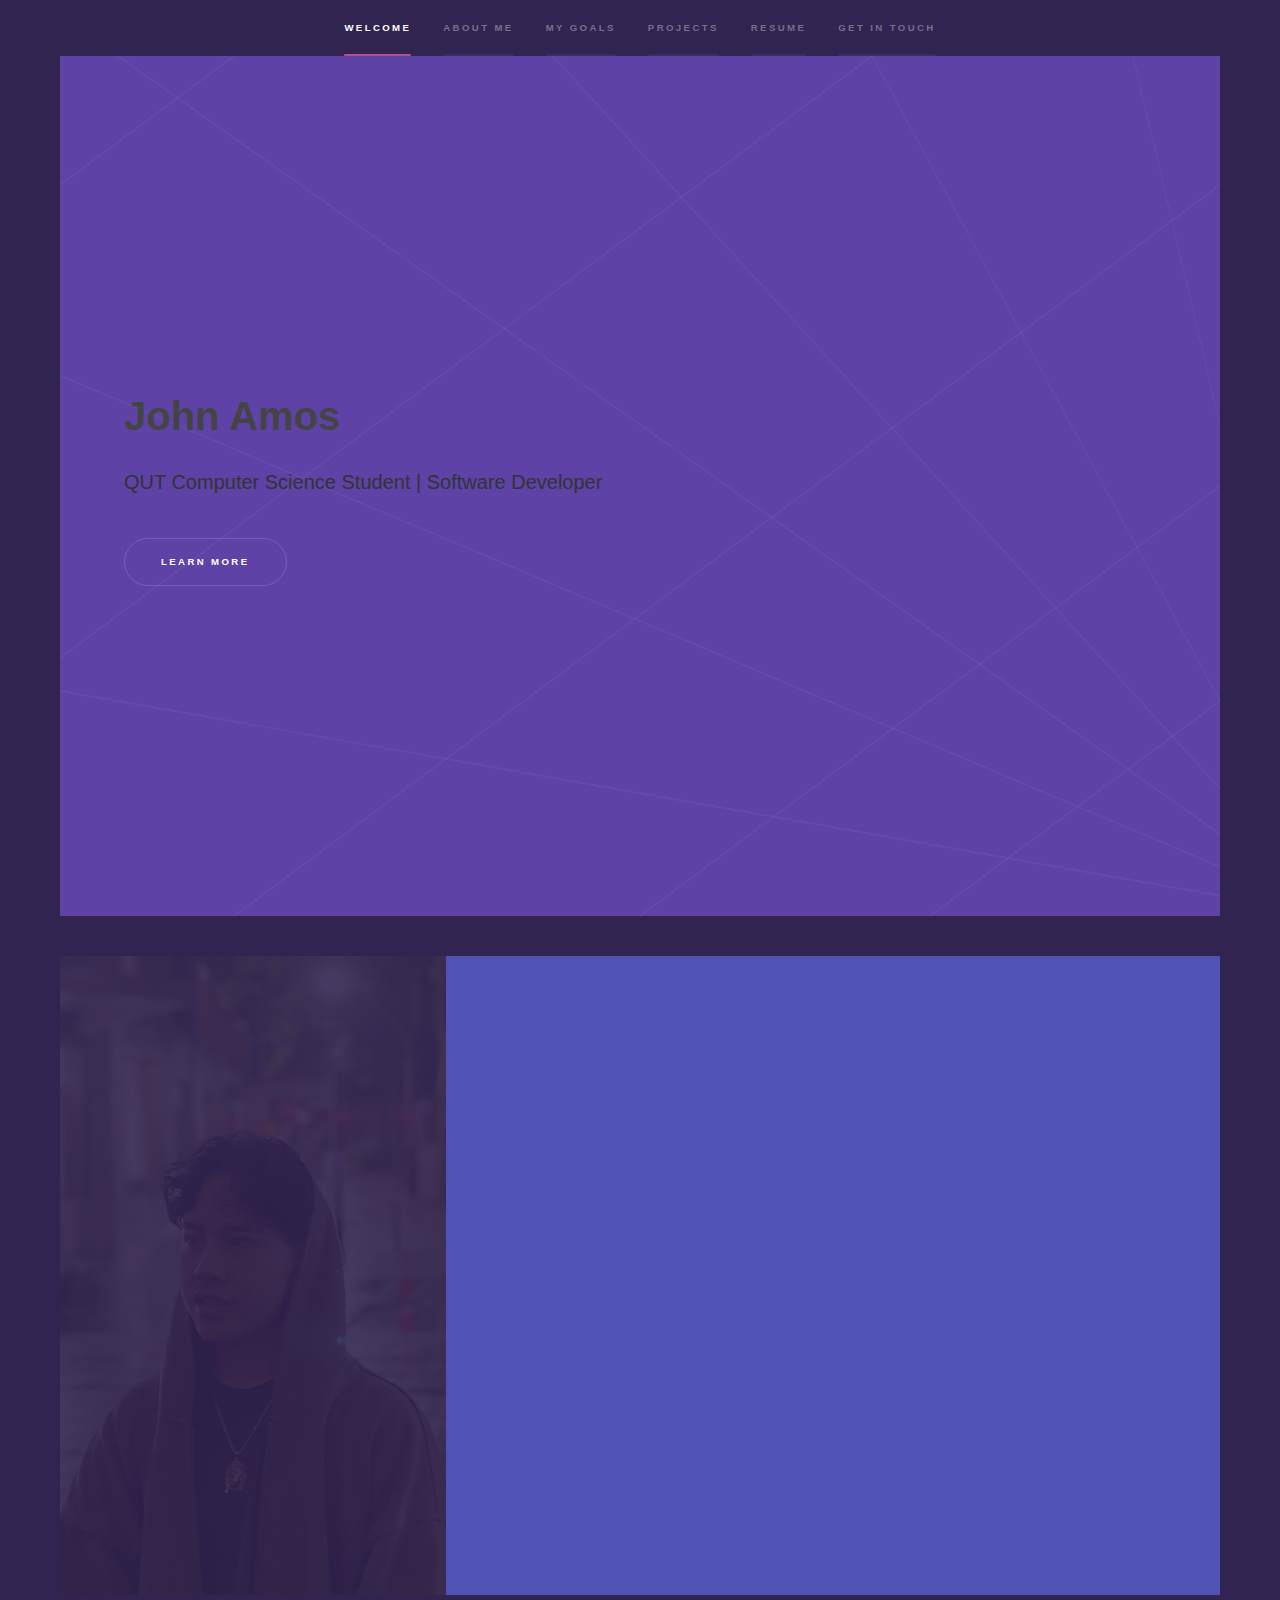
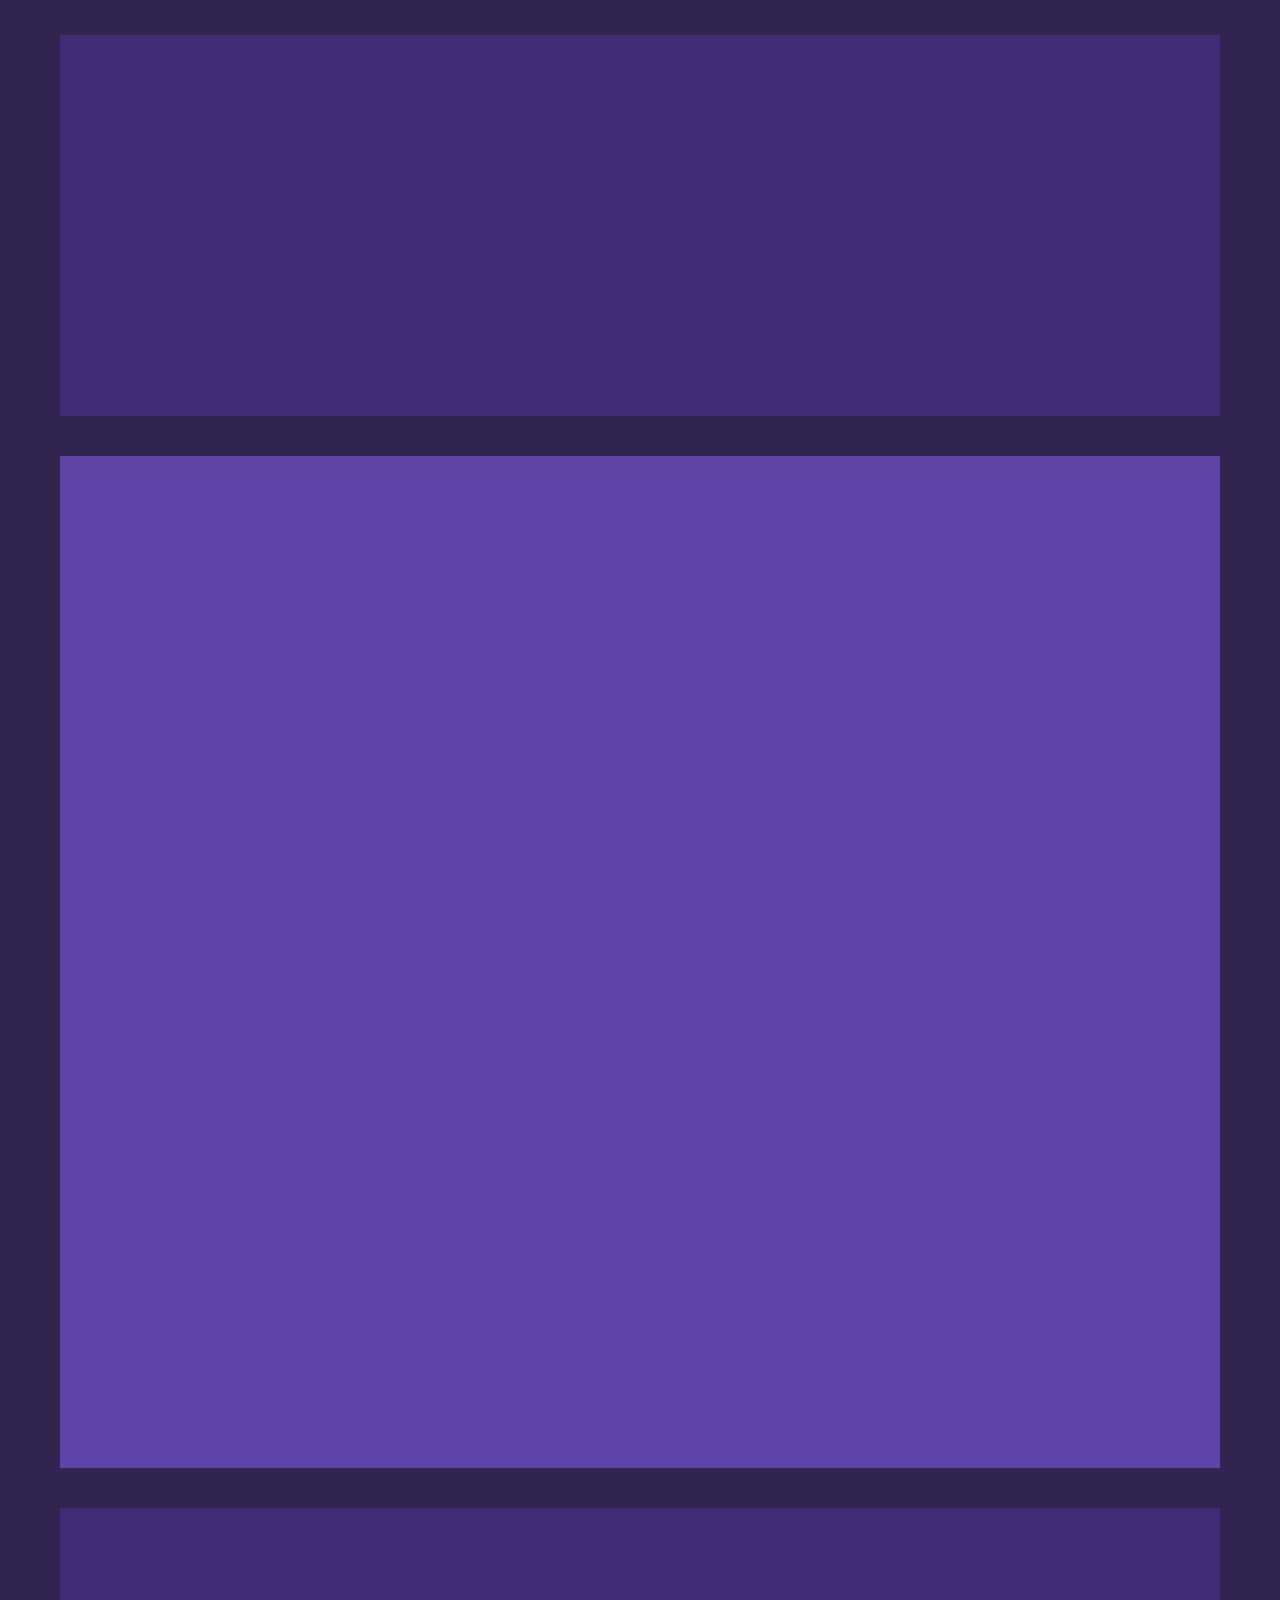
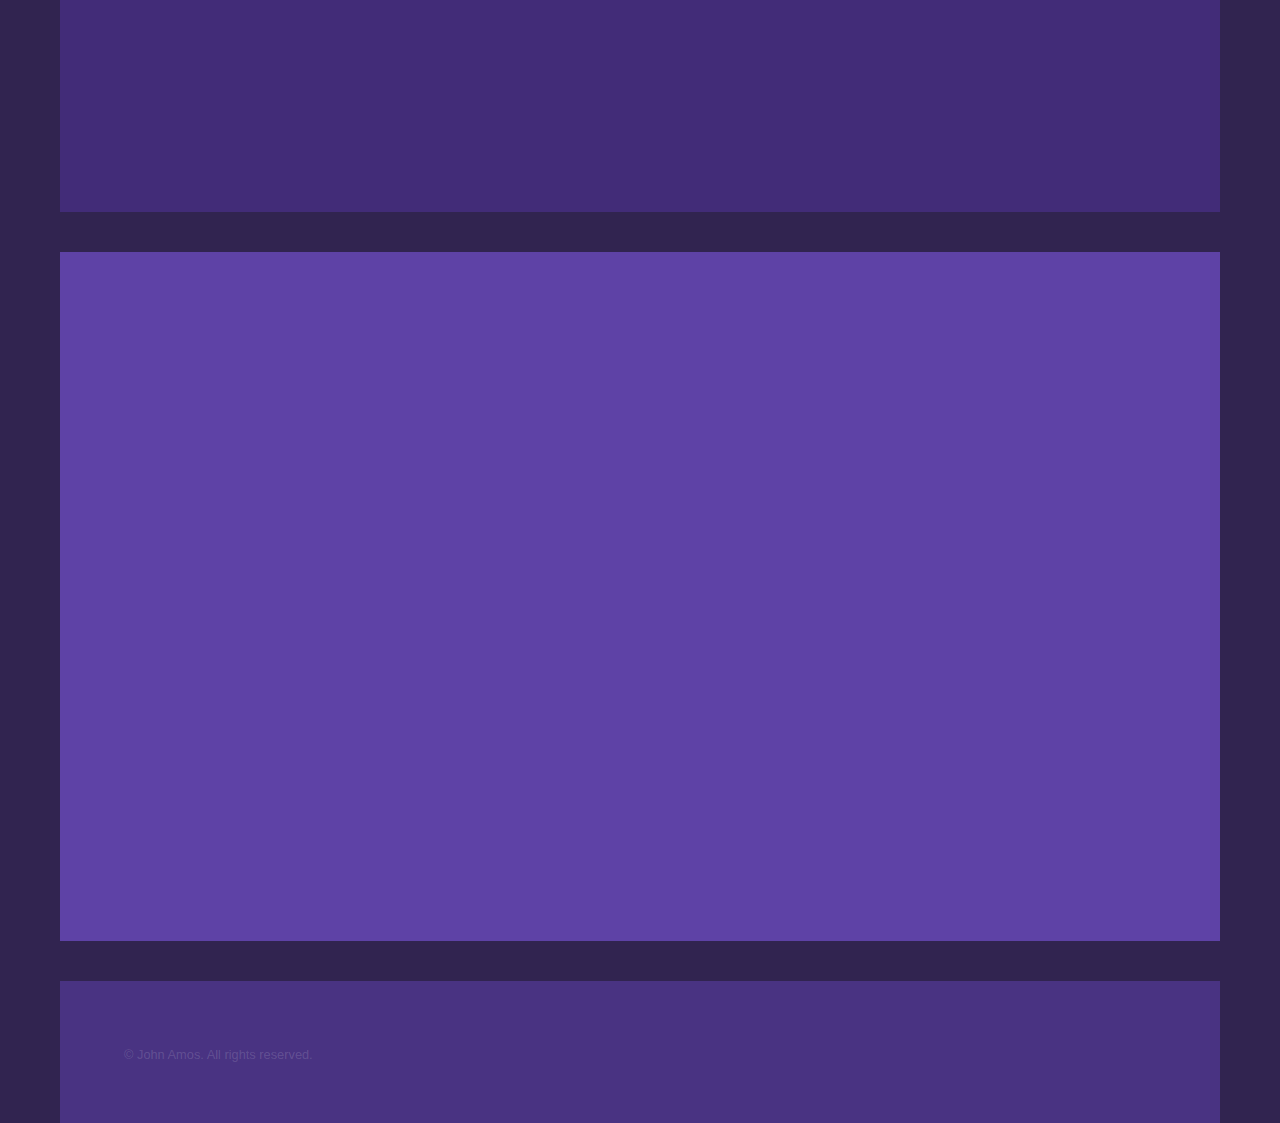
<file: index.html>
<!DOCTYPE HTML>
<html>

<head>
    <title>JA Portfolio</title>
    <meta charset="utf-8" />
    <meta name="viewport" content="width=device-width, initial-scale=1, user-scalable=no" />
    <link rel="stylesheet" href="assets/css/main.css" />
    <noscript>
        <link rel="stylesheet" href="assets/css/noscript.css" />
    </noscript>
    <link rel="stylesheet" href="css/styles.css">
    <link rel="icon" href="https://s3-symbol-logo.tradingview.com/wockhardt--600.png">
</head>

<body class="is-preload">

    <!-- Sidebar -->
    <section id="sidebar">
        <div class="inner">
            <nav>
                <ul>
                    <li><a href="#intro">Welcome</a></li>
                    <li><a href="#about-me">About Me</a></li>
                    <li><a href="#goals">My Goals</a></li>
                    <li><a href="#projects">Projects</a></li>
                    <li><a href="#resume">Resume</a></li>
                    <li><a href="#three">Get in Touch</a></li>
                </ul>
            </nav>
        </div>
    </section>

    <!-- Wrapper -->
    <div id="wrapper">

        <!-- Intro -->
        <section id="intro" class="wrapper style1 fullscreen fade-up">
            <div class="inner">
                <h1>John Amos</h1>
                <p>QUT Computer Science Student | Software Developer</p>
                <ul class="actions">
                    <li><a href="personal.html" class="button">Learn more</a></li>
                </ul>
            </div>
        </section>

        <!-- About Me -->
        <section id="about-me" class="wrapper style2 spotlights">
            <section>
                <a href="#" class="image"><img src="images/profile.png" alt="" data-position="center center" /></a>
                <div class="content">
                    <div class="inner">
                        <h2>About Me</h2>
                        <p>Proficient in Python programming language. Knowledgeable in SQL for database management and
                            querying. Experienced in C# programming for building Windows applications. Skilled in web
                            development using MVC frameworks, CSS-Bootstrap, Python-Flask, and jQuery.</p>
                        <h3>Interests</h3>
                        <ul>
                            <li>MMA</li>
                            <li>Reading (Philosophy and Sociology)</li>
                            <li>Basketball</li>
                            <li>Health and Fitness</li>
                            <li>Traveling</li>
                        </ul>
                        <ul class="actions">
                            <li><a href="personal.html" class="button">Learn more</a></li>
                        </ul>
                    </div>
                </div>
            </section>
        </section>

        <!-- Goals -->
        <section id="goals" class="wrapper style3 fade-up">
            <div class="inner">
                <h2>My Goals</h2>
                <p>As a student who is dedicated to learning and developing my skills in Computer Science, I have had
                    the opportunity to work both independently and collaboratively on group projects. I have performed
                    well in both scenarios, and I understand the importance of contributing to the team effort. My goal
                    is to become a software developer, and I believe that my skills and knowledge will enable me to
                    achieve this. My desire is to utilise my programming skills to create software that can make a
                    difference in people's lives.</p>
                <ul class="actions">
                    <li><a href="personal.html" class="button">Learn more</a></li>
                </ul>
            </div>
        </section>

        <!-- Projects -->
        <section id="projects" class="wrapper style1 fade-up">
            <div class="inner">
                <h2>Projects</h2>
                <p>Here are some of the projects I've worked on. Click on the titles to learn more about each project.
                </p>
                <div class="features">
                    <section>
                        <span class="icon solid major fa-lock"></span>
                        <h3><a href="tripPlanner.html">Trip Planner</a></h3>
                        <p>Our team of five developed a personalised map routing application, focusing on providing an
                            efficient, integrated planning solution for commuters. The application offers optimal
                            multi-modal commute routes, considering amenities like bike racks and parking spaces,
                            facilitating informed commuting and relocation decisions.</p>
                    </section>
                    <section>
                        <span class="icon solid major fa-desktop"></span>
                        <h3><a href="prjMngnt.html">Project Managment System</a></h3>
                        <p>I have developed an advanced task management system that helps individuals and teams
                            organise, track, and manage their tasks. The task management system allows users to input
                            tasks, set dependencies between them, and assign a time estimate for each task.</p>
                    </section>
                    <section>
                        <span class="icon solid major fa-code"></span>
                        <h3><a href="evntMngr.html">Event Manager Website</a></h3>
                        <p>An intuitive event management system developed using Python Flask, HTML, CSS, and Bootstrap.
                            This web application allows users to discover, review, and create events, efficiently manage
                            ticket bookings, and engage in a user-friendly environment. Deployed on Heroku, it
                            exemplifies scalable and dynamic web development.</p>
                    </section>
                    <section>
                        <span class="icon solid major fa-cog"></span>
                        <h3><a href="movie.html">Analysis of a BST based Movie Collection</a></h3>
                        <p>Through meticulous experimentation and detailed analysis, I deliver practical solutions that
                            maximize performance. Committed to visualising and communicating complex information in an
                            accessible way, enabling better understanding and decision-making.</p>

                    </section>
                </div>
            </div>
        </section>

        <!-- Resume -->
        <section id="resume" class="wrapper style3 fade-up">
            <div class="inner">
                <h2>Resume</h2>
                <p>Click on the button below to download my resume.</p>
                <ul class="actions">
                    <li><a href="resume.pdf" target="_blank" class="button primary fit">Download Resume</a></li>
                </ul>
            </div>
        </section>


        <!-- Get in Touch -->
        <section id="three" class="wrapper style1 fade-up">
            <div class="inner">
                <h2>Get in Touch</h2>
                <p>If you would like to contact me, please use the form below.</p>
                <div class="split style1">
                    <section>
                        <form method="post" action="#">
                            <div class="fields">
                                <div class="field half">
                                    <label for="name">Name</label>
                                    <input type="text" name="name" id="name" />
                                </div>
                                <div class="field half">
                                    <label for="email">Email</label>
                                    <input type="text" name="email" id="email" />
                                </div>
                                <div class="field">
                                    <label for="message">Message</label>
                                    <textarea name="message" id="message" rows="5"></textarea>
                                </div>
                            </div>
                            <ul class="actions">
                                <li><a href="" class="button submit">Send Message</a></li>
                            </ul>
                        </form>
                    </section>
                    <section>
                        <ul class="contact">
                            <li>
                                <h3>Address</h3>
                                <span>Upper Mount Gravatt, 4122<br />
                                    Brisbane, Queensland, Austraila<br />
                            </li>
                            <li>
                                <h3>Email</h3>
                                <span>johnnnamos@gmail.com</span>
                            </li>
                            <li>
                                <h3>Phone</h3>
                                <span>(+61) 434 061 623</span>
                            </li>
                            <li>
                                <h3>Social</h3>
                                <ul class="icons">
                                    <li><a href="https://github.com/traptrap9" class="icon brands fa-github"
                                            target="_blank"><span class="label">GitHub</span></a>
                                    </li>
                                    <li><a href="https://www.linkedin.com/in/john-amos-b5a91b24b/" target="_blank"
                                            class="icon brands fa-linkedin-in"><span class="label">LinkedIn</span></a>
                                    </li>
                                </ul>
                            </li>
                        </ul>
                    </section>
                </div>
            </div>
        </section>

    </div>

    <!-- Footer -->
    <footer id="footer" class="wrapper style1-alt">
        <div class="inner">
            <ul class="menu">
                <li>&copy; John Amos. All rights reserved.</li>
            </ul>
        </div>
    </footer>

    <!-- Scripts -->
    <script src="assets/js/jquery.min.js"></script>
    <script src="assets/js/jquery.scrollex.min.js"></script>
    <script src="assets/js/jquery.scrolly.min.js"></script>
    <script src="assets/js/browser.min.js"></script>
    <script src="assets/js/breakpoints.min.js"></script>
    <script src="assets/js/util.js"></script>
    <script src="assets/js/main.js"></script>

</body>

</html>
</file>
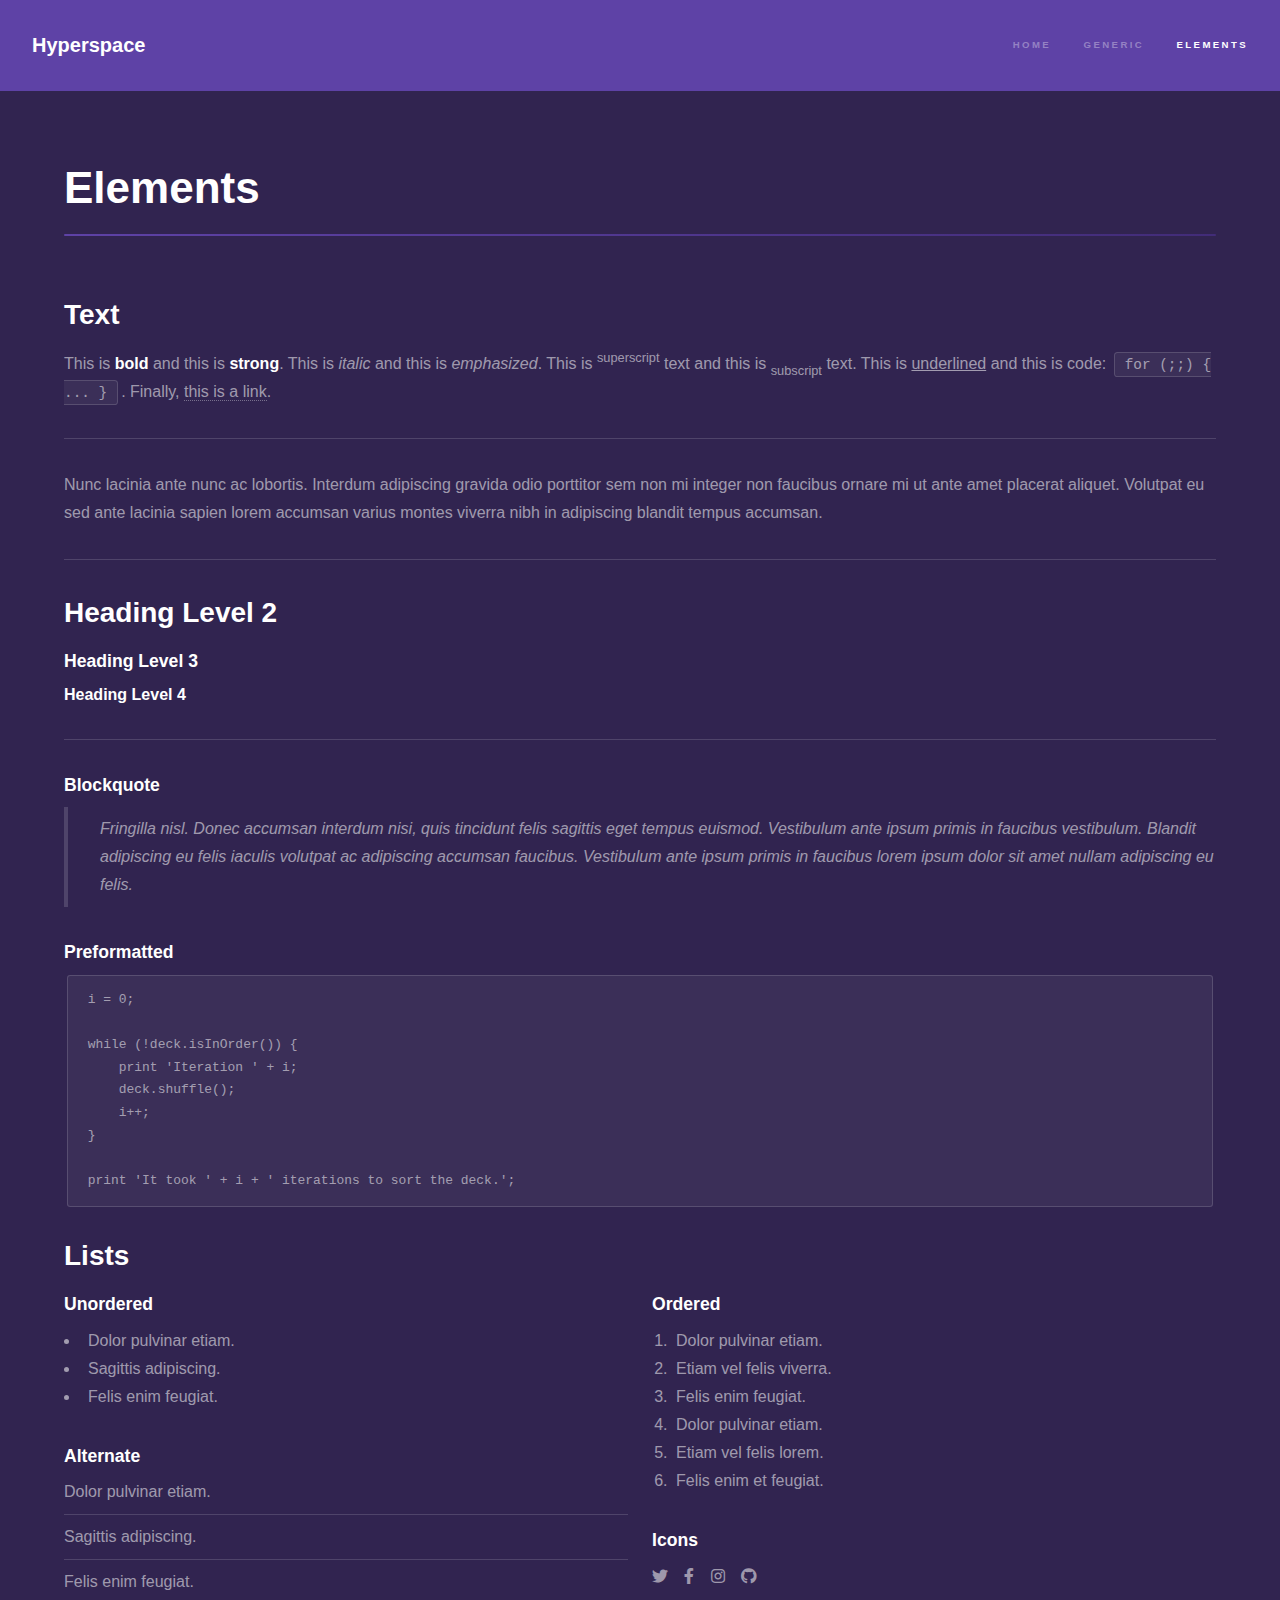
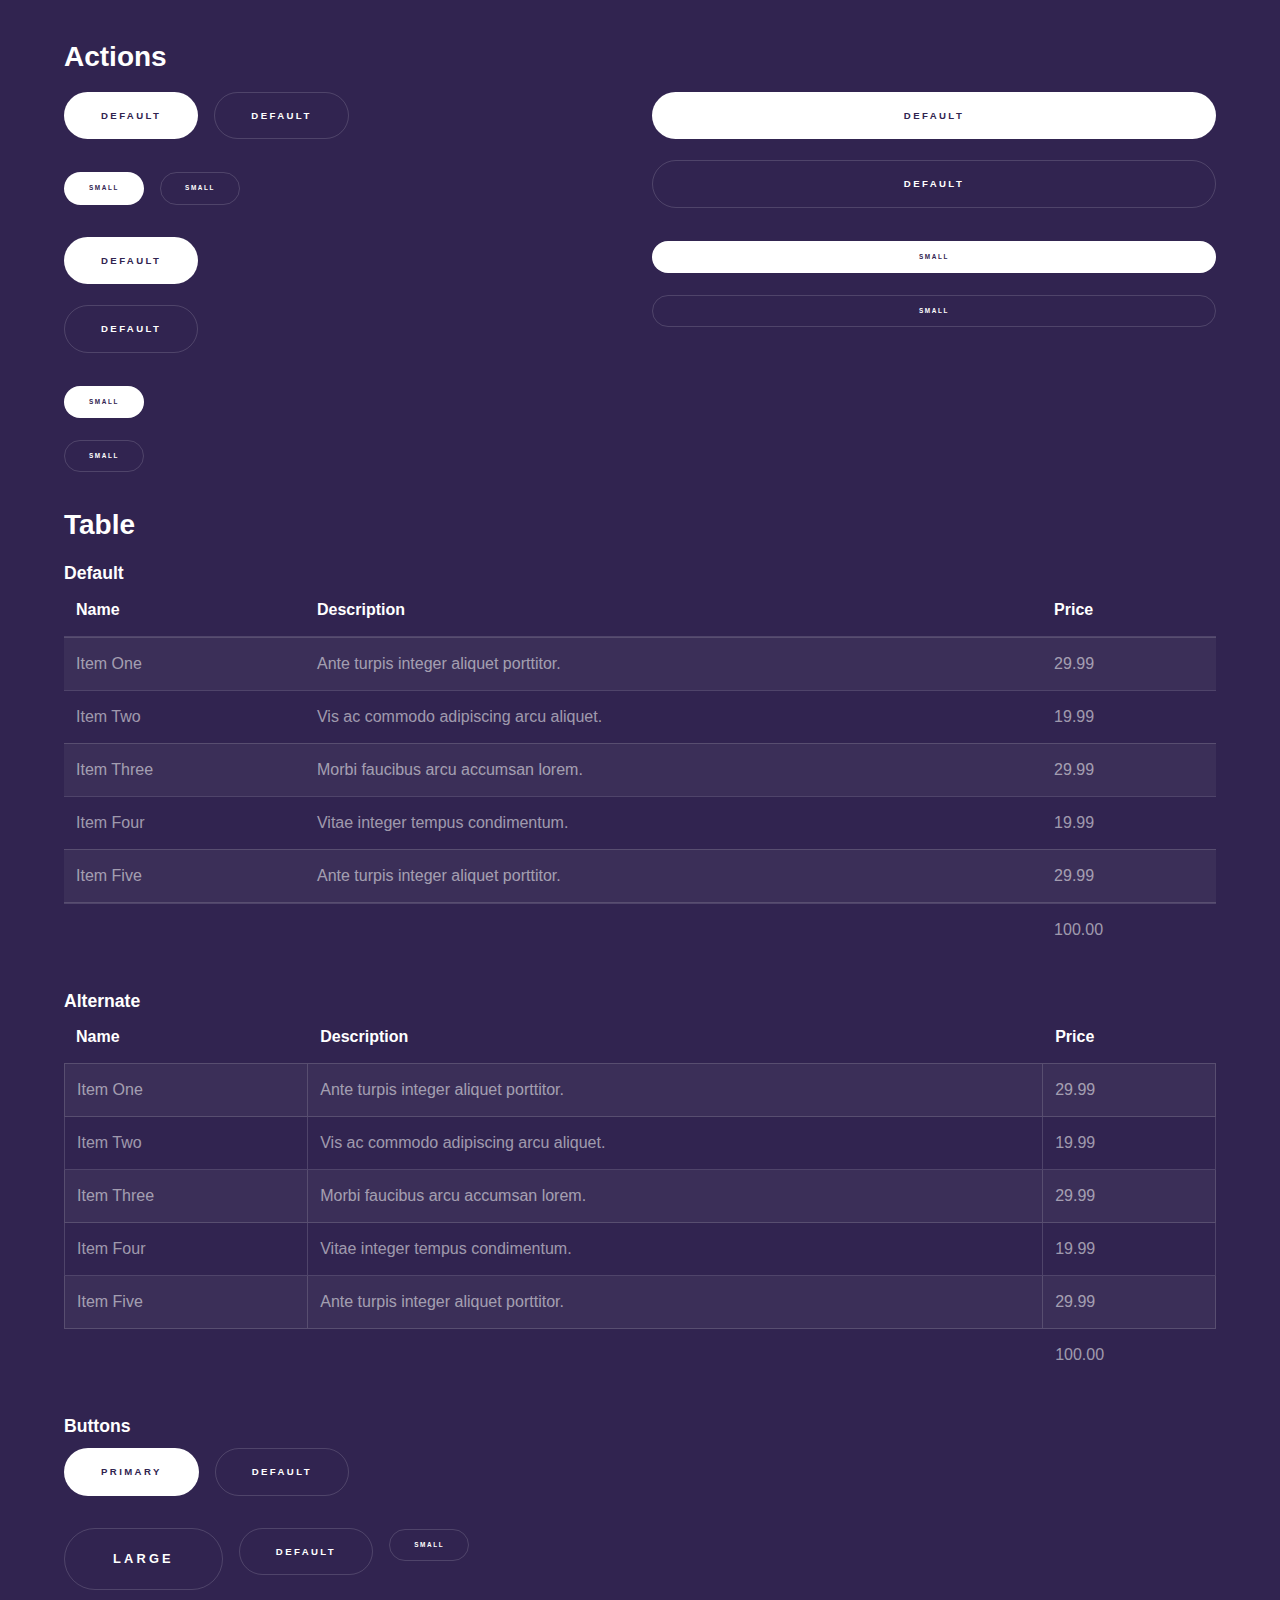
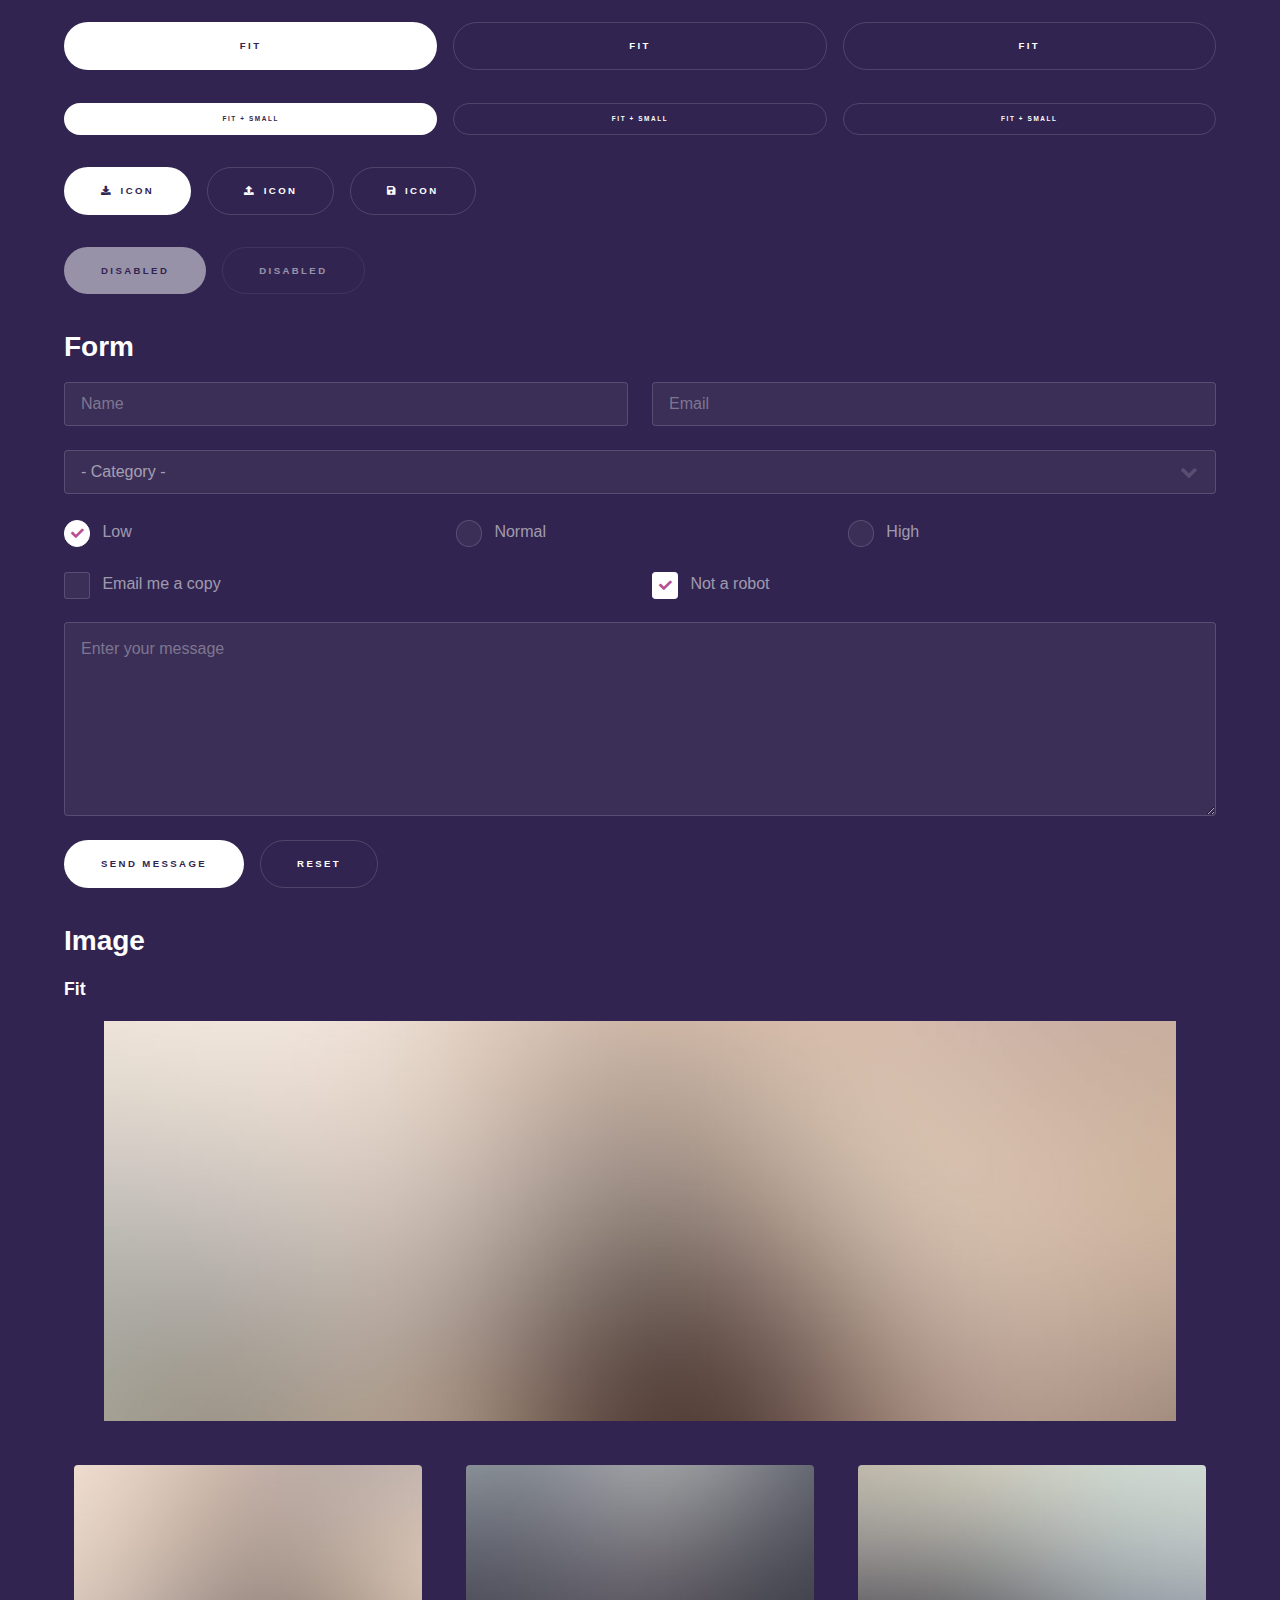
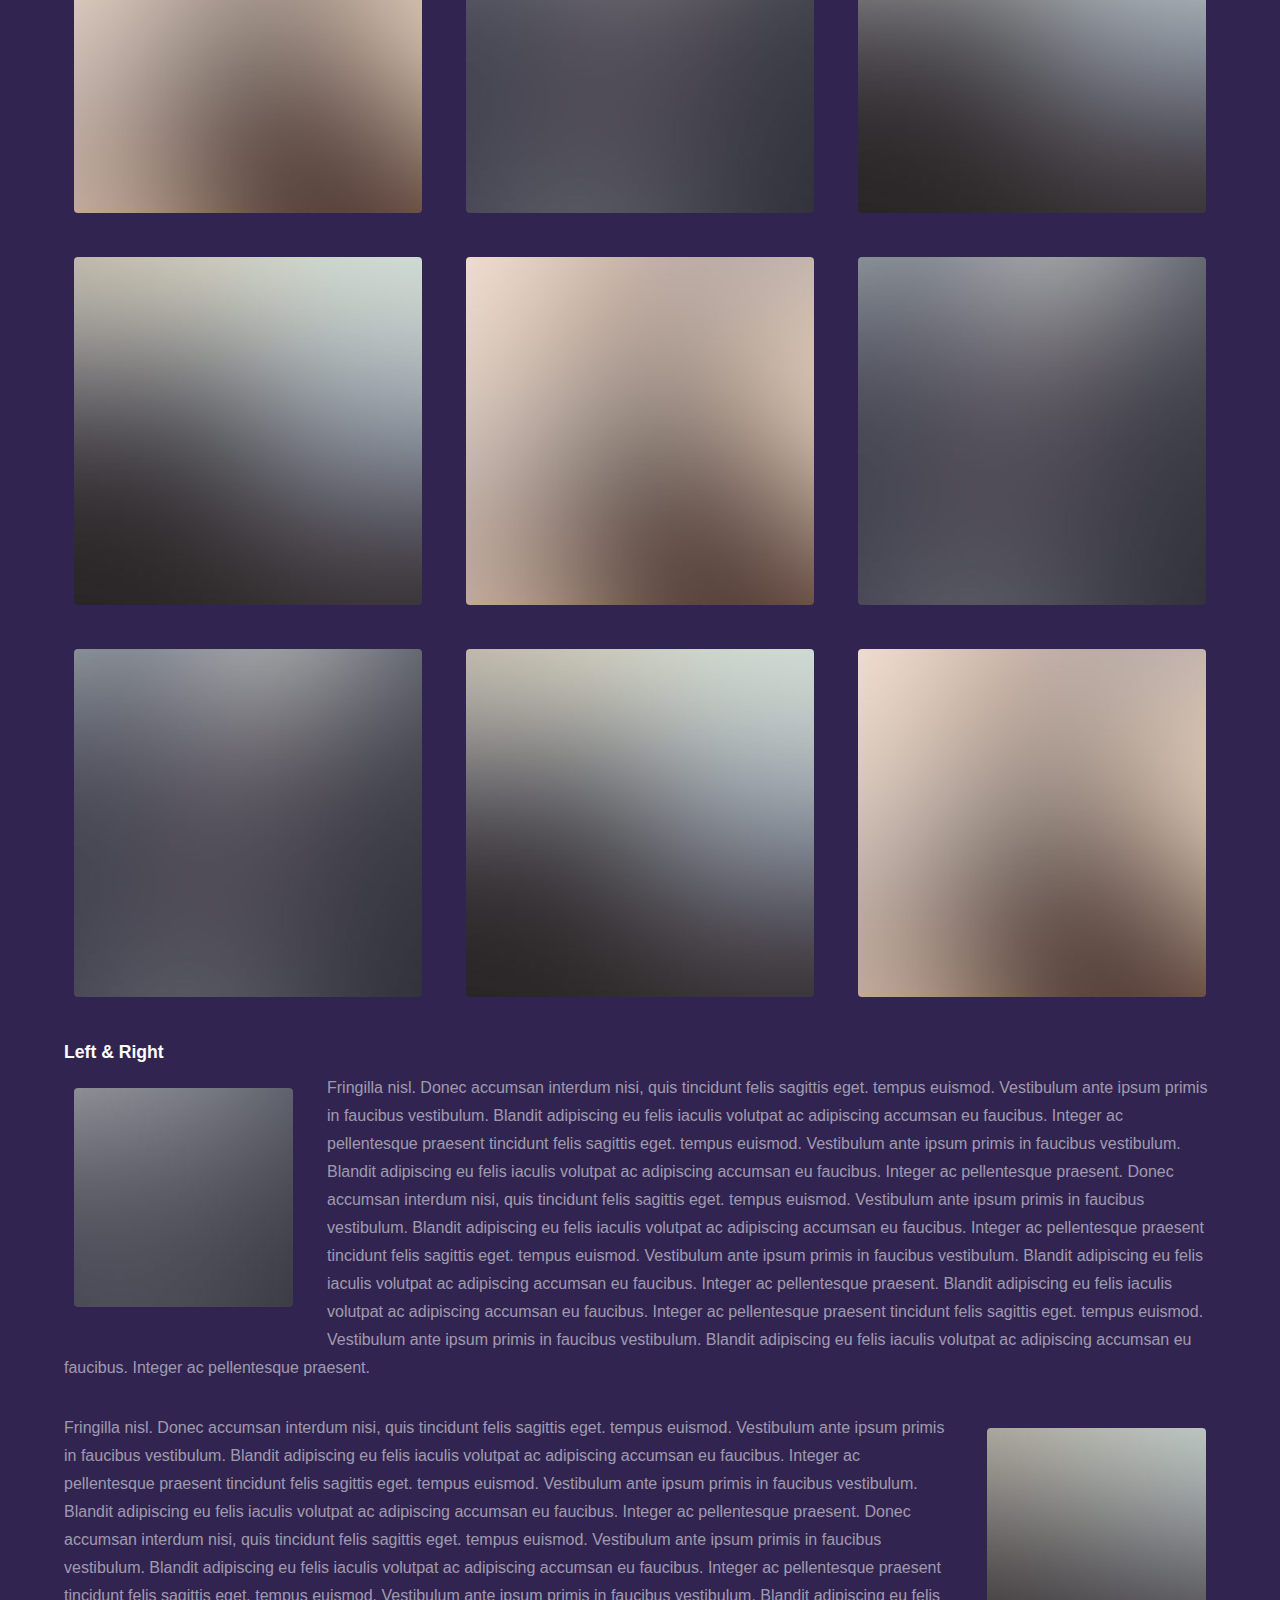
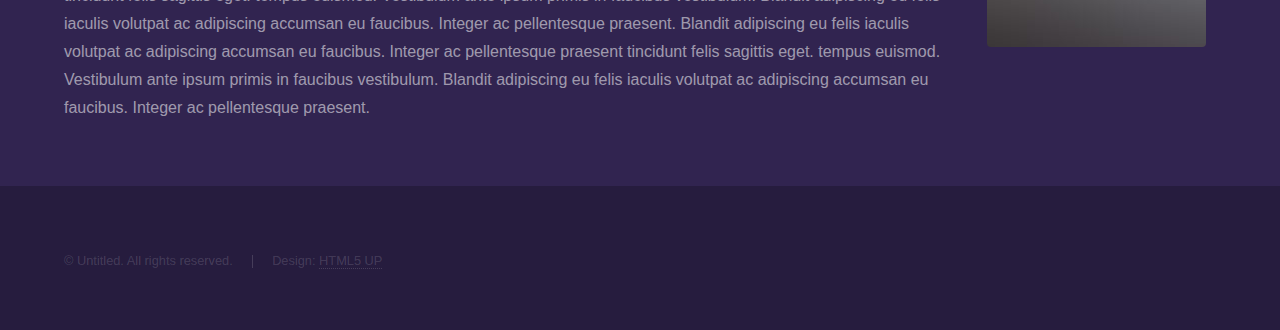
<file: elements.html>
<!DOCTYPE HTML>
<!--
	Hyperspace by HTML5 UP
	html5up.net | @ajlkn
	Free for personal and commercial use under the CCA 3.0 license (html5up.net/license)
-->
<html>
	<head>
		<title>Elements - Hyperspace by HTML5 UP</title>
		<meta charset="utf-8" />
		<meta name="viewport" content="width=device-width, initial-scale=1, user-scalable=no" />
		<link rel="stylesheet" href="assets/css/main.css" />
		<noscript><link rel="stylesheet" href="assets/css/noscript.css" /></noscript>
	</head>
	<body class="is-preload">

		<!-- Header -->
			<header id="header">
				<a href="index.html" class="title">Hyperspace</a>
				<nav>
					<ul>
						<li><a href="index.html">Home</a></li>
						<li><a href="generic.html">Generic</a></li>
						<li><a href="elements.html"  class="active">Elements</a></li>
					</ul>
				</nav>
			</header>

		<!-- Wrapper -->
			<div id="wrapper">

				<!-- Main -->
					<section id="main" class="wrapper">
						<div class="inner">
							<h1 class="major">Elements</h1>

							<!-- Text -->
								<section>
									<h2>Text</h2>
									<p>This is <b>bold</b> and this is <strong>strong</strong>. This is <i>italic</i> and this is <em>emphasized</em>.
									This is <sup>superscript</sup> text and this is <sub>subscript</sub> text.
									This is <u>underlined</u> and this is code: <code>for (;;) { ... }</code>. Finally, <a href="#">this is a link</a>.</p>
									<hr />
									<p>Nunc lacinia ante nunc ac lobortis. Interdum adipiscing gravida odio porttitor sem non mi integer non faucibus ornare mi ut ante amet placerat aliquet. Volutpat eu sed ante lacinia sapien lorem accumsan varius montes viverra nibh in adipiscing blandit tempus accumsan.</p>
									<hr />
									<h2>Heading Level 2</h2>
									<h3>Heading Level 3</h3>
									<h4>Heading Level 4</h4>
									<hr />
									<h3>Blockquote</h3>
									<blockquote>Fringilla nisl. Donec accumsan interdum nisi, quis tincidunt felis sagittis eget tempus euismod. Vestibulum ante ipsum primis in faucibus vestibulum. Blandit adipiscing eu felis iaculis volutpat ac adipiscing accumsan faucibus. Vestibulum ante ipsum primis in faucibus lorem ipsum dolor sit amet nullam adipiscing eu felis.</blockquote>
									<h3>Preformatted</h3>
									<pre><code>i = 0;

while (!deck.isInOrder()) {
    print 'Iteration ' + i;
    deck.shuffle();
    i++;
}

print 'It took ' + i + ' iterations to sort the deck.';</code></pre>
								</section>

							<!-- Lists -->
								<section>
									<h2>Lists</h2>
									<div class="row">
										<div class="col-6 col-12-medium">
											<h3>Unordered</h3>
											<ul>
												<li>Dolor pulvinar etiam.</li>
												<li>Sagittis adipiscing.</li>
												<li>Felis enim feugiat.</li>
											</ul>
											<h3>Alternate</h3>
											<ul class="alt">
												<li>Dolor pulvinar etiam.</li>
												<li>Sagittis adipiscing.</li>
												<li>Felis enim feugiat.</li>
											</ul>
										</div>
										<div class="col-6 col-12-medium">
											<h3>Ordered</h3>
											<ol>
												<li>Dolor pulvinar etiam.</li>
												<li>Etiam vel felis viverra.</li>
												<li>Felis enim feugiat.</li>
												<li>Dolor pulvinar etiam.</li>
												<li>Etiam vel felis lorem.</li>
												<li>Felis enim et feugiat.</li>
											</ol>
											<h3>Icons</h3>
											<ul class="icons">
												<li><a href="#" class="icon brands fa-twitter"><span class="label">Twitter</span></a></li>
												<li><a href="#" class="icon brands fa-facebook-f"><span class="label">Facebook</span></a></li>
												<li><a href="#" class="icon brands fa-instagram"><span class="label">Instagram</span></a></li>
												<li><a href="#" class="icon brands fa-github"><span class="label">Github</span></a></li>
											</ul>
										</div>
									</div>
									<h2>Actions</h2>
									<div class="row">
										<div class="col-6 col-12-medium">
											<ul class="actions">
												<li><a href="#" class="button primary">Default</a></li>
												<li><a href="#" class="button">Default</a></li>
											</ul>
											<ul class="actions small">
												<li><a href="#" class="button primary small">Small</a></li>
												<li><a href="#" class="button small">Small</a></li>
											</ul>
											<ul class="actions stacked">
												<li><a href="#" class="button primary">Default</a></li>
												<li><a href="#" class="button">Default</a></li>
											</ul>
											<ul class="actions stacked">
												<li><a href="#" class="button primary small">Small</a></li>
												<li><a href="#" class="button small">Small</a></li>
											</ul>
										</div>
										<div class="col-6 col-12-medium">
											<ul class="actions stacked">
												<li><a href="#" class="button primary fit">Default</a></li>
												<li><a href="#" class="button fit">Default</a></li>
											</ul>
											<ul class="actions stacked">
												<li><a href="#" class="button primary small fit">Small</a></li>
												<li><a href="#" class="button small fit">Small</a></li>
											</ul>
										</div>
									</div>
								</section>

							<!-- Table -->
								<section>
									<h2>Table</h2>
									<h3>Default</h3>
									<div class="table-wrapper">
										<table>
											<thead>
												<tr>
													<th>Name</th>
													<th>Description</th>
													<th>Price</th>
												</tr>
											</thead>
											<tbody>
												<tr>
													<td>Item One</td>
													<td>Ante turpis integer aliquet porttitor.</td>
													<td>29.99</td>
												</tr>
												<tr>
													<td>Item Two</td>
													<td>Vis ac commodo adipiscing arcu aliquet.</td>
													<td>19.99</td>
												</tr>
												<tr>
													<td>Item Three</td>
													<td> Morbi faucibus arcu accumsan lorem.</td>
													<td>29.99</td>
												</tr>
												<tr>
													<td>Item Four</td>
													<td>Vitae integer tempus condimentum.</td>
													<td>19.99</td>
												</tr>
												<tr>
													<td>Item Five</td>
													<td>Ante turpis integer aliquet porttitor.</td>
													<td>29.99</td>
												</tr>
											</tbody>
											<tfoot>
												<tr>
													<td colspan="2"></td>
													<td>100.00</td>
												</tr>
											</tfoot>
										</table>
									</div>

									<h3>Alternate</h3>
									<div class="table-wrapper">
										<table class="alt">
											<thead>
												<tr>
													<th>Name</th>
													<th>Description</th>
													<th>Price</th>
												</tr>
											</thead>
											<tbody>
												<tr>
													<td>Item One</td>
													<td>Ante turpis integer aliquet porttitor.</td>
													<td>29.99</td>
												</tr>
												<tr>
													<td>Item Two</td>
													<td>Vis ac commodo adipiscing arcu aliquet.</td>
													<td>19.99</td>
												</tr>
												<tr>
													<td>Item Three</td>
													<td> Morbi faucibus arcu accumsan lorem.</td>
													<td>29.99</td>
												</tr>
												<tr>
													<td>Item Four</td>
													<td>Vitae integer tempus condimentum.</td>
													<td>19.99</td>
												</tr>
												<tr>
													<td>Item Five</td>
													<td>Ante turpis integer aliquet porttitor.</td>
													<td>29.99</td>
												</tr>
											</tbody>
											<tfoot>
												<tr>
													<td colspan="2"></td>
													<td>100.00</td>
												</tr>
											</tfoot>
										</table>
									</div>
								</section>

							<!-- Buttons -->
								<section>
									<h3>Buttons</h3>
									<ul class="actions">
										<li><a href="#" class="button primary">Primary</a></li>
										<li><a href="#" class="button">Default</a></li>
									</ul>
									<ul class="actions">
										<li><a href="#" class="button large">Large</a></li>
										<li><a href="#" class="button">Default</a></li>
										<li><a href="#" class="button small">Small</a></li>
									</ul>
									<ul class="actions fit">
										<li><a href="#" class="button primary fit">Fit</a></li>
										<li><a href="#" class="button fit">Fit</a></li>
										<li><a href="#" class="button fit">Fit</a></li>
									</ul>
									<ul class="actions fit small">
										<li><a href="#" class="button primary fit small">Fit + Small</a></li>
										<li><a href="#" class="button fit small">Fit + Small</a></li>
										<li><a href="#" class="button fit small">Fit + Small</a></li>
									</ul>
									<ul class="actions">
										<li><a href="#" class="button primary icon solid fa-download">Icon</a></li>
										<li><a href="#" class="button icon solid fa-upload">Icon</a></li>
										<li><a href="#" class="button icon solid fa-save">Icon</a></li>
									</ul>
									<ul class="actions">
										<li><span class="button primary disabled">Disabled</span></li>
										<li><span class="button disabled">Disabled</span></li>
									</ul>
								</section>

							<!-- Form -->
								<section>
									<h2>Form</h2>
									<form method="post" action="#">
										<div class="row gtr-uniform">
											<div class="col-6 col-12-xsmall">
												<input type="text" name="demo-name" id="demo-name" value="" placeholder="Name" />
											</div>
											<div class="col-6 col-12-xsmall">
												<input type="email" name="demo-email" id="demo-email" value="" placeholder="Email" />
											</div>
											<div class="col-12">
												<select name="demo-category" id="demo-category">
													<option value="">- Category -</option>
													<option value="1">Manufacturing</option>
													<option value="1">Shipping</option>
													<option value="1">Administration</option>
													<option value="1">Human Resources</option>
												</select>
											</div>
											<div class="col-4 col-12-small">
												<input type="radio" id="demo-priority-low" name="demo-priority" checked>
												<label for="demo-priority-low">Low</label>
											</div>
											<div class="col-4 col-12-small">
												<input type="radio" id="demo-priority-normal" name="demo-priority">
												<label for="demo-priority-normal">Normal</label>
											</div>
											<div class="col-4 col-12-small">
												<input type="radio" id="demo-priority-high" name="demo-priority">
												<label for="demo-priority-high">High</label>
											</div>
											<div class="col-6 col-12-small">
												<input type="checkbox" id="demo-copy" name="demo-copy">
												<label for="demo-copy">Email me a copy</label>
											</div>
											<div class="col-6 col-12-small">
												<input type="checkbox" id="demo-human" name="demo-human" checked>
												<label for="demo-human">Not a robot</label>
											</div>
											<div class="col-12">
												<textarea name="demo-message" id="demo-message" placeholder="Enter your message" rows="6"></textarea>
											</div>
											<div class="col-12">
												<ul class="actions">
													<li><input type="submit" value="Send Message" class="primary" /></li>
													<li><input type="reset" value="Reset" /></li>
												</ul>
											</div>
										</div>
									</form>
								</section>

							<!-- Image -->
								<section>
									<h2>Image</h2>
									<h3>Fit</h3>
									<div class="box alt">
										<div class="row gtr-uniform">
											<div class="col-12"><span class="image fit"><img src="images/pic04.jpg" alt="" /></span></div>
											<div class="col-4"><span class="image fit"><img src="images/pic01.jpg" alt="" /></span></div>
											<div class="col-4"><span class="image fit"><img src="images/pic02.jpg" alt="" /></span></div>
											<div class="col-4"><span class="image fit"><img src="images/pic03.jpg" alt="" /></span></div>
											<div class="col-4"><span class="image fit"><img src="images/pic03.jpg" alt="" /></span></div>
											<div class="col-4"><span class="image fit"><img src="images/pic01.jpg" alt="" /></span></div>
											<div class="col-4"><span class="image fit"><img src="images/pic02.jpg" alt="" /></span></div>
											<div class="col-4"><span class="image fit"><img src="images/pic02.jpg" alt="" /></span></div>
											<div class="col-4"><span class="image fit"><img src="images/pic03.jpg" alt="" /></span></div>
											<div class="col-4"><span class="image fit"><img src="images/pic01.jpg" alt="" /></span></div>
										</div>
									</div>
									<h3>Left &amp; Right</h3>
									<p><span class="image left"><img src="images/pic05.jpg" alt="" /></span>Fringilla nisl. Donec accumsan interdum nisi, quis tincidunt felis sagittis eget. tempus euismod. Vestibulum ante ipsum primis in faucibus vestibulum. Blandit adipiscing eu felis iaculis volutpat ac adipiscing accumsan eu faucibus. Integer ac pellentesque praesent tincidunt felis sagittis eget. tempus euismod. Vestibulum ante ipsum primis in faucibus vestibulum. Blandit adipiscing eu felis iaculis volutpat ac adipiscing accumsan eu faucibus. Integer ac pellentesque praesent. Donec accumsan interdum nisi, quis tincidunt felis sagittis eget. tempus euismod. Vestibulum ante ipsum primis in faucibus vestibulum. Blandit adipiscing eu felis iaculis volutpat ac adipiscing accumsan eu faucibus. Integer ac pellentesque praesent tincidunt felis sagittis eget. tempus euismod. Vestibulum ante ipsum primis in faucibus vestibulum. Blandit adipiscing eu felis iaculis volutpat ac adipiscing accumsan eu faucibus. Integer ac pellentesque praesent. Blandit adipiscing eu felis iaculis volutpat ac adipiscing accumsan eu faucibus. Integer ac pellentesque praesent tincidunt felis sagittis eget. tempus euismod. Vestibulum ante ipsum primis in faucibus vestibulum. Blandit adipiscing eu felis iaculis volutpat ac adipiscing accumsan eu faucibus. Integer ac pellentesque praesent.</p>
									<p><span class="image right"><img src="images/pic06.jpg" alt="" /></span>Fringilla nisl. Donec accumsan interdum nisi, quis tincidunt felis sagittis eget. tempus euismod. Vestibulum ante ipsum primis in faucibus vestibulum. Blandit adipiscing eu felis iaculis volutpat ac adipiscing accumsan eu faucibus. Integer ac pellentesque praesent tincidunt felis sagittis eget. tempus euismod. Vestibulum ante ipsum primis in faucibus vestibulum. Blandit adipiscing eu felis iaculis volutpat ac adipiscing accumsan eu faucibus. Integer ac pellentesque praesent. Donec accumsan interdum nisi, quis tincidunt felis sagittis eget. tempus euismod. Vestibulum ante ipsum primis in faucibus vestibulum. Blandit adipiscing eu felis iaculis volutpat ac adipiscing accumsan eu faucibus. Integer ac pellentesque praesent tincidunt felis sagittis eget. tempus euismod. Vestibulum ante ipsum primis in faucibus vestibulum. Blandit adipiscing eu felis iaculis volutpat ac adipiscing accumsan eu faucibus. Integer ac pellentesque praesent. Blandit adipiscing eu felis iaculis volutpat ac adipiscing accumsan eu faucibus. Integer ac pellentesque praesent tincidunt felis sagittis eget. tempus euismod. Vestibulum ante ipsum primis in faucibus vestibulum. Blandit adipiscing eu felis iaculis volutpat ac adipiscing accumsan eu faucibus. Integer ac pellentesque praesent.</p>
								</section>

						</div>
					</section>

			</div>

		<!-- Footer -->
			<footer id="footer" class="wrapper alt">
				<div class="inner">
					<ul class="menu">
						<li>&copy; Untitled. All rights reserved.</li><li>Design: <a href="http://html5up.net">HTML5 UP</a></li>
					</ul>
				</div>
			</footer>

		<!-- Scripts -->
			<script src="assets/js/jquery.min.js"></script>
			<script src="assets/js/jquery.scrollex.min.js"></script>
			<script src="assets/js/jquery.scrolly.min.js"></script>
			<script src="assets/js/browser.min.js"></script>
			<script src="assets/js/breakpoints.min.js"></script>
			<script src="assets/js/util.js"></script>
			<script src="assets/js/main.js"></script>

	</body>
</html>
</file>
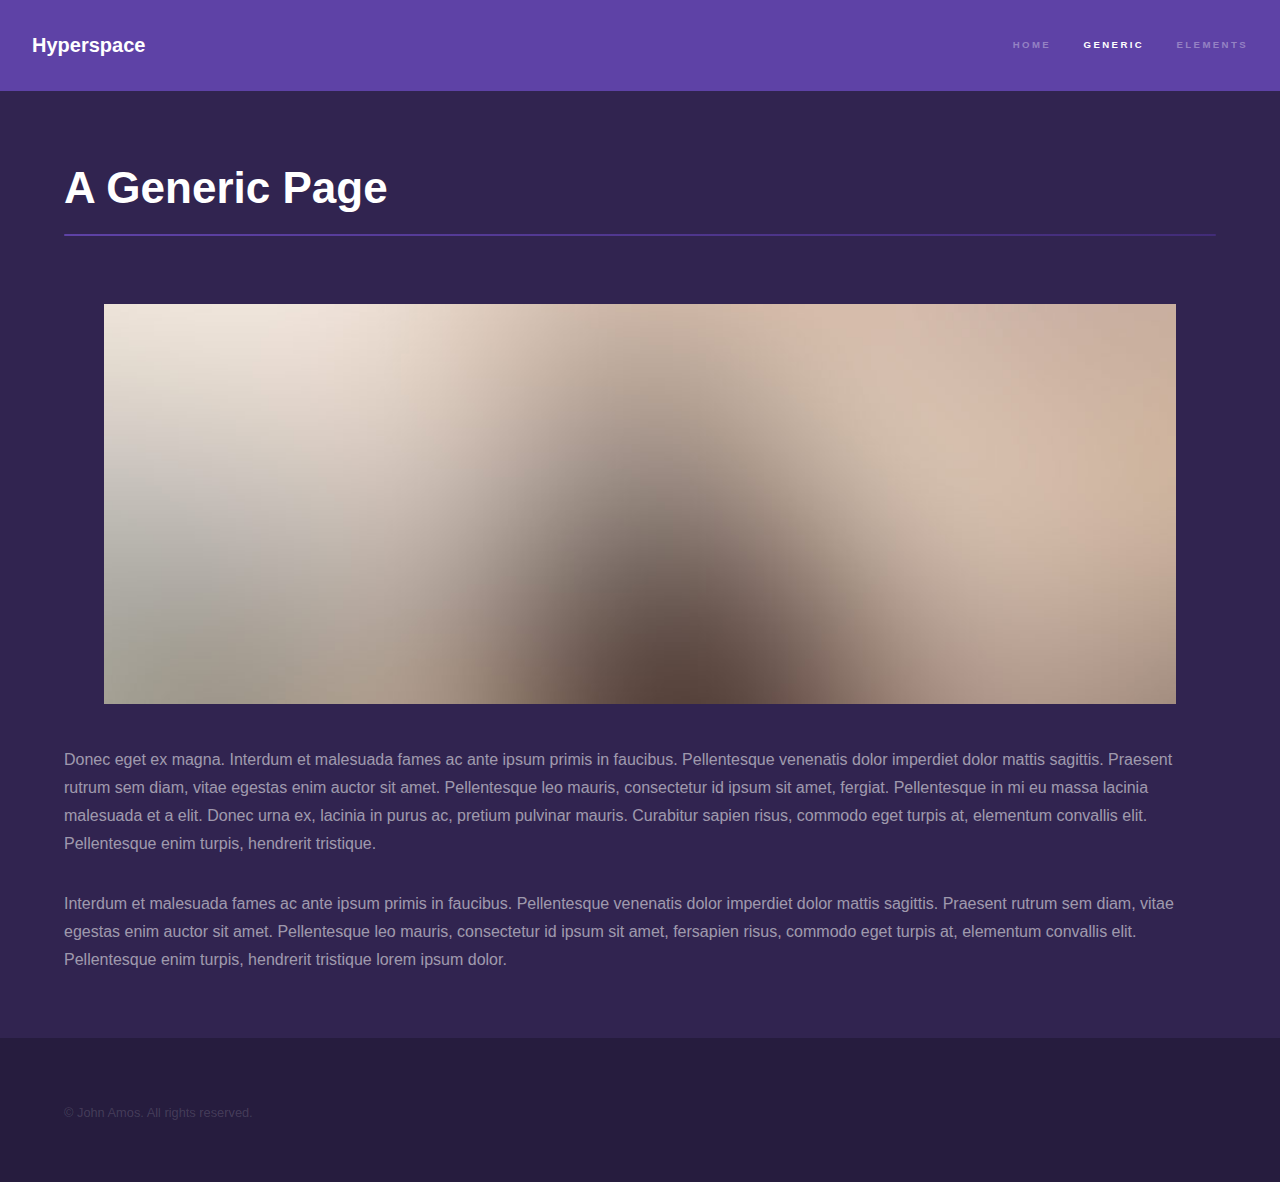
<file: generic.html>
<!DOCTYPE HTML>
<html>

<head>
	<title>Generic - Hyperspace by HTML5 UP</title>
	<meta charset="utf-8" />
	<meta name="viewport" content="width=device-width, initial-scale=1, user-scalable=no" />
	<link rel="stylesheet" href="assets/css/main.css" />
	<noscript>
		<link rel="stylesheet" href="assets/css/noscript.css" />
	</noscript>
	<link rel="icon" href="https://s3-symbol-logo.tradingview.com/wockhardt--600.png">
</head>

<body class="is-preload">

	<!-- Header -->
	<header id="header">
		<a href="index.html" class="title">Hyperspace</a>
		<nav>
			<ul>
				<li><a href="index.html">Home</a></li>
				<li><a href="generic.html" class="active">Generic</a></li>
				<li><a href="elements.html">Elements</a></li>
			</ul>
		</nav>
	</header>

	<!-- Wrapper -->
	<div id="wrapper">

		<!-- Main -->
		<section id="main" class="wrapper">
			<div class="inner">
				<h1 class="major">A Generic Page</h1>
				<span class="image fit"><img src="images/pic04.jpg" alt="" /></span>
				<p>Donec eget ex magna. Interdum et malesuada fames ac ante ipsum primis in faucibus. Pellentesque
					venenatis dolor imperdiet dolor mattis sagittis. Praesent rutrum sem diam, vitae egestas enim auctor
					sit amet. Pellentesque leo mauris, consectetur id ipsum sit amet, fergiat. Pellentesque in mi eu
					massa lacinia malesuada et a elit. Donec urna ex, lacinia in purus ac, pretium pulvinar mauris.
					Curabitur sapien risus, commodo eget turpis at, elementum convallis elit. Pellentesque enim turpis,
					hendrerit tristique.</p>
				<p>Interdum et malesuada fames ac ante ipsum primis in faucibus. Pellentesque venenatis dolor imperdiet
					dolor mattis sagittis. Praesent rutrum sem diam, vitae egestas enim auctor sit amet. Pellentesque
					leo mauris, consectetur id ipsum sit amet, fersapien risus, commodo eget turpis at, elementum
					convallis elit. Pellentesque enim turpis, hendrerit tristique lorem ipsum dolor.</p>
			</div>
		</section>

	</div>

	<!-- Footer -->
	<footer id="footer" class="wrapper alt">
		<div class="inner">
			<ul class="menu">
				<li>&copy; John Amos. All rights reserved.</li>
			</ul>
		</div>
	</footer>

	<!-- Scripts -->
	<script src="assets/js/jquery.min.js"></script>
	<script src="assets/js/jquery.scrollex.min.js"></script>
	<script src="assets/js/jquery.scrolly.min.js"></script>
	<script src="assets/js/browser.min.js"></script>
	<script src="assets/js/breakpoints.min.js"></script>
	<script src="assets/js/util.js"></script>
	<script src="assets/js/main.js"></script>

</body>

</html>
</file>
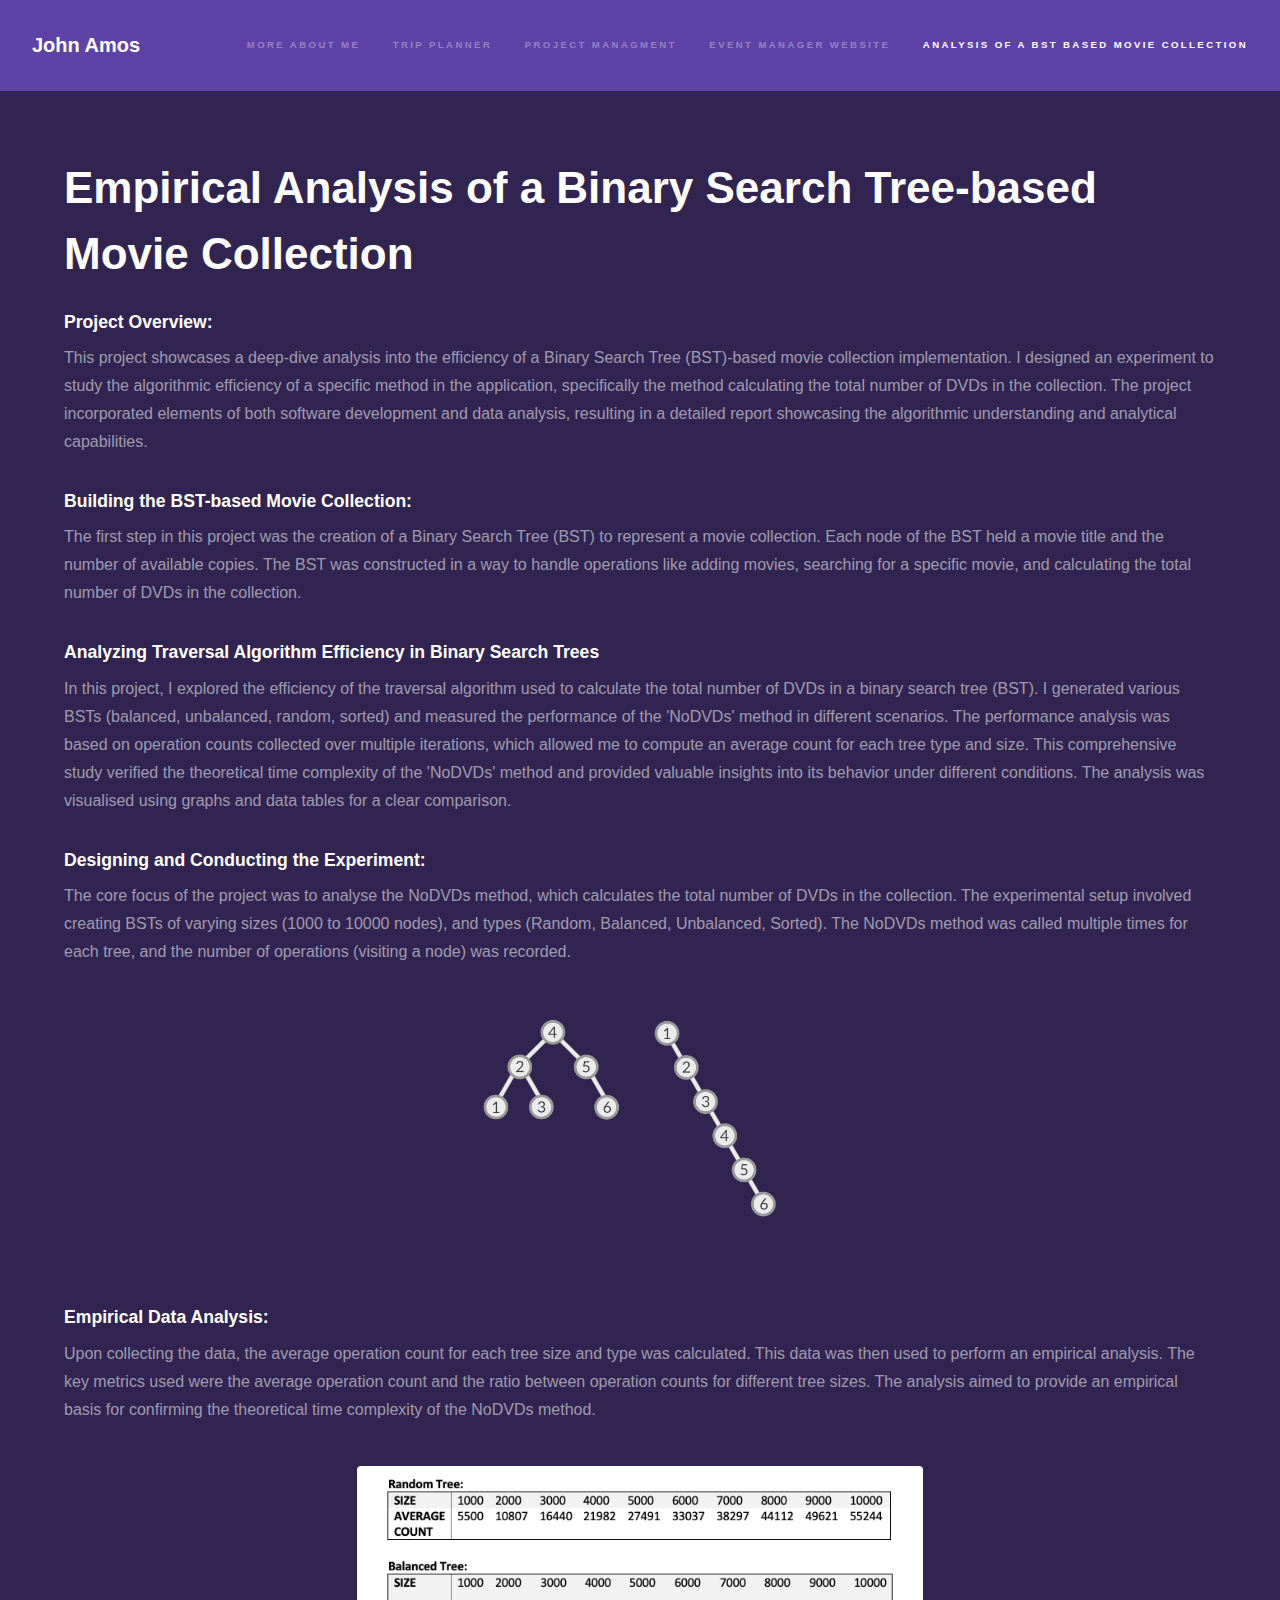
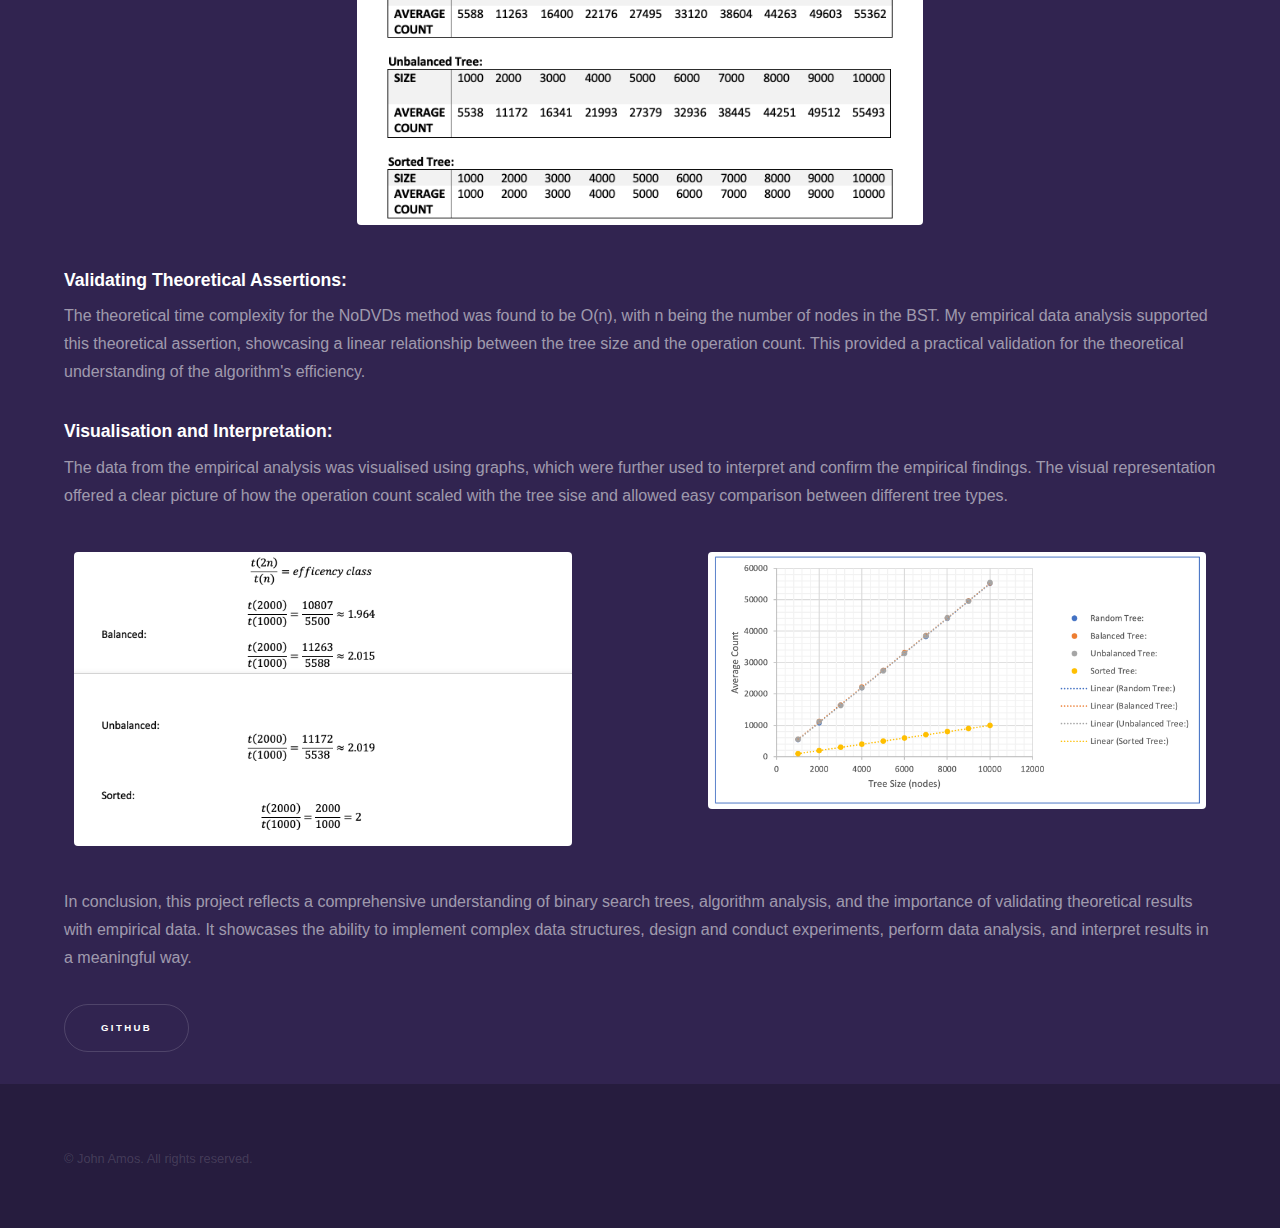
<file: movie.html>
<!DOCTYPE HTML>
<html>

<head>
    <title>Empirical Analysis of a Binary Search Tree-based Movie Collection</title>
    <meta charset="utf-8" />
    <meta name="viewport" content="width=device-width, initial-scale=1, user-scalable=no" />
    <link rel="stylesheet" href="assets/css/main.css" />
    <noscript>
        <link rel="stylesheet" href="assets/css/noscript.css" />
    </noscript>
    <link rel="icon" href="https://s3-symbol-logo.tradingview.com/wockhardt--600.png">
</head>

<body class="is-preload">

    <!-- Header -->
    <header id="header">
        <a href="index.html" class="title">John Amos</a>
        <nav>
            <ul>
                <li><a href="personal.html">More About Me</a></li>
                <li><a href="tripPlanner.html">Trip Planner</a></li>
                <li><a href="prjMngnt.html">Project Managment</a></li>
                <li><a href="evntMngr.html">Event Manager Website</a></li>
                <li><a href="movie.html" class="active">Analysis of a BST based Movie Collection</a></li>
            </ul>
        </nav>
    </header>

    <!-- Wrapper -->
    <div id="wrapper">

        <!-- Main -->
        <section id="main" class="wrapper">
            <div class="inner">
                <h1>Empirical Analysis of a Binary Search Tree-based Movie Collection</h1>


                <h3>Project Overview:</h3>
                <p>This project showcases a deep-dive analysis into the efficiency of a Binary Search Tree (BST)-based
                    movie collection implementation. I designed an experiment to study the algorithmic efficiency of a
                    specific method in the application, specifically the method calculating the total number of DVDs in
                    the collection. The project incorporated elements of both software development and data analysis,
                    resulting in a detailed report showcasing the algorithmic understanding and analytical capabilities.
                </p>

                <h3>Building the BST-based Movie Collection:</h3>
                <p>The first step in this project was the creation of a Binary Search Tree (BST) to represent a movie
                    collection. Each node of the BST held a movie title and the number of available copies. The BST was
                    constructed in a way to handle operations like adding movies, searching for a specific movie, and
                    calculating the total number of DVDs in the collection.</p>

                <h3>Analyzing Traversal Algorithm Efficiency in Binary Search Trees</h3>
                <p>In this project, I explored the efficiency of the traversal algorithm used to calculate the total
                    number of DVDs in a binary search tree (BST). I generated various BSTs (balanced, unbalanced,
                    random, sorted) and measured the performance of the 'NoDVDs' method in different scenarios. The
                    performance analysis was based on operation counts collected over multiple iterations, which
                    allowed me to compute an average count for each tree type and size. This comprehensive study
                    verified the theoretical time complexity of the 'NoDVDs' method and provided valuable insights into
                    its behavior under different conditions. The analysis was visualised using graphs and data tables
                    for a clear comparison.</p>


                <h3>Designing and Conducting the Experiment:</h3>
                <p>The core focus of the project was to analyse the NoDVDs method, which calculates the total number of
                    DVDs in the collection. The experimental setup involved creating BSTs of varying sizes (1000 to
                    10000 nodes), and types (Random, Balanced, Unbalanced, Sorted). The NoDVDs method was called
                    multiple times for each tree, and the number of operations (visiting a node) was recorded.</p>
                <span class="image fit" style="display: flex; justify-content: center;">
                    <img src="images/bst.png" style="width: 30%;" alt="" />
                </span>


                <h3>Empirical Data Analysis:</h3>
                <p>Upon collecting the data, the average operation count for each tree size and type was calculated.
                    This data was then used to perform an empirical analysis. The key metrics used were the average
                    operation count and the ratio between operation counts for different tree sizes. The analysis aimed
                    to provide an empirical basis for confirming the theoretical time complexity of the NoDVDs method.
                </p>
                <span class="image fit" style="display: flex; justify-content: center;">
                    <img src="images/table.png" style="width: 50%;" alt="" />
                </span>


                <h3>Validating Theoretical Assertions:</h3>
                <p>The theoretical time complexity for the NoDVDs method was found to be O(n), with n being the number
                    of nodes in the BST. My empirical data analysis supported this theoretical assertion, showcasing a
                    linear relationship between the tree size and the operation count. This provided a practical
                    validation for the theoretical understanding of the algorithm's efficiency.</p>

                <h3>Visualisation and Interpretation:</h3>
                <p>The data from the empirical analysis was visualised using graphs, which were further used to
                    interpret and confirm the empirical findings. The visual representation offered a clear picture of
                    how the operation count scaled with the tree sise and allowed easy comparison between different tree
                    types.</p>
                <div style="display: flex; justify-content: space-between;">
                    <span class="image fit" style="width: 45%;"><img src="images/math.png" alt="" /></span>
                    <span class="image fit" style="width: 45%;"><img src="images/graph.png" alt="" /></span>
                </div>

                <p>In conclusion, this project reflects a comprehensive understanding of binary search trees, algorithm
                    analysis, and the importance of validating theoretical results with empirical data. It showcases the
                    ability to implement complex data structures, design and conduct experiments, perform data analysis,
                    and interpret results in a meaningful way.</p>

                <div class="button-container">
                    <a href="https://github.com/traptrap9/BST" target="_blank" class="button">
                        GitHub
                    </a>
                </div>
            </div>
        </section>

    </div>

    <!-- Footer -->
    <footer id="footer" class="wrapper alt">
        <div class="inner">
            <ul class="menu">
                <li>&copy; John Amos. All rights reserved.</li>
            </ul>
        </div>
    </footer>

    <!-- Scripts -->
    <script src="assets/js/jquery.min.js"></script>
    <script src="assets/js/jquery.scrollex.min.js"></script>
    <script src="assets/js/jquery.scrolly.min.js"></script>
    <script src="assets/js/browser.min.js"></script>
    <script src="assets/js/breakpoints.min.js"></script>
    <script src="assets/js/util.js"></script>
    <script src="assets/js/main.js"></script>

</body>

</html>
</file>
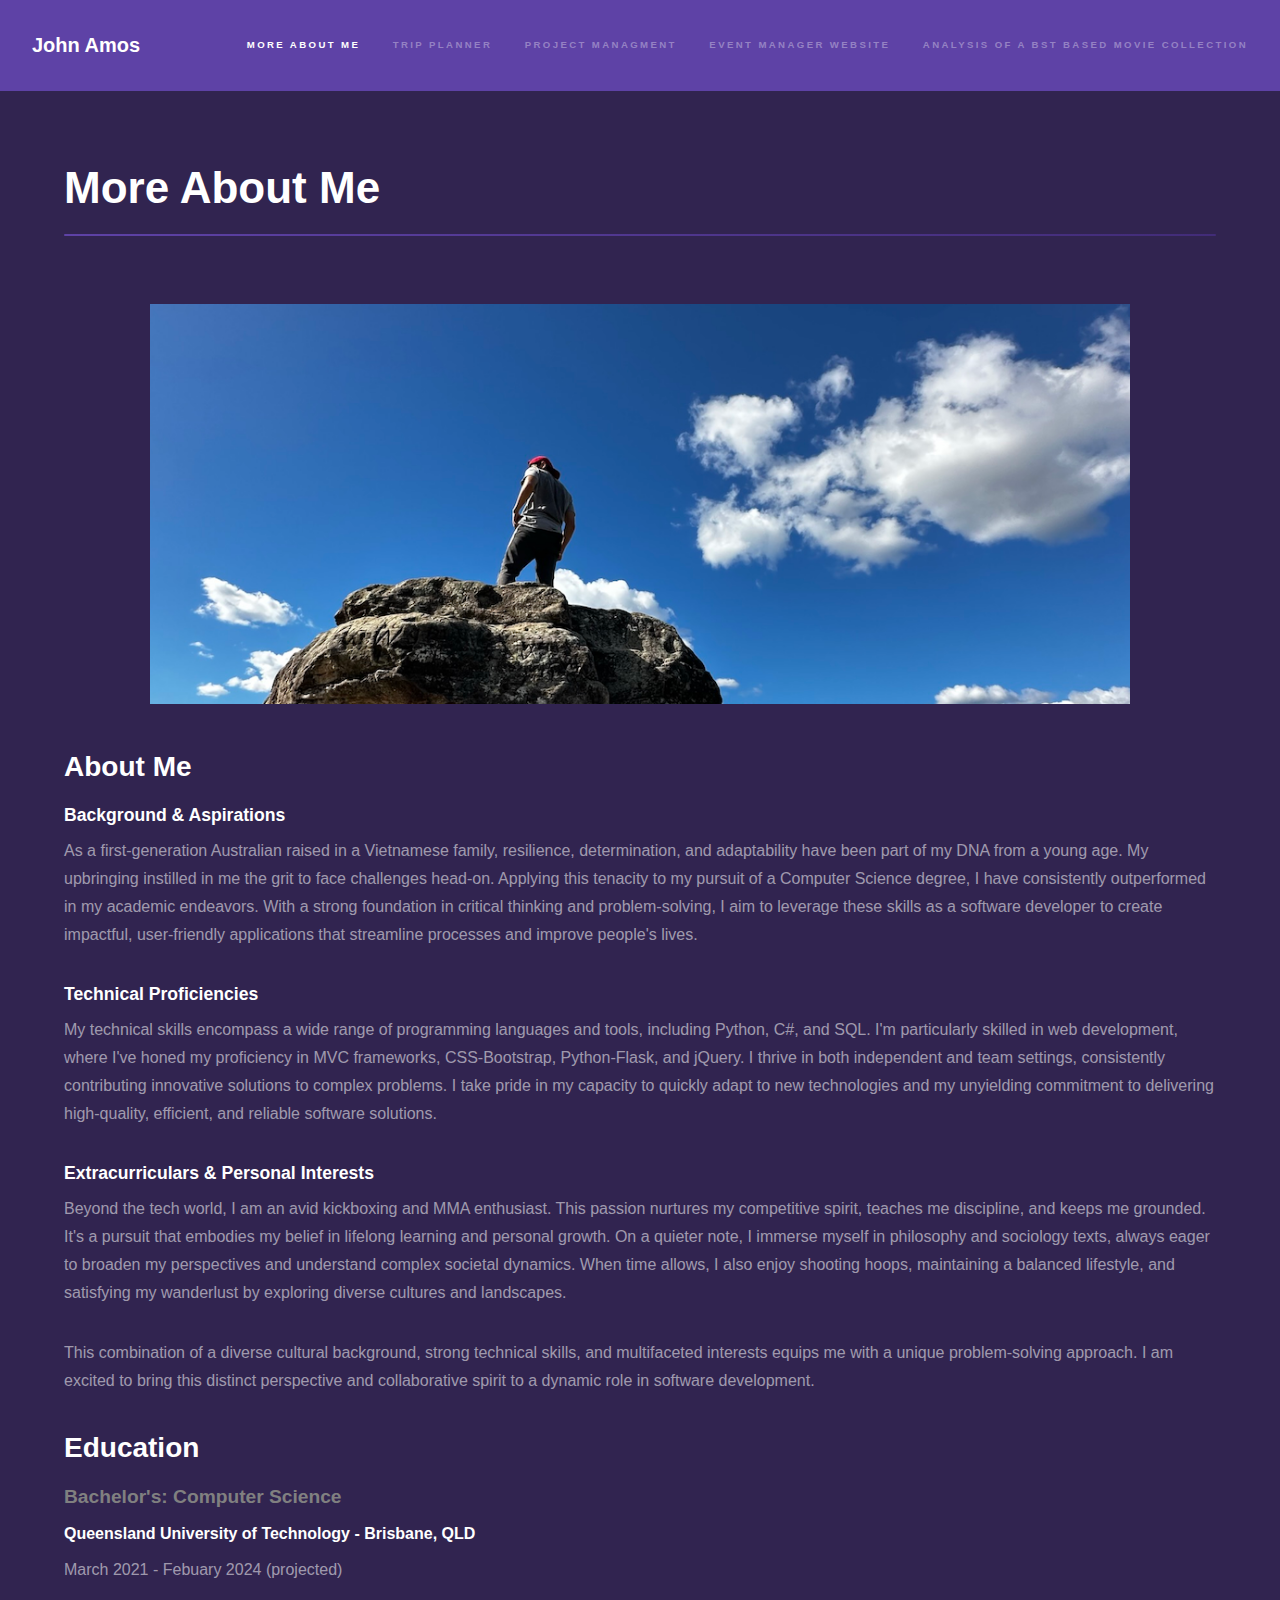
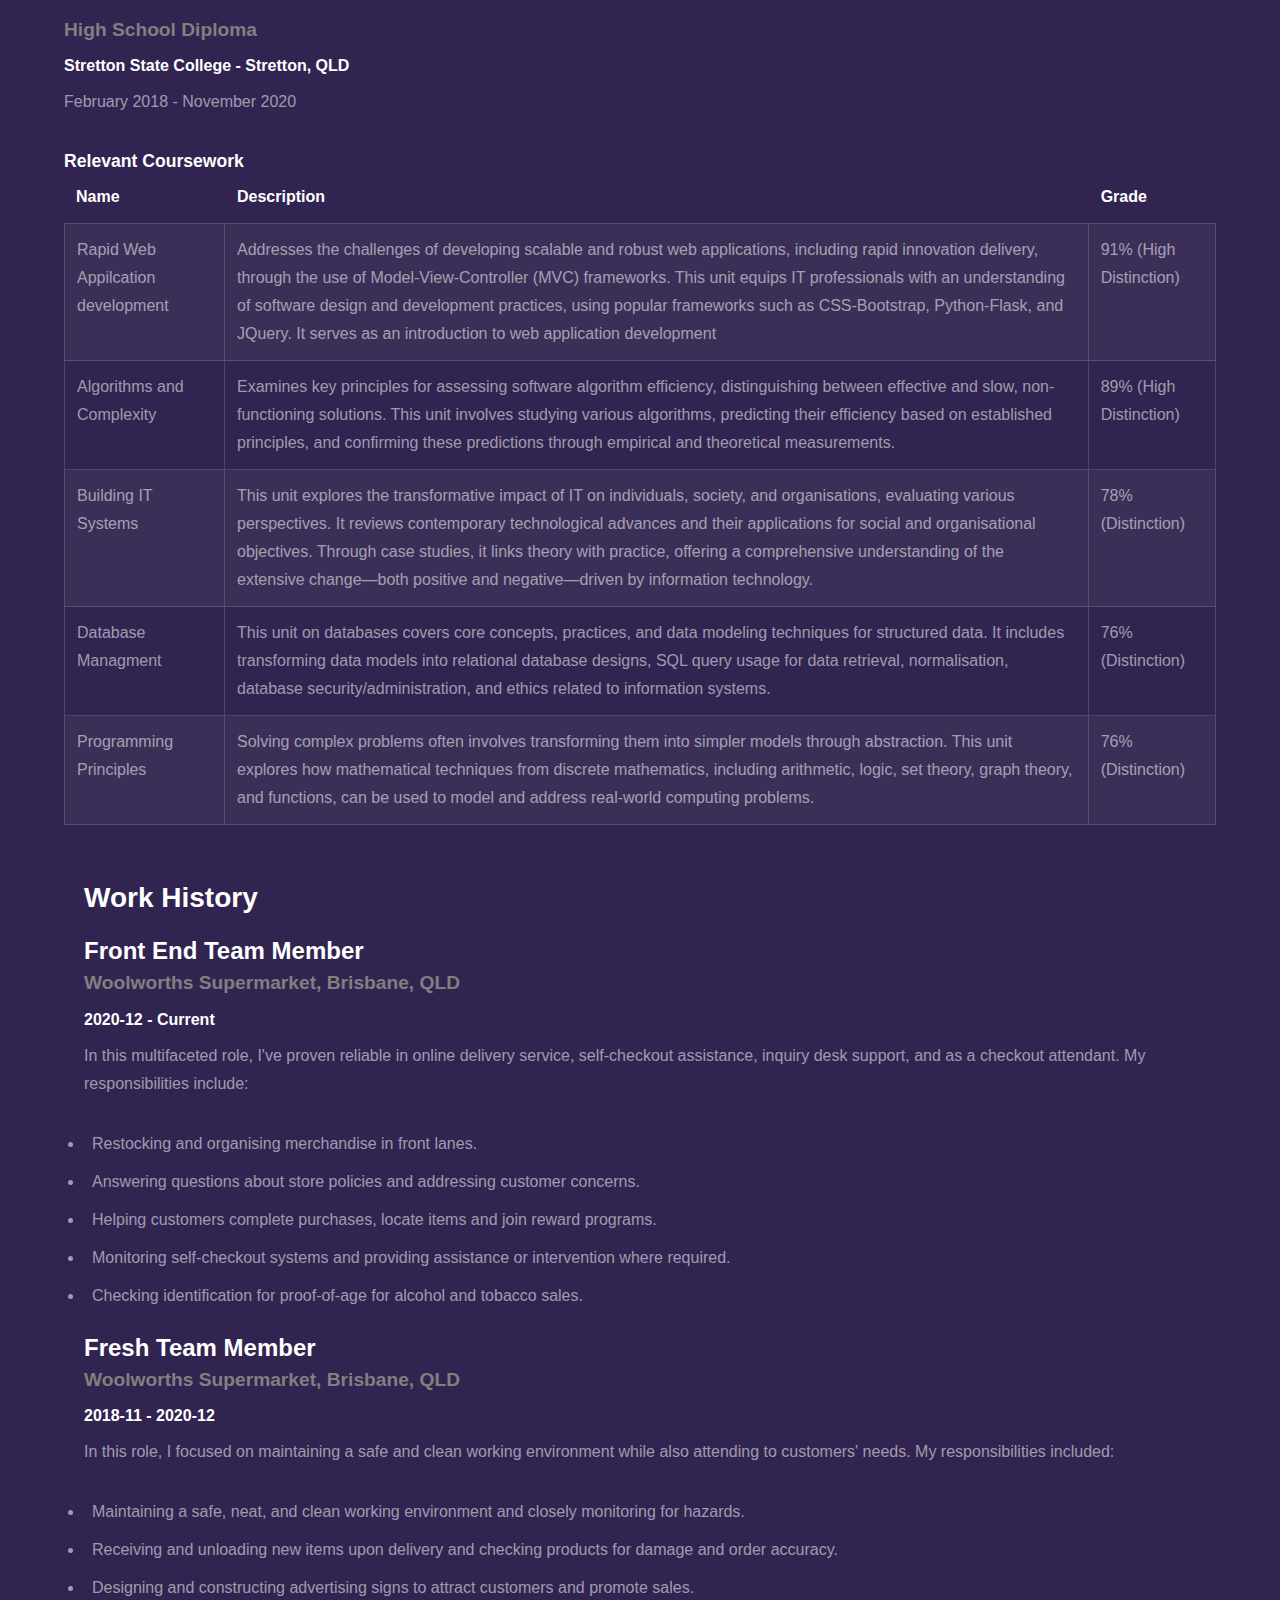
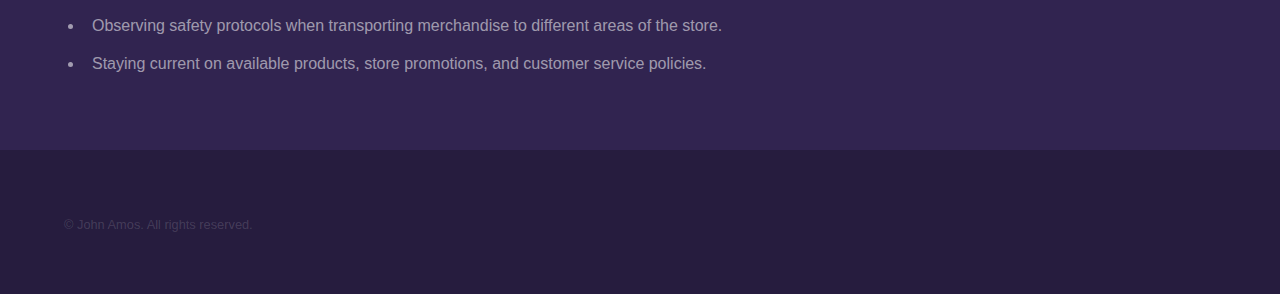
<file: personal.html>
<!DOCTYPE HTML>
<html>

<head>
    <title>About Me</title>
    <meta charset="utf-8" />
    <meta name="viewport" content="width=device-width, initial-scale=1, user-scalable=no" />
    <link rel="stylesheet" href="assets/css/main.css" />
    <noscript>
        <link rel="stylesheet" href="assets/css/noscript.css" />
    </noscript>
    <link rel="icon" href="https://s3-symbol-logo.tradingview.com/wockhardt--600.png">
</head>

<body class="is-preload">

    <!-- Header -->
    <header id="header">
        <a href="index.html" class="title">John Amos</a>
        <nav>
            <ul>
                <li><a href="personal.html" class="active">More About Me</a></li>
                <li><a href="tripPlanner.html">Trip Planner</a></li>
                <li><a href="prjMngnt.html">Project Managment</a></li>
                <li><a href="evntMngr.html">Event Manager Website</a></li>
                <li><a href="movie.html">Analysis of a BST based Movie Collection</a></li>
            </ul>
        </nav>
    </header>

    <!-- Wrapper -->
    <div id="wrapper">

        <!-- Main -->
        <section id="main" class="wrapper">
            <div class="inner">
                <h1 class="major">More About Me</h1>
                <span class="image fit"><img src="images/WR.png" alt="" /></span>
                <section>
                    <h2>About Me</h2>

                    <h3>Background & Aspirations</h3>
                    <p>
                        As a first-generation Australian raised in a Vietnamese family, resilience, determination, and
                        adaptability have been part of my DNA from a young age. My upbringing instilled in me the grit
                        to face challenges head-on. Applying this tenacity to my pursuit of a Computer Science degree, I
                        have consistently outperformed in my academic endeavors. With a strong foundation in critical
                        thinking and problem-solving, I aim to leverage these skills as a software developer to create
                        impactful, user-friendly applications that streamline processes and improve people's lives.
                    </p>

                    <h3>Technical Proficiencies</h3>
                    <p>
                        My technical skills encompass a wide range of programming languages and tools, including Python,
                        C#, and SQL. I'm particularly skilled in web development, where I've honed my proficiency in MVC
                        frameworks, CSS-Bootstrap, Python-Flask, and jQuery. I thrive in both independent and team
                        settings, consistently contributing innovative solutions to complex problems. I take pride in my
                        capacity to quickly adapt to new technologies and my unyielding commitment to delivering
                        high-quality, efficient, and reliable software solutions.
                    </p>

                    <h3>Extracurriculars & Personal Interests</h3>
                    <p>
                        Beyond the tech world, I am an avid kickboxing and MMA enthusiast. This passion nurtures my
                        competitive spirit, teaches me discipline, and keeps me grounded. It's a pursuit that embodies
                        my belief in lifelong learning and personal growth. On a quieter note, I immerse myself in
                        philosophy and sociology texts, always eager to broaden my perspectives and understand complex
                        societal dynamics. When time allows, I also enjoy shooting hoops, maintaining a balanced
                        lifestyle, and satisfying my wanderlust by exploring diverse cultures and landscapes.
                    </p>

                    <p>
                        This combination of a diverse cultural background, strong technical skills, and multifaceted
                        interests equips me with a unique problem-solving approach. I am excited to bring this distinct
                        perspective and collaborative spirit to a dynamic role in software development.
                    </p>
                </section>

                <div id="education-section">
                    <h2>Education</h2>

                    <div class="education-entry">
                        <h3>Bachelor's: Computer Science</h3>
                        <h4>Queensland University of Technology - Brisbane, QLD</h4>
                        <p>March 2021 - Febuary 2024 (projected)</p>
                    </div>

                    <div class="education-entry">
                        <h3>High School Diploma</h3>
                        <h4>Stretton State College - Stretton, QLD</h4>
                        <p>February 2018 - November 2020</p>
                    </div>
                </div>

                <h3>Relevant Coursework</h3>
                <div class="table-wrapper">
                    <table class="alt">
                        <thead>
                            <tr>
                                <th>Name</th>
                                <th>Description</th>
                                <th>Grade</th>
                            </tr>
                        </thead>
                        <tbody>
                            <tr>
                                <td>Rapid Web Appilcation development</td>
                                <td>Addresses the challenges of developing scalable and robust web applications,
                                    including rapid innovation delivery, through the use of Model-View-Controller (MVC)
                                    frameworks. This unit equips IT professionals with an understanding of software
                                    design and development practices, using popular frameworks such as CSS-Bootstrap,
                                    Python-Flask, and JQuery. It serves as an introduction to web application
                                    development</td>
                                <td>91% (High Distinction)</td>
                            </tr>
                            <tr>
                                <td>Algorithms and Complexity</td>
                                <td>Examines key principles for assessing software algorithm efficiency, distinguishing
                                    between effective and slow, non-functioning solutions. This unit involves studying
                                    various algorithms, predicting their efficiency based on established principles, and
                                    confirming these predictions through empirical and theoretical measurements.</td>
                                <td>89% (High Distinction)</td>
                            </tr>
                            <tr>
                                <td>Building IT Systems</td>
                                <td>This unit explores the transformative impact of IT on individuals, society, and
                                    organisations, evaluating various perspectives. It reviews contemporary
                                    technological advances and their applications for social and organisational
                                    objectives. Through case studies, it links theory with practice, offering a
                                    comprehensive understanding of the extensive change—both positive and
                                    negative—driven by information technology.</td>
                                <td>78% (Distinction)</td>
                            </tr>
                            <tr>
                                <td>Database Managment</td>
                                <td>This unit on databases covers core concepts, practices, and data
                                    modeling techniques for structured data. It includes transforming data models into
                                    relational database designs, SQL query usage for data retrieval, normalisation,
                                    database security/administration, and ethics related to information systems.</td>
                                <td>76% (Distinction)</td>
                            </tr>
                            <tr>
                                <td>Programming Principles</td>
                                <td>Solving complex problems often involves transforming them into simpler models
                                    through abstraction. This unit explores how mathematical techniques from discrete
                                    mathematics, including arithmetic, logic, set theory, graph theory, and functions,
                                    can be used to model and address real-world computing problems.</td>
                                <td>76% (Distinction)</td>
                            </tr>
                        </tbody>
                    </table>
                </div>

                <div id="experience">
                    <h2>Work History</h2>
                    <div class="job">
                        <h2>Front End Team Member</h2>
                        <h3>Woolworths Supermarket, Brisbane, QLD</h3>
                        <h4>2020-12 - Current</h4>
                        <p>
                            In this multifaceted role, I've proven reliable in online delivery service, self-checkout
                            assistance, inquiry desk support, and as a checkout attendant. My responsibilities include:
                        </p>
                        <ul>
                            <li>Restocking and organising merchandise in front lanes.</li>
                            <li>Answering questions about store policies and addressing customer concerns.</li>
                            <li>Helping customers complete purchases, locate items and join reward programs.</li>
                            <li>Monitoring self-checkout systems and providing assistance or intervention where
                                required.</li>
                            <li>Checking identification for proof-of-age for alcohol and tobacco sales.</li>
                        </ul>
                    </div>
                    <div class="job">
                        <h2>Fresh Team Member</h2>
                        <h3>Woolworths Supermarket, Brisbane, QLD</h3>
                        <h4>2018-11 - 2020-12</h4>
                        <p>
                            In this role, I focused on maintaining a safe and clean working environment while also
                            attending to customers' needs. My responsibilities included:
                        </p>
                        <ul>
                            <li>Maintaining a safe, neat, and clean working environment and closely monitoring for
                                hazards.</li>
                            <li>Receiving and unloading new items upon delivery and checking products for damage and
                                order accuracy.</li>
                            <li>Designing and constructing advertising signs to attract customers and promote sales.
                            </li>
                            <li>Observing safety protocols when transporting merchandise to different areas of the
                                store.</li>
                            <li>Staying current on available products, store promotions, and customer service policies.
                            </li>
                        </ul>
                    </div>
                </div>


            </div>
        </section>

    </div>

    <!-- Footer -->
    <footer id="footer" class="wrapper alt">
        <div class="inner">
            <ul class="menu">
                <li>&copy; John Amos. All rights reserved.</li>
            </ul>
        </div>
    </footer>

    <!-- Scripts -->
    <script src="assets/js/jquery.min.js"></script>
    <script src="assets/js/jquery.scrollex.min.js"></script>
    <script src="assets/js/jquery.scrolly.min.js"></script>
    <script src="assets/js/browser.min.js"></script>
    <script src="assets/js/breakpoints.min.js"></script>
    <script src="assets/js/util.js"></script>
    <script src="assets/js/main.js"></script>

</body>

</html>
</file>
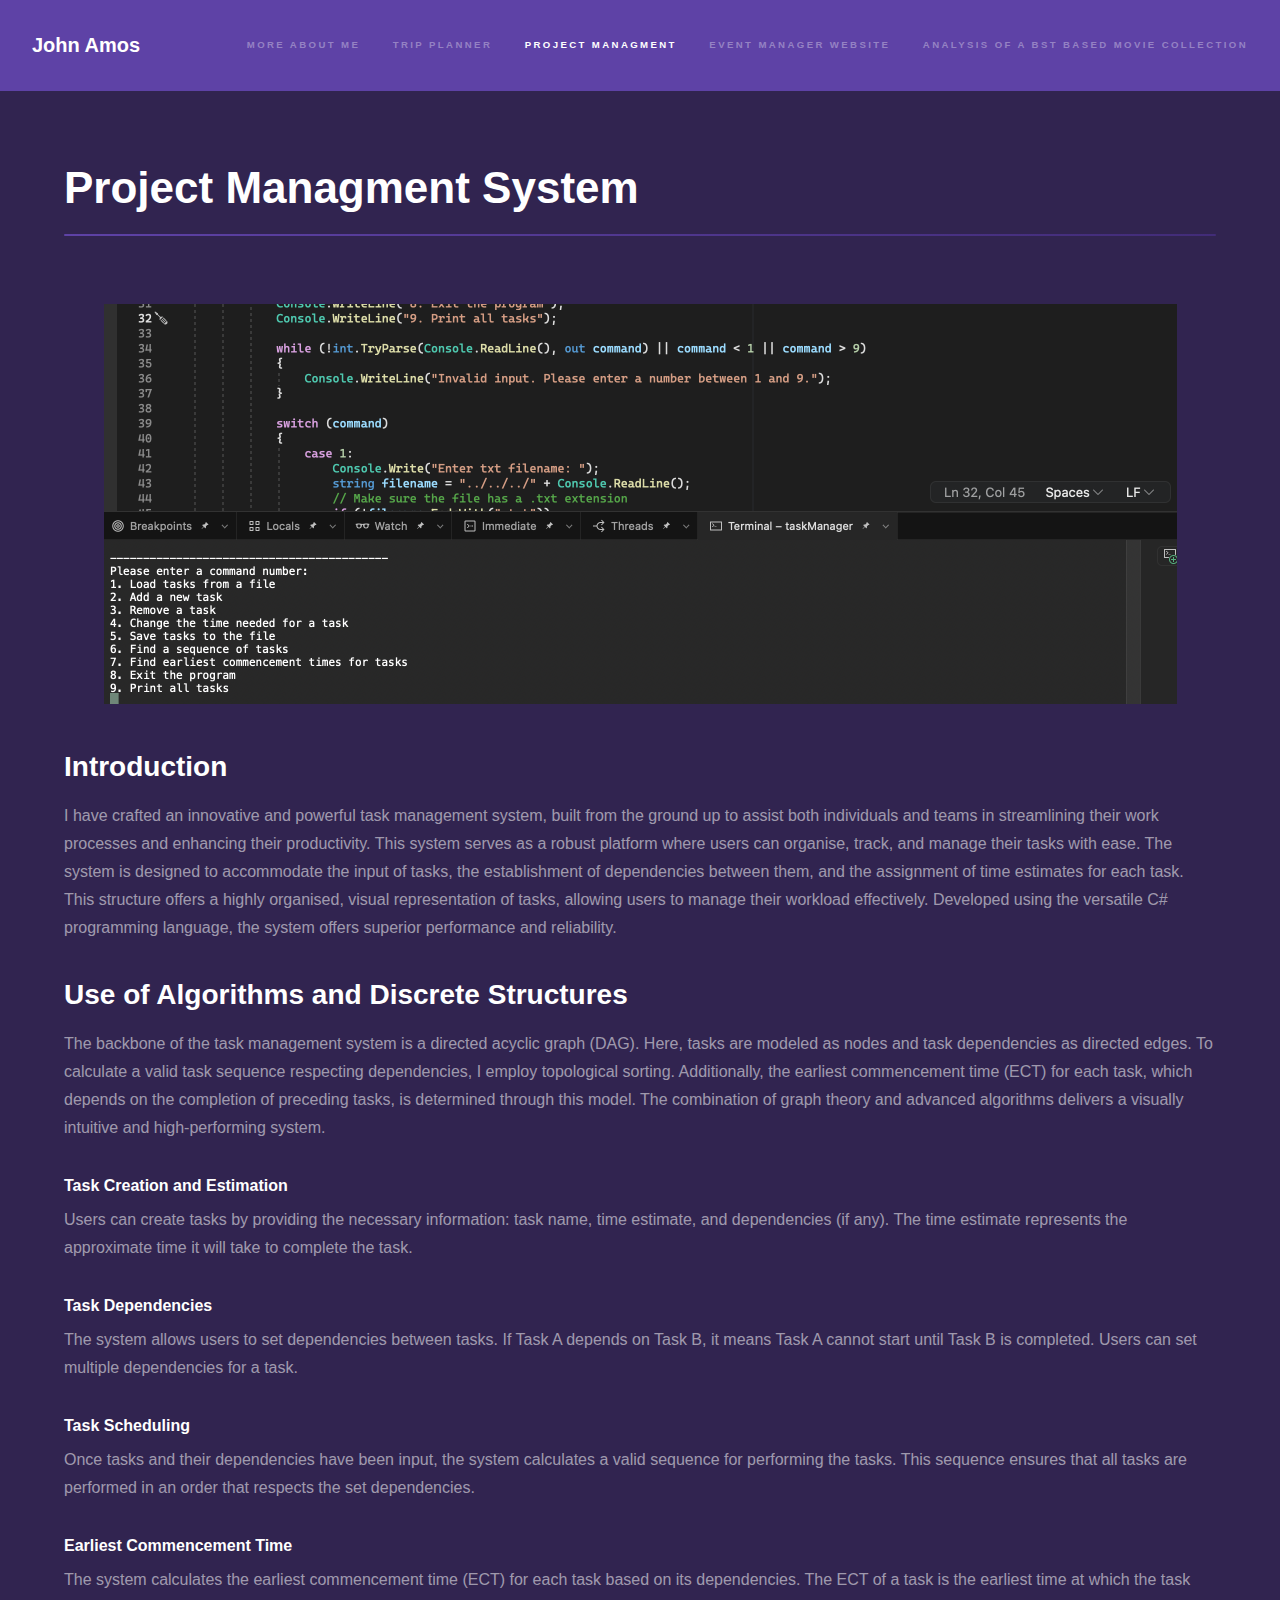
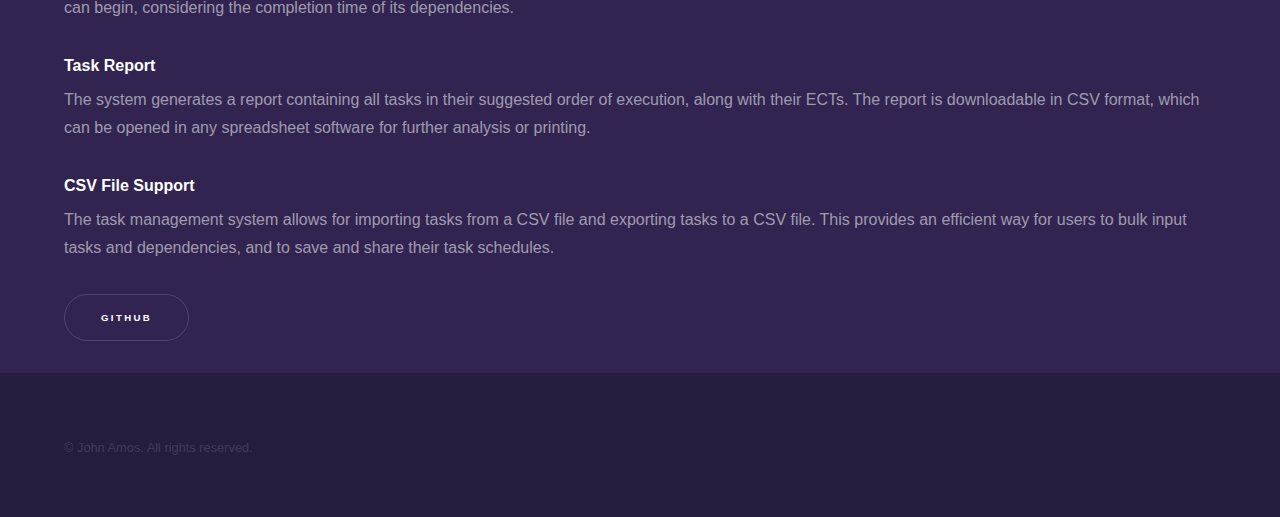
<file: prjMngnt.html>
<!DOCTYPE HTML>
<html>

<head>
    <title>Project Managment System</title>
    <meta charset="utf-8" />
    <meta name="viewport" content="width=device-width, initial-scale=1, user-scalable=no" />
    <link rel="stylesheet" href="assets/css/main.css" />
    <noscript>
        <link rel="stylesheet" href="assets/css/noscript.css" />
    </noscript>
    <link rel="icon" href="https://s3-symbol-logo.tradingview.com/wockhardt--600.png">
</head>

<body class="is-preload">

    <!-- Header -->
    <header id="header">
        <a href="index.html" class="title">John Amos</a>
        <nav>
            <ul>
                <li><a href="personal.html">More About Me</a></li>
                <li><a href="tripPlanner.html">Trip Planner</a></li>
                <li><a href="prjMngnt.html" class="active">Project Managment</a></li>
                <li><a href="evntMngr.html">Event Manager Website</a></li>
                <li><a href="movie.html">Analysis of a BST based Movie Collection</a></li>
            </ul>
        </nav>
    </header>

    <!-- Wrapper -->
    <div id="wrapper">

        <!-- Main -->
        <section id="main" class="wrapper">
            <div class="inner">
                <h1 class="major">Project Managment System</h1>
                <span class="image fit"><img src="images/A3.png" alt="" /></span>
                <h2>Introduction</h2>
                <p>I have crafted an innovative and powerful task management system, built from the ground up to
                    assist both individuals and teams in streamlining their work processes and enhancing their
                    productivity. This system serves as a robust platform where users can organise, track, and manage
                    their tasks with ease. The system is designed to accommodate the input of tasks, the establishment
                    of dependencies between them, and the assignment of time estimates for each task. This structure
                    offers a highly organised, visual representation of tasks, allowing users to manage their workload
                    effectively. Developed using the versatile C# programming language, the system offers superior
                    performance and reliability.</p>

                <h2>Use of Algorithms and Discrete Structures</h2>
                <p>The backbone of the task management system is a directed acyclic graph (DAG). Here, tasks are modeled
                    as nodes and task dependencies as directed edges. To calculate a valid task sequence respecting
                    dependencies, I employ topological sorting. Additionally, the earliest commencement time (ECT) for
                    each task, which depends on the completion of preceding tasks, is determined through this model. The
                    combination of graph theory and advanced algorithms delivers a visually intuitive and
                    high-performing system.</p>

                <div class="grid-container">
                    <div class="grid-item">
                        <h4>Task Creation and Estimation</h4>
                        <p>Users can create tasks by providing the necessary information: task name, time estimate, and
                            dependencies (if any). The time estimate represents the approximate time it will take to
                            complete the task.</p>
                    </div>
                    <div class="grid-item">
                        <h4>Task Dependencies</h4>
                        <p>The system allows users to set dependencies between tasks. If Task A depends on Task B, it
                            means Task A cannot start until Task B is completed. Users can set multiple dependencies for
                            a task.</p>
                    </div>
                    <div class="grid-item">
                        <h4>Task Scheduling</h4>
                        <p>Once tasks and their dependencies have been input, the system calculates a valid sequence for
                            performing the tasks. This sequence ensures that all tasks are performed in an order that
                            respects the set dependencies.</p>
                    </div>
                    <div class="grid-item">
                        <h4>Earliest Commencement Time</h4>
                        <p>The system calculates the earliest commencement time (ECT) for each task based on its
                            dependencies. The ECT of a task is the earliest time at which the task can begin,
                            considering the completion time of its dependencies.</p>
                    </div>
                    <div class="grid-item">
                        <h4>Task Report</h4>
                        <p>The system generates a report containing all tasks in their suggested order of execution,
                            along with their ECTs. The report is downloadable in CSV format, which can be opened in any
                            spreadsheet software for further analysis or printing.</p>
                    </div>
                    <div class="grid-item">
                        <h4>CSV File Support</h4>
                        <p>The task management system allows for importing tasks from a CSV file and exporting tasks to
                            a CSV file. This provides an efficient way for users to bulk input tasks and dependencies,
                            and to save and share their task schedules.</p>
                    </div>
                </div>
                <div class="button-container">
                    <a href="https://github.com/traptrap9/ProjectMangement" target="_blank" class="button">
                        GitHub
                    </a>
                </div>

            </div>
        </section>

    </div>

    <!-- Footer -->
    <footer id="footer" class="wrapper alt">
        <div class="inner">
            <ul class="menu">
                <li>&copy; John Amos. All rights reserved.</li>
            </ul>
        </div>
    </footer>

    <!-- Scripts -->
    <script src="assets/js/jquery.min.js"></script>
    <script src="assets/js/jquery.scrollex.min.js"></script>
    <script src="assets/js/jquery.scrolly.min.js"></script>
    <script src="assets/js/browser.min.js"></script>
    <script src="assets/js/breakpoints.min.js"></script>
    <script src="assets/js/util.js"></script>
    <script src="assets/js/main.js"></script>

</body>

</html>
</file>
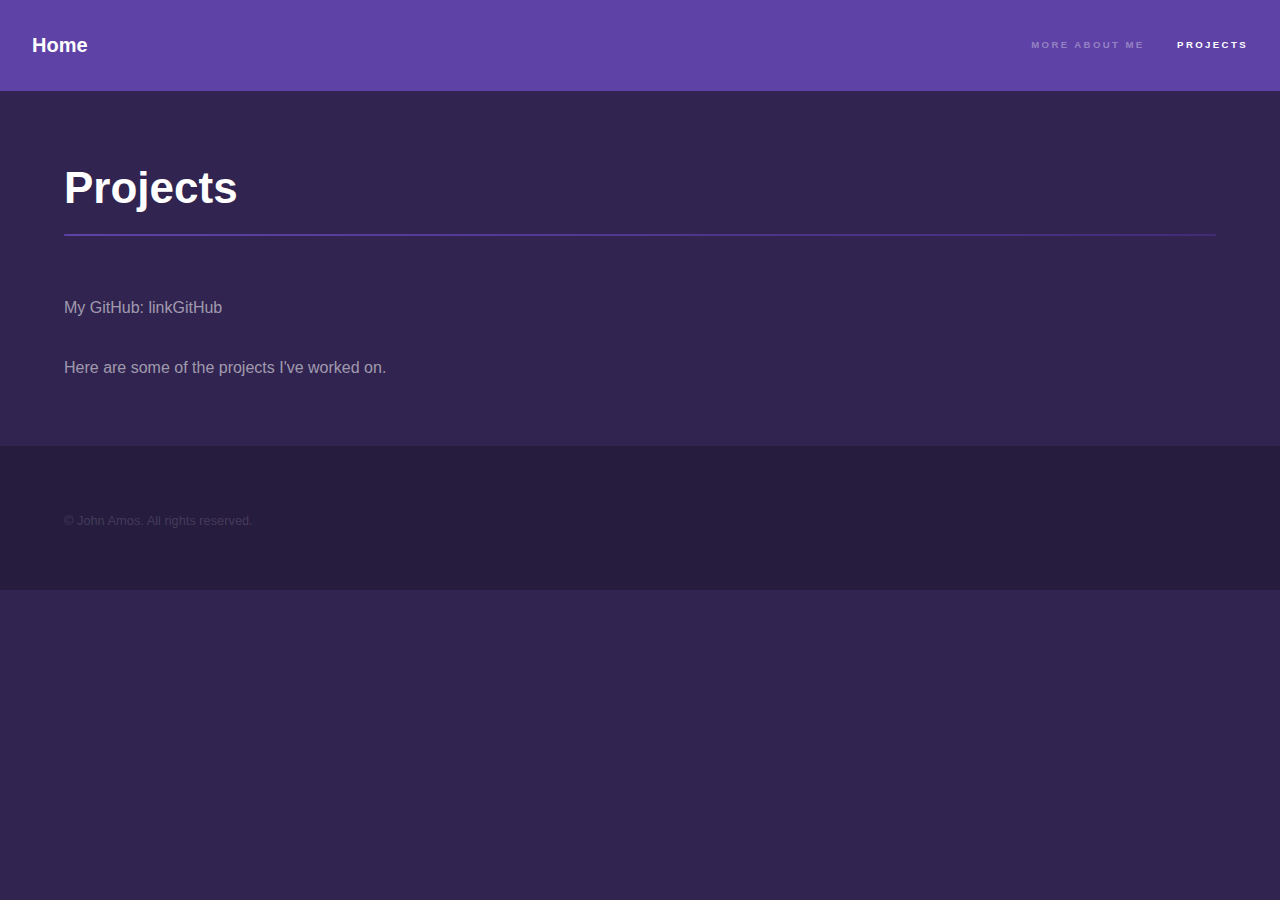
<file: projects.html>
<!DOCTYPE HTML>
<html>

<head>
    <title>About Me</title>
    <meta charset="utf-8" />
    <meta name="viewport" content="width=device-width, initial-scale=1, user-scalable=no" />
    <link rel="stylesheet" href="assets/css/main.css" />
    <noscript>
        <link rel="stylesheet" href="assets/css/noscript.css" />
    </noscript>
    <link rel="icon" href="https://s3-symbol-logo.tradingview.com/wockhardt--600.png">
</head>

<body class="is-preload">

    <!-- Header -->
    <header id="header">
        <a href="index.html" class="title">Home</a>
        <nav>
            <ul>
                <li><a href="personal.html">More About Me</a></li>
                <li><a href="projects.html" class="active">Projects</a></li>
            </ul>
        </nav>
    </header>

    <!-- Wrapper -->
    <div id="wrapper">

        <!-- Main -->
        <section id="main" class="wrapper">
            <div class="inner">
                <h1 class="major">Projects</h1>
                <p>My GitHub: linkGitHub</p>
                <p>Here are some of the projects I've worked on.
                </p>

            </div>
        </section>

    </div>

    <!-- Footer -->
    <footer id="footer" class="wrapper alt">
        <div class="inner">
            <ul class="menu">
                <li>&copy; John Amos. All rights reserved.</li>
            </ul>
        </div>
    </footer>

    <!-- Scripts -->
    <script src="assets/js/jquery.min.js"></script>
    <script src="assets/js/jquery.scrollex.min.js"></script>
    <script src="assets/js/jquery.scrolly.min.js"></script>
    <script src="assets/js/browser.min.js"></script>
    <script src="assets/js/breakpoints.min.js"></script>
    <script src="assets/js/util.js"></script>
    <script src="assets/js/main.js"></script>

</body>

</html>
</file>
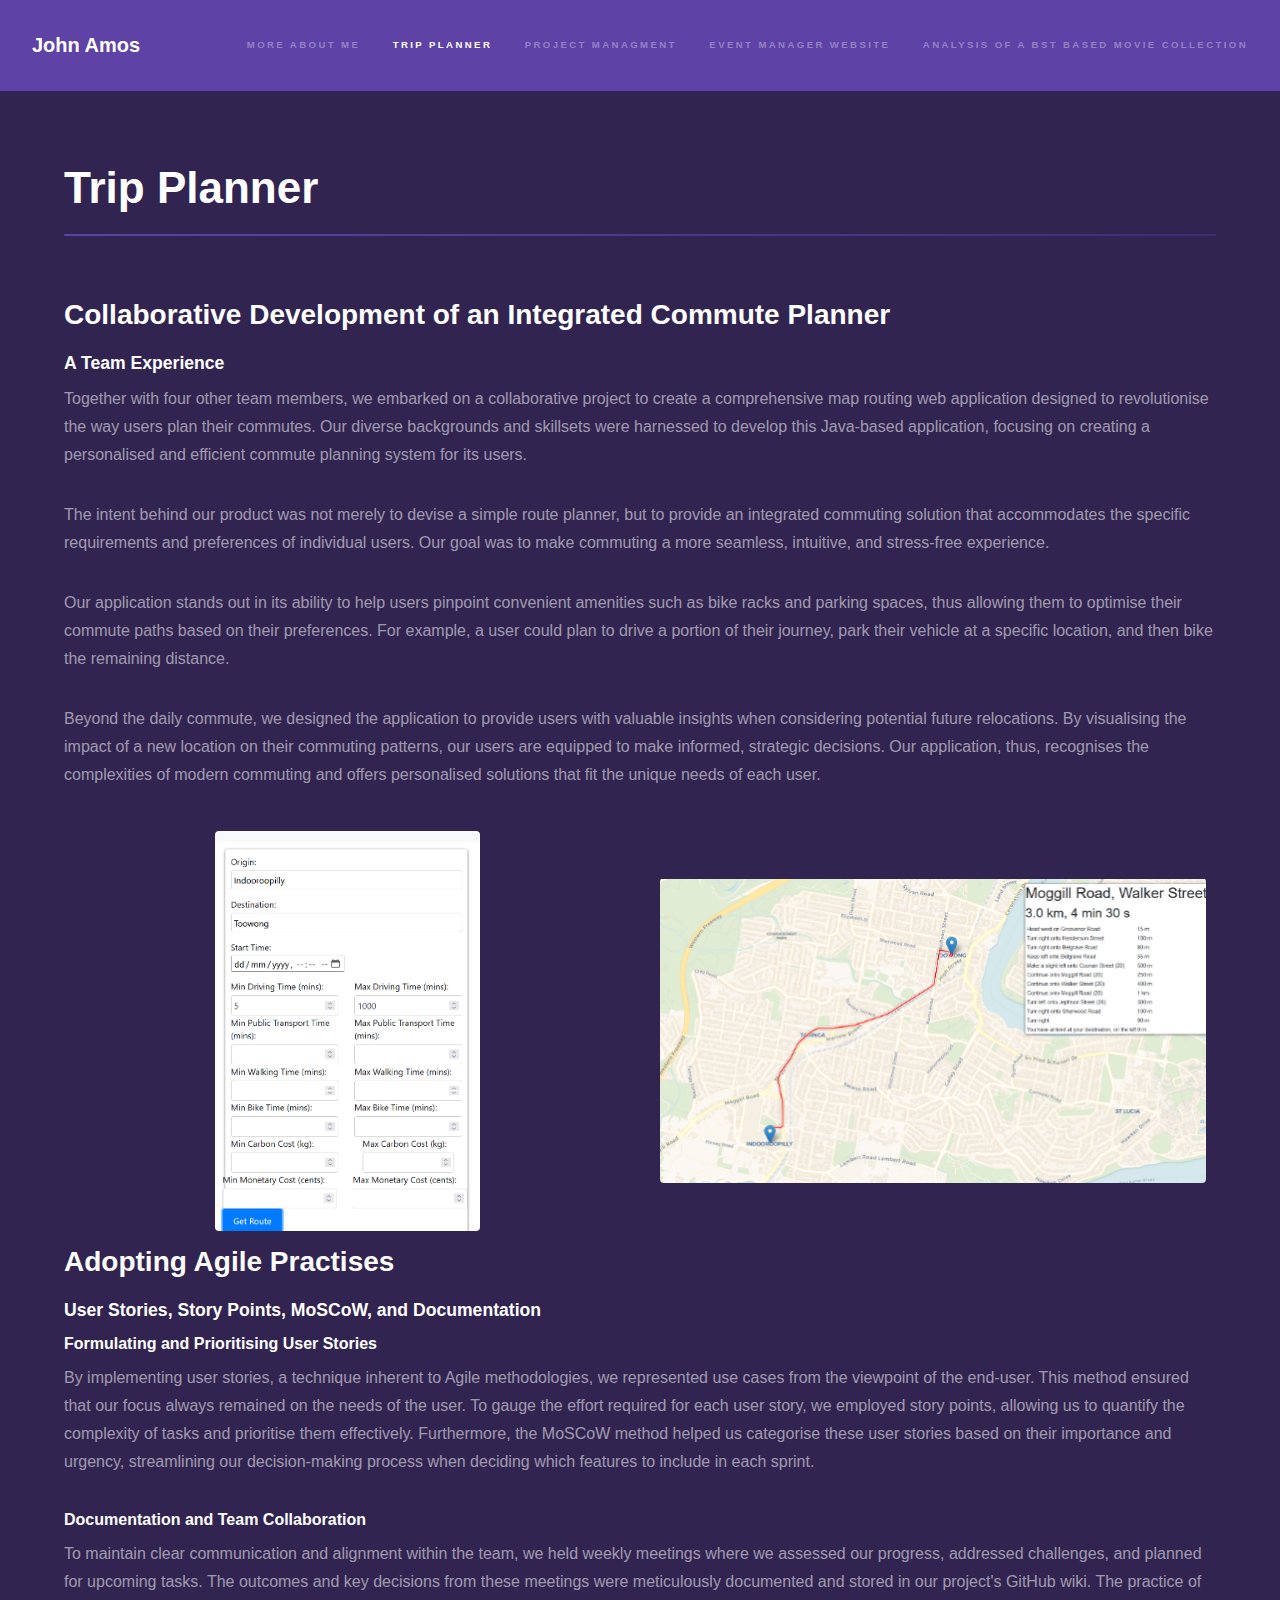
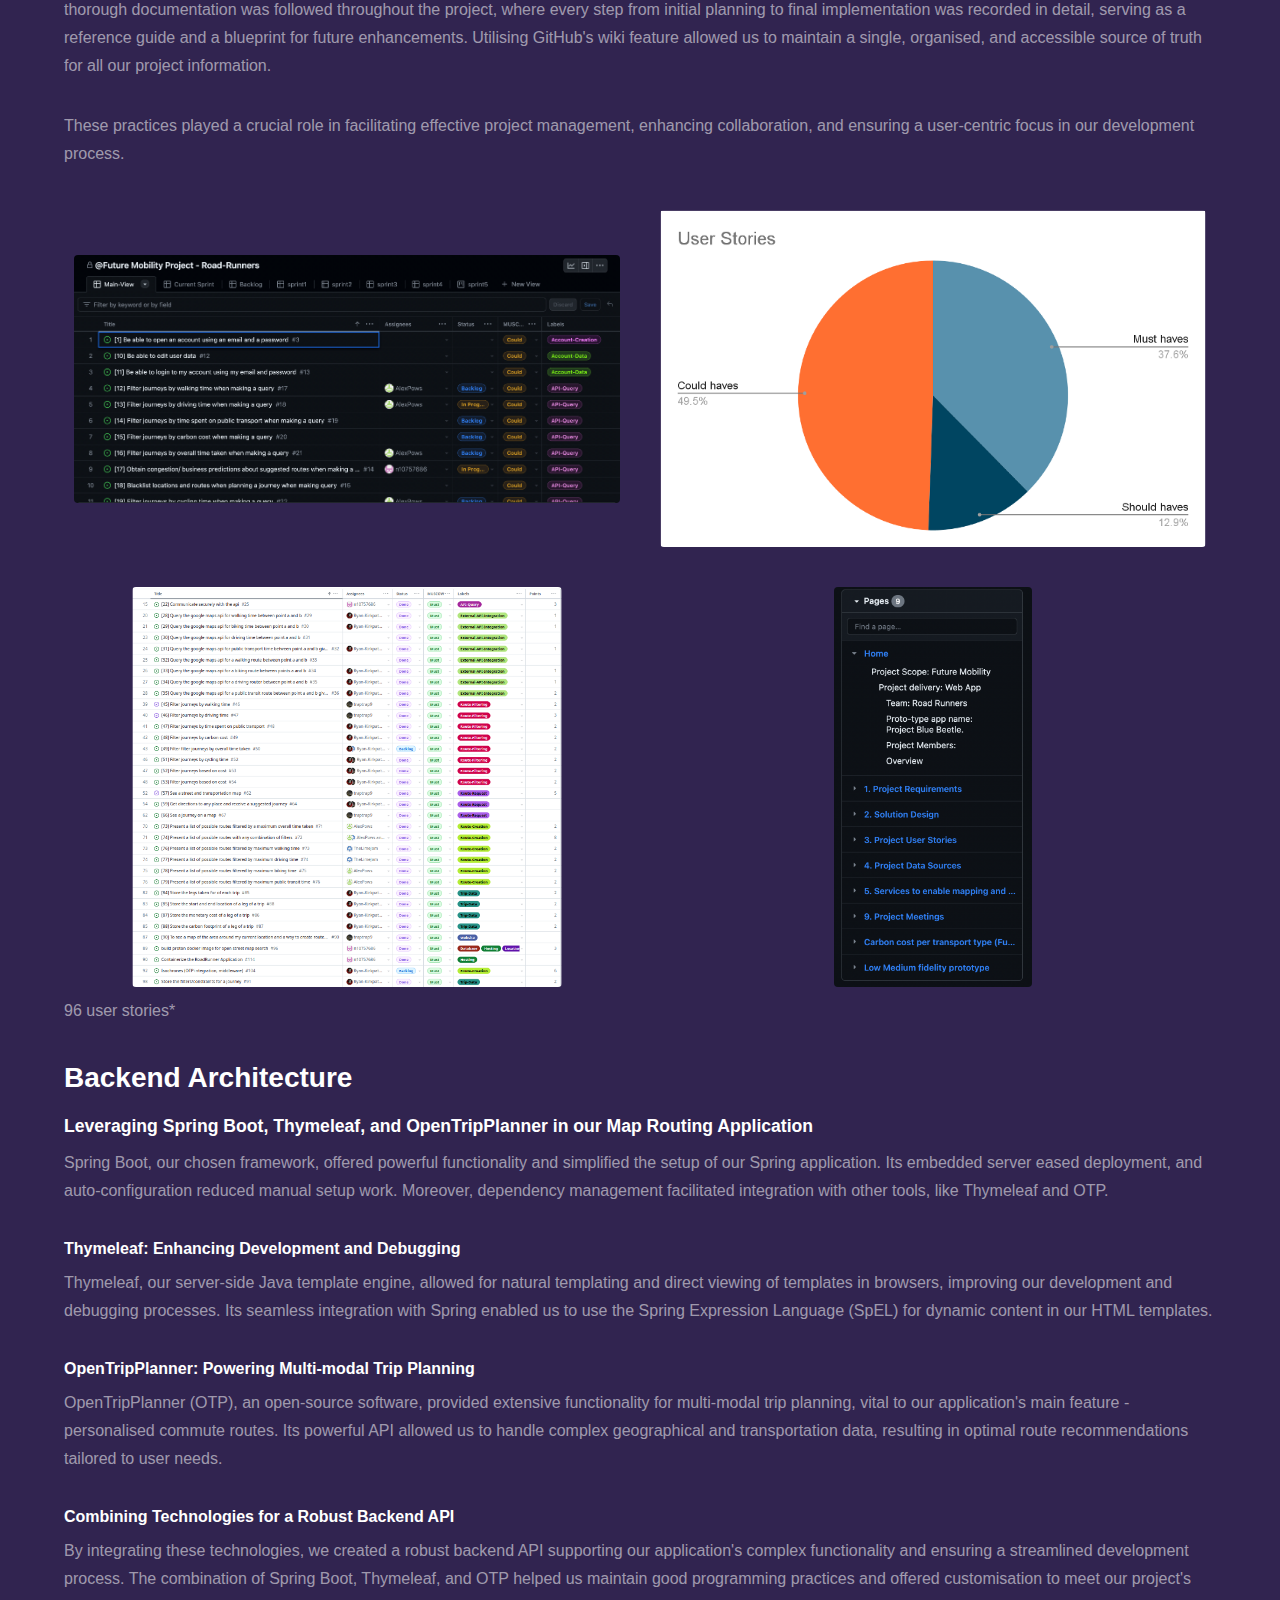
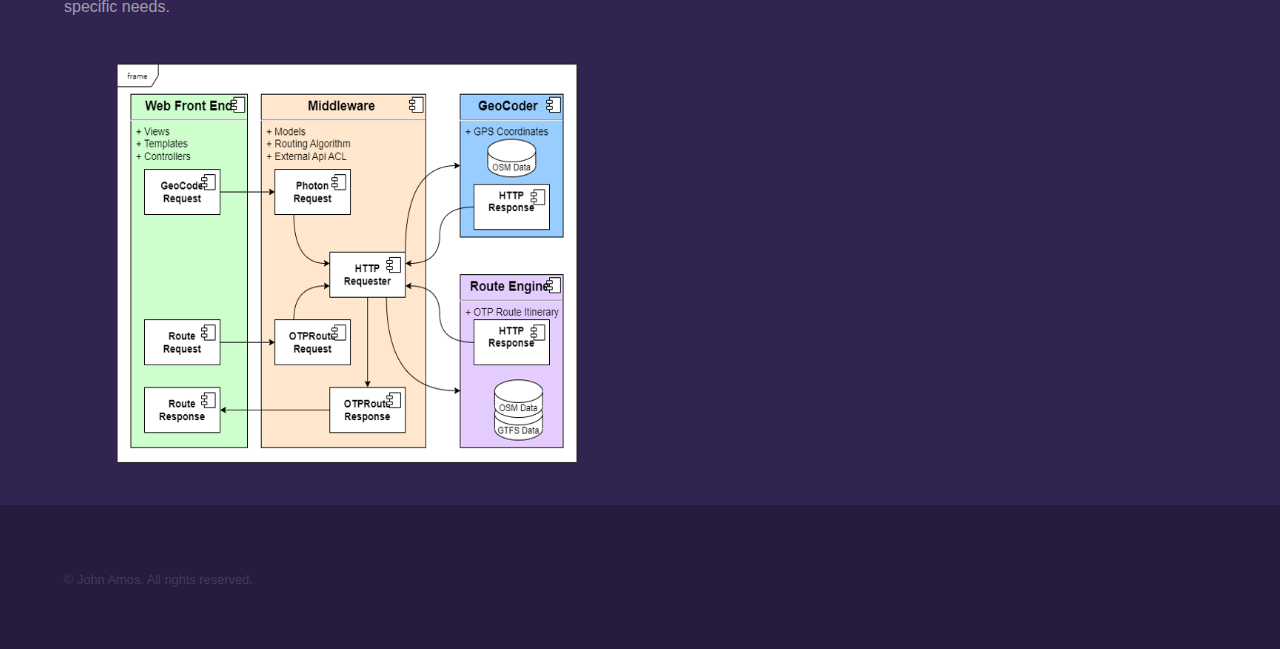
<file: tripPlanner.html>
<!DOCTYPE HTML>
<html>

<head>
    <title>Trip Planner</title>
    <meta charset="utf-8" />
    <meta name="viewport" content="width=device-width, initial-scale=1, user-scalable=no" />
    <link rel="stylesheet" href="assets/css/main.css" />
    <noscript>
        <link rel="stylesheet" href="assets/css/noscript.css" />
    </noscript>
    <link rel="icon" href="https://s3-symbol-logo.tradingview.com/wockhardt--600.png">
</head>

<body class="is-preload">

    <!-- Header -->
    <header id="header">
        <a href="index.html" class="title">John Amos</a>
        <nav>
            <ul>
                <li><a href="personal.html">More About Me</a></li>
                <li><a href="tripPlanner.html" class="active">Trip Planner</a></li>
                <li><a href="prjMngnt.html">Project Managment</a></li>
                <li><a href="evntMngr.html">Event Manager Website</a></li>
                <li><a href="movie.html">Analysis of a BST based Movie Collection</a></li>
            </ul>
        </nav>
    </header>

    <!-- Wrapper -->
    <div id="wrapper">

        <!-- Main -->
        <section id="main" class="wrapper">
            <div class="inner">
                <h1 class="major">Trip Planner</h1>
                <h2>Collaborative Development of an Integrated Commute Planner</h2>
                <h3>A Team Experience</h3>
                <p>
                    Together with four other team members, we embarked on a collaborative project to create a
                    comprehensive map routing web application designed to revolutionise the way users plan their
                    commutes. Our diverse backgrounds and skillsets were harnessed to develop this Java-based
                    application, focusing on creating a personalised and efficient commute planning system for its
                    users.
                </p>
                <p>
                    The intent behind our product was not merely to devise a simple route planner, but to provide an
                    integrated commuting solution that accommodates the specific requirements and preferences of
                    individual users. Our goal was to make commuting a more seamless, intuitive, and stress-free
                    experience.

                </p>

                <p>
                    Our application stands out in its ability to help users pinpoint convenient amenities such as bike
                    racks and parking spaces, thus allowing them to optimise their commute paths based on their
                    preferences. For example, a user could plan to drive a portion of their journey, park their vehicle
                    at a specific location, and then bike the remaining distance.

                </p>

                <p>
                    Beyond the daily commute, we designed the application to provide users with valuable insights when
                    considering potential future relocations. By visualising the impact of a new location on their
                    commuting patterns, our users are equipped to make informed, strategic decisions. Our application,
                    thus, recognises the complexities of modern commuting and offers personalised solutions that fit the
                    unique needs of each user.
                </p>

                <div class="image-container">
                    <span class="image"><img src="images/ui.png" alt="" /></span>
                    <span class="image"><img src="images/map.png" alt="" /></span>
                </div>


                <h2>Adopting Agile Practises</h2>
                <h3>User Stories, Story Points, MoSCoW, and Documentation</h3>
                <h4>Formulating and Prioritising User Stories</h4>
                <p>By implementing user stories, a technique inherent to Agile methodologies, we represented use cases
                    from the viewpoint of the end-user. This method ensured that our focus always remained on the needs
                    of the user. To gauge the effort required for each user story, we employed story points, allowing us
                    to quantify the complexity of tasks and prioritise them effectively. Furthermore, the MoSCoW method
                    helped us categorise these user stories based on their importance and urgency, streamlining our
                    decision-making process when deciding which features to include in each sprint.</p>

                <h4>Documentation and Team Collaboration</h4>
                <p>To maintain clear communication and alignment within the team, we held weekly meetings where we
                    assessed our progress, addressed challenges, and planned for upcoming tasks. The outcomes and key
                    decisions from these meetings were meticulously documented and stored in our project's GitHub wiki.
                    The practice of thorough documentation was followed throughout the project, where every step from
                    initial planning to final implementation was recorded in detail, serving as a reference guide and a
                    blueprint for future enhancements. Utilising GitHub's wiki feature allowed us to maintain a single,
                    organised, and accessible source of truth for all our project information.</p>

                <p>These practices played a crucial role in facilitating effective project management, enhancing
                    collaboration, and ensuring a user-centric focus in our development process.</p>

                <div class="image-container">
                    <div class="image"><img src="images/tasks.png" alt="" /></div>
                    <div class="image"><img src="images/usChart.png" alt="" /></div>
                    <div class="image"><img src="images/musthaves.png" alt="" /></div>
                    <div class="image"><img src="images/github.png" alt="" /></div>
                </div>
                <p>96 user stories*</p>

                <h2>Backend Architecture</h2>
                <h3>Leveraging Spring Boot, Thymeleaf, and OpenTripPlanner in our Map Routing Application</h3>

                <p>Spring Boot, our chosen framework, offered powerful functionality and simplified the setup of our
                    Spring application. Its embedded server eased deployment, and auto-configuration reduced manual
                    setup work. Moreover, dependency management facilitated integration with other tools, like Thymeleaf
                    and OTP.</p>

                <h4>Thymeleaf: Enhancing Development and Debugging</h4>
                <p>Thymeleaf, our server-side Java template engine, allowed for natural templating and direct viewing of
                    templates in browsers, improving our development and debugging processes. Its seamless integration
                    with Spring enabled us to use the Spring Expression Language (SpEL) for dynamic content in our HTML
                    templates.</p>

                <h4>OpenTripPlanner: Powering Multi-modal Trip Planning</h4>
                <p>OpenTripPlanner (OTP), an open-source software, provided extensive functionality for multi-modal trip
                    planning, vital to our application's main feature - personalised commute routes. Its powerful API
                    allowed us to handle complex geographical and transportation data, resulting in optimal route
                    recommendations tailored to user needs.</p>

                <h4>Combining Technologies for a Robust Backend API</h4>
                <p>By integrating these technologies, we created a robust backend API supporting our application's
                    complex functionality and ensuring a streamlined development process. The combination of Spring
                    Boot, Thymeleaf, and OTP helped us maintain good programming practices and offered customisation to
                    meet our project's specific needs.</p>

                <div class="image-container">
                    <div class="image"><img src="images/techdetails.png" alt="" /></div>
                </div>
            </div>
        </section>

    </div>

    <!-- Footer -->
    <footer id="footer" class="wrapper alt">
        <div class="inner">
            <ul class="menu">
                <li>&copy; John Amos. All rights reserved.</li>
            </ul>
        </div>
    </footer>

    <!-- Scripts -->
    <script src="assets/js/jquery.min.js"></script>
    <script src="assets/js/jquery.scrollex.min.js"></script>
    <script src="assets/js/jquery.scrolly.min.js"></script>
    <script src="assets/js/browser.min.js"></script>
    <script src="assets/js/breakpoints.min.js"></script>
    <script src="assets/js/util.js"></script>
    <script src="assets/js/main.js"></script>

</body>

</html>
</file>
<file: assets/css/noscript.css>
/*
	Hyperspace by HTML5 UP
	html5up.net | @ajlkn
	Free for personal and commercial use under the CCA 3.0 license (html5up.net/license)
*/

/* Spotlights */

	.spotlights > section > .image:before {
		opacity: 0 !important;
	}

	.spotlights > section > .content > .inner {
		-moz-transform: none !important;
		-webkit-transform: none !important;
		-ms-transform: none !important;
		transform: none !important;
		opacity: 1 !important;
	}

/* Wrapper */

	.wrapper > .inner {
		opacity: 1 !important;
		-moz-transform: none !important;
		-webkit-transform: none !important;
		-ms-transform: none !important;
		transform: none !important;
	}

/* Sidebar */

	#sidebar > .inner {
		opacity: 1 !important;
	}

	#sidebar nav > ul > li {
		-moz-transform: none !important;
		-webkit-transform: none !important;
		-ms-transform: none !important;
		transform: none !important;
		opacity: 1 !important;
	}
</file>
<file: css/styles.css>
/* General styles */
body {
    font-family: Arial, sans-serif;
    line-height: 1.6;
    color: #333;
    max-width: 1200px;
    margin: 0 auto;
    padding: 0 20px;
}

h1,
h2,
h3 {
    color: #444;
}

h1 {
    font-size: 2.5rem;
}

h2 {
    font-size: 2rem;
    border-bottom: 2px solid #444;
    padding-bottom: 5px;
}

h3 {
    font-size: 1.5rem;
}

ul {
    list-style-type: none;
    padding: 0;
}

a {
    color: #1a73e8;
    text-decoration: none;
}

a:hover {
    text-decoration: underline;
}

/* Header styles */
header {
    text-align: center;
    padding: 20px 0;
}

header p {
    font-size: 1.2rem;
    color: #777;
}

/* Section styles */
section {
    margin-bottom: 40px;
}

/* List styles */
ul li {
    padding: 5px 0;
}
</file>
<file: assets/css/main.css>
@import url(fontawesome-all.min.css);

#experience {
	padding: 20px;
}

.job {
	margin-bottom: 20px;
}

.job h2 {
	font-size: 1.5em;
	margin-bottom: 0;
}

.job h3 {
	font-size: 1.2em;
	color: grey;
}

.job h4 {
	font-size: 1em;
	margin-bottom: 10px;
}

.job ul {
	margin: 0;
	padding: 0;
}

.job ul li {
	margin-bottom: 10px;
}

#education {
	padding: 20px;
}

.education-entry {
	margin-bottom: 20px;
}

.education-entry h2 {
	font-size: 1.5em;
	margin-bottom: 0;
}

.education-entry h3 {
	font-size: 1.2em;
	color: grey;
}

.education-entry h4 {
	font-size: 1em;
	margin-bottom: 10px;
}

.image-container {
	display: flex;
	justify-content: space-around;
	flex-wrap: wrap;
}

.image {
	box-sizing: border-box;
	padding: 10px;
}

.image img {
	max-width: 100%;
	height: auto;
}

.image-container {
	display: grid;
	grid-template-columns: repeat(auto-fill, minmax(500px, 1fr));
	/* Increase minimum column width to 500px */
	gap: 20px;
	justify-items: center;
	align-items: center;
}

.image img {
	width: 100%;
	height: auto;
	object-fit: contain;
	max-height: 400px;
	/* Increase maximum image height to 400px */
}

video {
	max-width: 100%;
	height: auto;
}




html,
body,
div,
span,
applet,
object,
iframe,
h1,
h2,
h3,
h4,
h5,
h6,
p,
blockquote,
pre,
a,
abbr,
acronym,
address,
big,
cite,
code,
del,
dfn,
em,
img,
ins,
kbd,
q,
s,
samp,
small,
strike,
strong,
sub,
sup,
tt,
var,
b,
u,
i,
center,
dl,
dt,
dd,
ol,
ul,
li,
fieldset,
form,
label,
legend,
table,
caption,
tbody,
tfoot,
thead,
tr,
th,
td,
article,
aside,
canvas,
details,
embed,
figure,
figcaption,
footer,
header,
hgroup,
menu,
nav,
output,
ruby,
section,
summary,
time,
mark,
audio,
video {
	margin: 0;
	padding: 0;
	border: 0;
	font-size: 100%;
	font: inherit;
	vertical-align: baseline;
}

article,
aside,
details,
figcaption,
figure,
footer,
header,
hgroup,
menu,
nav,
section {
	display: block;
}

body {
	line-height: 1;
}

ol,
ul {
	list-style: none;
}

blockquote,
q {
	quotes: none;
}

blockquote:before,
blockquote:after,
q:before,
q:after {
	content: '';
	content: none;
}

table {
	border-collapse: collapse;
	border-spacing: 0;
}

body {
	-webkit-text-size-adjust: none;
}

mark {
	background-color: transparent;
	color: inherit;
}

input::-moz-focus-inner {
	border: 0;
	padding: 0;
}

input,
select,
textarea {
	-moz-appearance: none;
	-webkit-appearance: none;
	-ms-appearance: none;
	appearance: none;
}

/* Basic */

@-ms-viewport {
	width: device-width;
}

body {
	-ms-overflow-style: scrollbar;
}

@media screen and (max-width: 480px) {

	html,
	body {
		min-width: 320px;
	}

}

html {
	box-sizing: border-box;
}

*,
*:before,
*:after {
	box-sizing: inherit;
}

body {
	background: #312450;
}

body.is-preload *,
body.is-preload *:before,
body.is-preload *:after {
	-moz-animation: none !important;
	-webkit-animation: none !important;
	-ms-animation: none !important;
	animation: none !important;
	-moz-transition: none !important;
	-webkit-transition: none !important;
	-ms-transition: none !important;
	transition: none !important;
}

/* Type */

body,
input,
select,
textarea {
	color: rgba(255, 255, 255, 0.55);
	font-family: Arial, Helvetica, sans-serif;
	font-size: 16.5pt;
	font-weight: normal;
	line-height: 1.75;
}

@media screen and (max-width: 1680px) {

	body,
	input,
	select,
	textarea {
		font-size: 13pt;
	}

}

@media screen and (max-width: 1280px) {

	body,
	input,
	select,
	textarea {
		font-size: 12pt;
	}

}

@media screen and (max-width: 360px) {

	body,
	input,
	select,
	textarea {
		font-size: 11pt;
	}

}

a {
	-moz-transition: color 0.2s ease, border-bottom-color 0.2s ease;
	-webkit-transition: color 0.2s ease, border-bottom-color 0.2s ease;
	-ms-transition: color 0.2s ease, border-bottom-color 0.2s ease;
	transition: color 0.2s ease, border-bottom-color 0.2s ease;
	border-bottom: dotted 1px rgba(255, 255, 255, 0.35);
	color: inherit;
	text-decoration: none;
}

a:hover {
	border-bottom-color: transparent;
	color: #ffffff;
}

strong,
b {
	color: #ffffff;
	font-weight: bold;
}

em,
i {
	font-style: italic;
}

p {
	margin: 0 0 2em 0;
}

h1,
h2,
h3,
h4,
h5,
h6 {
	color: #ffffff;
	font-weight: bold;
	line-height: 1.5;
	margin: 0 0 0.5em 0;
}

h1 a,
h2 a,
h3 a,
h4 a,
h5 a,
h6 a {
	color: inherit;
	text-decoration: none;
}

h1 {
	font-size: 2.75em;
}

h1.major {
	margin: 0 0 1.3em 0;
	position: relative;
	padding-bottom: 0.35em;
}

h1.major:after {
	background-image: -moz-linear-gradient(to right, #5e42a6, #422c78);
	background-image: -webkit-linear-gradient(to right, #5e42a6, #422c78);
	background-image: -ms-linear-gradient(to right, #5e42a6, #422c78);
	background-image: linear-gradient(to right, #5e42a6, #422c78);
	-moz-transition: max-width 0.2s ease;
	-webkit-transition: max-width 0.2s ease;
	-ms-transition: max-width 0.2s ease;
	transition: max-width 0.2s ease;
	border-radius: 0.2em;
	bottom: 0;
	content: '';
	height: 0.05em;
	position: absolute;
	right: 0;
	width: 100%;
}

h2 {
	font-size: 1.75em;
}

h3 {
	font-size: 1.1em;
}

h4 {
	font-size: 1em;
}

h5 {
	font-size: 0.8em;
}

h6 {
	font-size: 0.6em;
}

@media screen and (max-width: 736px) {

	h1 {
		font-size: 2em;
	}

	h2 {
		font-size: 1.25em;
	}

	h3 {
		font-size: 1em;
	}

	h4 {
		font-size: 0.8em;
	}

	h5 {
		font-size: 0.6em;
	}

	h6 {
		font-size: 0.6em;
	}

}

sub {
	font-size: 0.8em;
	position: relative;
	top: 0.5em;
}

sup {
	font-size: 0.8em;
	position: relative;
	top: -0.5em;
}

blockquote {
	border-left: solid 4px rgba(255, 255, 255, 0.15);
	font-style: italic;
	margin: 0 0 2em 0;
	padding: 0.5em 0 0.5em 2em;
}

code {
	background: rgba(255, 255, 255, 0.05);
	border-radius: 0.25em;
	border: solid 1px rgba(255, 255, 255, 0.15);
	font-family: "Courier New", monospace;
	font-size: 0.9em;
	margin: 0 0.25em;
	padding: 0.25em 0.65em;
}

pre {
	-webkit-overflow-scrolling: touch;
	font-family: "Courier New", monospace;
	font-size: 0.9em;
	margin: 0 0 2em 0;
}

pre code {
	display: block;
	line-height: 1.75em;
	padding: 1em 1.5em;
	overflow-x: auto;
}

hr {
	border: 0;
	border-bottom: solid 1px rgba(255, 255, 255, 0.15);
	margin: 2em 0;
}

hr.major {
	margin: 3em 0;
}

.align-left {
	text-align: left;
}

.align-center {
	text-align: center;
}

.align-right {
	text-align: right;
}

/* Row */

.row {
	display: flex;
	flex-wrap: wrap;
	box-sizing: border-box;
	align-items: stretch;
}

.row>* {
	box-sizing: border-box;
}

.row.gtr-uniform>*> :last-child {
	margin-bottom: 0;
}

.row.aln-left {
	justify-content: flex-start;
}

.row.aln-center {
	justify-content: center;
}

.row.aln-right {
	justify-content: flex-end;
}

.row.aln-top {
	align-items: flex-start;
}

.row.aln-middle {
	align-items: center;
}

.row.aln-bottom {
	align-items: flex-end;
}

.row>.imp {
	order: -1;
}

.row>.col-1 {
	width: 8.33333%;
}

.row>.off-1 {
	margin-left: 8.33333%;
}

.row>.col-2 {
	width: 16.66667%;
}

.row>.off-2 {
	margin-left: 16.66667%;
}

.row>.col-3 {
	width: 25%;
}

.row>.off-3 {
	margin-left: 25%;
}

.row>.col-4 {
	width: 33.33333%;
}

.row>.off-4 {
	margin-left: 33.33333%;
}

.row>.col-5 {
	width: 41.66667%;
}

.row>.off-5 {
	margin-left: 41.66667%;
}

.row>.col-6 {
	width: 50%;
}

.row>.off-6 {
	margin-left: 50%;
}

.row>.col-7 {
	width: 58.33333%;
}

.row>.off-7 {
	margin-left: 58.33333%;
}

.row>.col-8 {
	width: 66.66667%;
}

.row>.off-8 {
	margin-left: 66.66667%;
}

.row>.col-9 {
	width: 75%;
}

.row>.off-9 {
	margin-left: 75%;
}

.row>.col-10 {
	width: 83.33333%;
}

.row>.off-10 {
	margin-left: 83.33333%;
}

.row>.col-11 {
	width: 91.66667%;
}

.row>.off-11 {
	margin-left: 91.66667%;
}

.row>.col-12 {
	width: 100%;
}

.row>.off-12 {
	margin-left: 100%;
}

.row.gtr-0 {
	margin-top: 0;
	margin-left: 0em;
}

.row.gtr-0>* {
	padding: 0 0 0 0em;
}

.row.gtr-0.gtr-uniform {
	margin-top: 0em;
}

.row.gtr-0.gtr-uniform>* {
	padding-top: 0em;
}

.row.gtr-25 {
	margin-top: 0;
	margin-left: -0.375em;
}

.row.gtr-25>* {
	padding: 0 0 0 0.375em;
}

.row.gtr-25.gtr-uniform {
	margin-top: -0.375em;
}

.row.gtr-25.gtr-uniform>* {
	padding-top: 0.375em;
}

.row.gtr-50 {
	margin-top: 0;
	margin-left: -0.75em;
}

.row.gtr-50>* {
	padding: 0 0 0 0.75em;
}

.row.gtr-50.gtr-uniform {
	margin-top: -0.75em;
}

.row.gtr-50.gtr-uniform>* {
	padding-top: 0.75em;
}

.row {
	margin-top: 0;
	margin-left: -1.5em;
}

.row>* {
	padding: 0 0 0 1.5em;
}

.row.gtr-uniform {
	margin-top: -1.5em;
}

.row.gtr-uniform>* {
	padding-top: 1.5em;
}

.row.gtr-150 {
	margin-top: 0;
	margin-left: -2.25em;
}

.row.gtr-150>* {
	padding: 0 0 0 2.25em;
}

.row.gtr-150.gtr-uniform {
	margin-top: -2.25em;
}

.row.gtr-150.gtr-uniform>* {
	padding-top: 2.25em;
}

.row.gtr-200 {
	margin-top: 0;
	margin-left: -3em;
}

.row.gtr-200>* {
	padding: 0 0 0 3em;
}

.row.gtr-200.gtr-uniform {
	margin-top: -3em;
}

.row.gtr-200.gtr-uniform>* {
	padding-top: 3em;
}

@media screen and (max-width: 1680px) {

	.row {
		display: flex;
		flex-wrap: wrap;
		box-sizing: border-box;
		align-items: stretch;
	}

	.row>* {
		box-sizing: border-box;
	}

	.row.gtr-uniform>*> :last-child {
		margin-bottom: 0;
	}

	.row.aln-left {
		justify-content: flex-start;
	}

	.row.aln-center {
		justify-content: center;
	}

	.row.aln-right {
		justify-content: flex-end;
	}

	.row.aln-top {
		align-items: flex-start;
	}

	.row.aln-middle {
		align-items: center;
	}

	.row.aln-bottom {
		align-items: flex-end;
	}

	.row>.imp-xlarge {
		order: -1;
	}

	.row>.col-1-xlarge {
		width: 8.33333%;
	}

	.row>.off-1-xlarge {
		margin-left: 8.33333%;
	}

	.row>.col-2-xlarge {
		width: 16.66667%;
	}

	.row>.off-2-xlarge {
		margin-left: 16.66667%;
	}

	.row>.col-3-xlarge {
		width: 25%;
	}

	.row>.off-3-xlarge {
		margin-left: 25%;
	}

	.row>.col-4-xlarge {
		width: 33.33333%;
	}

	.row>.off-4-xlarge {
		margin-left: 33.33333%;
	}

	.row>.col-5-xlarge {
		width: 41.66667%;
	}

	.row>.off-5-xlarge {
		margin-left: 41.66667%;
	}

	.row>.col-6-xlarge {
		width: 50%;
	}

	.row>.off-6-xlarge {
		margin-left: 50%;
	}

	.row>.col-7-xlarge {
		width: 58.33333%;
	}

	.row>.off-7-xlarge {
		margin-left: 58.33333%;
	}

	.row>.col-8-xlarge {
		width: 66.66667%;
	}

	.row>.off-8-xlarge {
		margin-left: 66.66667%;
	}

	.row>.col-9-xlarge {
		width: 75%;
	}

	.row>.off-9-xlarge {
		margin-left: 75%;
	}

	.row>.col-10-xlarge {
		width: 83.33333%;
	}

	.row>.off-10-xlarge {
		margin-left: 83.33333%;
	}

	.row>.col-11-xlarge {
		width: 91.66667%;
	}

	.row>.off-11-xlarge {
		margin-left: 91.66667%;
	}

	.row>.col-12-xlarge {
		width: 100%;
	}

	.row>.off-12-xlarge {
		margin-left: 100%;
	}

	.row.gtr-0 {
		margin-top: 0;
		margin-left: 0em;
	}

	.row.gtr-0>* {
		padding: 0 0 0 0em;
	}

	.row.gtr-0.gtr-uniform {
		margin-top: 0em;
	}

	.row.gtr-0.gtr-uniform>* {
		padding-top: 0em;
	}

	.row.gtr-25 {
		margin-top: 0;
		margin-left: -0.375em;
	}

	.row.gtr-25>* {
		padding: 0 0 0 0.375em;
	}

	.row.gtr-25.gtr-uniform {
		margin-top: -0.375em;
	}

	.row.gtr-25.gtr-uniform>* {
		padding-top: 0.375em;
	}

	.row.gtr-50 {
		margin-top: 0;
		margin-left: -0.75em;
	}

	.row.gtr-50>* {
		padding: 0 0 0 0.75em;
	}

	.row.gtr-50.gtr-uniform {
		margin-top: -0.75em;
	}

	.row.gtr-50.gtr-uniform>* {
		padding-top: 0.75em;
	}

	.row {
		margin-top: 0;
		margin-left: -1.5em;
	}

	.row>* {
		padding: 0 0 0 1.5em;
	}

	.row.gtr-uniform {
		margin-top: -1.5em;
	}

	.row.gtr-uniform>* {
		padding-top: 1.5em;
	}

	.row.gtr-150 {
		margin-top: 0;
		margin-left: -2.25em;
	}

	.row.gtr-150>* {
		padding: 0 0 0 2.25em;
	}

	.row.gtr-150.gtr-uniform {
		margin-top: -2.25em;
	}

	.row.gtr-150.gtr-uniform>* {
		padding-top: 2.25em;
	}

	.row.gtr-200 {
		margin-top: 0;
		margin-left: -3em;
	}

	.row.gtr-200>* {
		padding: 0 0 0 3em;
	}

	.row.gtr-200.gtr-uniform {
		margin-top: -3em;
	}

	.row.gtr-200.gtr-uniform>* {
		padding-top: 3em;
	}

}

@media screen and (max-width: 1280px) {

	.row {
		display: flex;
		flex-wrap: wrap;
		box-sizing: border-box;
		align-items: stretch;
	}

	.row>* {
		box-sizing: border-box;
	}

	.row.gtr-uniform>*> :last-child {
		margin-bottom: 0;
	}

	.row.aln-left {
		justify-content: flex-start;
	}

	.row.aln-center {
		justify-content: center;
	}

	.row.aln-right {
		justify-content: flex-end;
	}

	.row.aln-top {
		align-items: flex-start;
	}

	.row.aln-middle {
		align-items: center;
	}

	.row.aln-bottom {
		align-items: flex-end;
	}

	.row>.imp-large {
		order: -1;
	}

	.row>.col-1-large {
		width: 8.33333%;
	}

	.row>.off-1-large {
		margin-left: 8.33333%;
	}

	.row>.col-2-large {
		width: 16.66667%;
	}

	.row>.off-2-large {
		margin-left: 16.66667%;
	}

	.row>.col-3-large {
		width: 25%;
	}

	.row>.off-3-large {
		margin-left: 25%;
	}

	.row>.col-4-large {
		width: 33.33333%;
	}

	.row>.off-4-large {
		margin-left: 33.33333%;
	}

	.row>.col-5-large {
		width: 41.66667%;
	}

	.row>.off-5-large {
		margin-left: 41.66667%;
	}

	.row>.col-6-large {
		width: 50%;
	}

	.row>.off-6-large {
		margin-left: 50%;
	}

	.row>.col-7-large {
		width: 58.33333%;
	}

	.row>.off-7-large {
		margin-left: 58.33333%;
	}

	.row>.col-8-large {
		width: 66.66667%;
	}

	.row>.off-8-large {
		margin-left: 66.66667%;
	}

	.row>.col-9-large {
		width: 75%;
	}

	.row>.off-9-large {
		margin-left: 75%;
	}

	.row>.col-10-large {
		width: 83.33333%;
	}

	.row>.off-10-large {
		margin-left: 83.33333%;
	}

	.row>.col-11-large {
		width: 91.66667%;
	}

	.row>.off-11-large {
		margin-left: 91.66667%;
	}

	.row>.col-12-large {
		width: 100%;
	}

	.row>.off-12-large {
		margin-left: 100%;
	}

	.row.gtr-0 {
		margin-top: 0;
		margin-left: 0em;
	}

	.row.gtr-0>* {
		padding: 0 0 0 0em;
	}

	.row.gtr-0.gtr-uniform {
		margin-top: 0em;
	}

	.row.gtr-0.gtr-uniform>* {
		padding-top: 0em;
	}

	.row.gtr-25 {
		margin-top: 0;
		margin-left: -0.375em;
	}

	.row.gtr-25>* {
		padding: 0 0 0 0.375em;
	}

	.row.gtr-25.gtr-uniform {
		margin-top: -0.375em;
	}

	.row.gtr-25.gtr-uniform>* {
		padding-top: 0.375em;
	}

	.row.gtr-50 {
		margin-top: 0;
		margin-left: -0.75em;
	}

	.row.gtr-50>* {
		padding: 0 0 0 0.75em;
	}

	.row.gtr-50.gtr-uniform {
		margin-top: -0.75em;
	}

	.row.gtr-50.gtr-uniform>* {
		padding-top: 0.75em;
	}

	.row {
		margin-top: 0;
		margin-left: -1.5em;
	}

	.row>* {
		padding: 0 0 0 1.5em;
	}

	.row.gtr-uniform {
		margin-top: -1.5em;
	}

	.row.gtr-uniform>* {
		padding-top: 1.5em;
	}

	.row.gtr-150 {
		margin-top: 0;
		margin-left: -2.25em;
	}

	.row.gtr-150>* {
		padding: 0 0 0 2.25em;
	}

	.row.gtr-150.gtr-uniform {
		margin-top: -2.25em;
	}

	.row.gtr-150.gtr-uniform>* {
		padding-top: 2.25em;
	}

	.row.gtr-200 {
		margin-top: 0;
		margin-left: -3em;
	}

	.row.gtr-200>* {
		padding: 0 0 0 3em;
	}

	.row.gtr-200.gtr-uniform {
		margin-top: -3em;
	}

	.row.gtr-200.gtr-uniform>* {
		padding-top: 3em;
	}

}

@media screen and (max-width: 980px) {

	.row {
		display: flex;
		flex-wrap: wrap;
		box-sizing: border-box;
		align-items: stretch;
	}

	.row>* {
		box-sizing: border-box;
	}

	.row.gtr-uniform>*> :last-child {
		margin-bottom: 0;
	}

	.row.aln-left {
		justify-content: flex-start;
	}

	.row.aln-center {
		justify-content: center;
	}

	.row.aln-right {
		justify-content: flex-end;
	}

	.row.aln-top {
		align-items: flex-start;
	}

	.row.aln-middle {
		align-items: center;
	}

	.row.aln-bottom {
		align-items: flex-end;
	}

	.row>.imp-medium {
		order: -1;
	}

	.row>.col-1-medium {
		width: 8.33333%;
	}

	.row>.off-1-medium {
		margin-left: 8.33333%;
	}

	.row>.col-2-medium {
		width: 16.66667%;
	}

	.row>.off-2-medium {
		margin-left: 16.66667%;
	}

	.row>.col-3-medium {
		width: 25%;
	}

	.row>.off-3-medium {
		margin-left: 25%;
	}

	.row>.col-4-medium {
		width: 33.33333%;
	}

	.row>.off-4-medium {
		margin-left: 33.33333%;
	}

	.row>.col-5-medium {
		width: 41.66667%;
	}

	.row>.off-5-medium {
		margin-left: 41.66667%;
	}

	.row>.col-6-medium {
		width: 50%;
	}

	.row>.off-6-medium {
		margin-left: 50%;
	}

	.row>.col-7-medium {
		width: 58.33333%;
	}

	.row>.off-7-medium {
		margin-left: 58.33333%;
	}

	.row>.col-8-medium {
		width: 66.66667%;
	}

	.row>.off-8-medium {
		margin-left: 66.66667%;
	}

	.row>.col-9-medium {
		width: 75%;
	}

	.row>.off-9-medium {
		margin-left: 75%;
	}

	.row>.col-10-medium {
		width: 83.33333%;
	}

	.row>.off-10-medium {
		margin-left: 83.33333%;
	}

	.row>.col-11-medium {
		width: 91.66667%;
	}

	.row>.off-11-medium {
		margin-left: 91.66667%;
	}

	.row>.col-12-medium {
		width: 100%;
	}

	.row>.off-12-medium {
		margin-left: 100%;
	}

	.row.gtr-0 {
		margin-top: 0;
		margin-left: 0em;
	}

	.row.gtr-0>* {
		padding: 0 0 0 0em;
	}

	.row.gtr-0.gtr-uniform {
		margin-top: 0em;
	}

	.row.gtr-0.gtr-uniform>* {
		padding-top: 0em;
	}

	.row.gtr-25 {
		margin-top: 0;
		margin-left: -0.375em;
	}

	.row.gtr-25>* {
		padding: 0 0 0 0.375em;
	}

	.row.gtr-25.gtr-uniform {
		margin-top: -0.375em;
	}

	.row.gtr-25.gtr-uniform>* {
		padding-top: 0.375em;
	}

	.row.gtr-50 {
		margin-top: 0;
		margin-left: -0.75em;
	}

	.row.gtr-50>* {
		padding: 0 0 0 0.75em;
	}

	.row.gtr-50.gtr-uniform {
		margin-top: -0.75em;
	}

	.row.gtr-50.gtr-uniform>* {
		padding-top: 0.75em;
	}

	.row {
		margin-top: 0;
		margin-left: -1.5em;
	}

	.row>* {
		padding: 0 0 0 1.5em;
	}

	.row.gtr-uniform {
		margin-top: -1.5em;
	}

	.row.gtr-uniform>* {
		padding-top: 1.5em;
	}

	.row.gtr-150 {
		margin-top: 0;
		margin-left: -2.25em;
	}

	.row.gtr-150>* {
		padding: 0 0 0 2.25em;
	}

	.row.gtr-150.gtr-uniform {
		margin-top: -2.25em;
	}

	.row.gtr-150.gtr-uniform>* {
		padding-top: 2.25em;
	}

	.row.gtr-200 {
		margin-top: 0;
		margin-left: -3em;
	}

	.row.gtr-200>* {
		padding: 0 0 0 3em;
	}

	.row.gtr-200.gtr-uniform {
		margin-top: -3em;
	}

	.row.gtr-200.gtr-uniform>* {
		padding-top: 3em;
	}

}

@media screen and (max-width: 736px) {

	.row {
		display: flex;
		flex-wrap: wrap;
		box-sizing: border-box;
		align-items: stretch;
	}

	.row>* {
		box-sizing: border-box;
	}

	.row.gtr-uniform>*> :last-child {
		margin-bottom: 0;
	}

	.row.aln-left {
		justify-content: flex-start;
	}

	.row.aln-center {
		justify-content: center;
	}

	.row.aln-right {
		justify-content: flex-end;
	}

	.row.aln-top {
		align-items: flex-start;
	}

	.row.aln-middle {
		align-items: center;
	}

	.row.aln-bottom {
		align-items: flex-end;
	}

	.row>.imp-small {
		order: -1;
	}

	.row>.col-1-small {
		width: 8.33333%;
	}

	.row>.off-1-small {
		margin-left: 8.33333%;
	}

	.row>.col-2-small {
		width: 16.66667%;
	}

	.row>.off-2-small {
		margin-left: 16.66667%;
	}

	.row>.col-3-small {
		width: 25%;
	}

	.row>.off-3-small {
		margin-left: 25%;
	}

	.row>.col-4-small {
		width: 33.33333%;
	}

	.row>.off-4-small {
		margin-left: 33.33333%;
	}

	.row>.col-5-small {
		width: 41.66667%;
	}

	.row>.off-5-small {
		margin-left: 41.66667%;
	}

	.row>.col-6-small {
		width: 50%;
	}

	.row>.off-6-small {
		margin-left: 50%;
	}

	.row>.col-7-small {
		width: 58.33333%;
	}

	.row>.off-7-small {
		margin-left: 58.33333%;
	}

	.row>.col-8-small {
		width: 66.66667%;
	}

	.row>.off-8-small {
		margin-left: 66.66667%;
	}

	.row>.col-9-small {
		width: 75%;
	}

	.row>.off-9-small {
		margin-left: 75%;
	}

	.row>.col-10-small {
		width: 83.33333%;
	}

	.row>.off-10-small {
		margin-left: 83.33333%;
	}

	.row>.col-11-small {
		width: 91.66667%;
	}

	.row>.off-11-small {
		margin-left: 91.66667%;
	}

	.row>.col-12-small {
		width: 100%;
	}

	.row>.off-12-small {
		margin-left: 100%;
	}

	.row.gtr-0 {
		margin-top: 0;
		margin-left: 0em;
	}

	.row.gtr-0>* {
		padding: 0 0 0 0em;
	}

	.row.gtr-0.gtr-uniform {
		margin-top: 0em;
	}

	.row.gtr-0.gtr-uniform>* {
		padding-top: 0em;
	}

	.row.gtr-25 {
		margin-top: 0;
		margin-left: -0.375em;
	}

	.row.gtr-25>* {
		padding: 0 0 0 0.375em;
	}

	.row.gtr-25.gtr-uniform {
		margin-top: -0.375em;
	}

	.row.gtr-25.gtr-uniform>* {
		padding-top: 0.375em;
	}

	.row.gtr-50 {
		margin-top: 0;
		margin-left: -0.75em;
	}

	.row.gtr-50>* {
		padding: 0 0 0 0.75em;
	}

	.row.gtr-50.gtr-uniform {
		margin-top: -0.75em;
	}

	.row.gtr-50.gtr-uniform>* {
		padding-top: 0.75em;
	}

	.row {
		margin-top: 0;
		margin-left: -1.5em;
	}

	.row>* {
		padding: 0 0 0 1.5em;
	}

	.row.gtr-uniform {
		margin-top: -1.5em;
	}

	.row.gtr-uniform>* {
		padding-top: 1.5em;
	}

	.row.gtr-150 {
		margin-top: 0;
		margin-left: -2.25em;
	}

	.row.gtr-150>* {
		padding: 0 0 0 2.25em;
	}

	.row.gtr-150.gtr-uniform {
		margin-top: -2.25em;
	}

	.row.gtr-150.gtr-uniform>* {
		padding-top: 2.25em;
	}

	.row.gtr-200 {
		margin-top: 0;
		margin-left: -3em;
	}

	.row.gtr-200>* {
		padding: 0 0 0 3em;
	}

	.row.gtr-200.gtr-uniform {
		margin-top: -3em;
	}

	.row.gtr-200.gtr-uniform>* {
		padding-top: 3em;
	}

}

@media screen and (max-width: 480px) {

	.row {
		display: flex;
		flex-wrap: wrap;
		box-sizing: border-box;
		align-items: stretch;
	}

	.row>* {
		box-sizing: border-box;
	}

	.row.gtr-uniform>*> :last-child {
		margin-bottom: 0;
	}

	.row.aln-left {
		justify-content: flex-start;
	}

	.row.aln-center {
		justify-content: center;
	}

	.row.aln-right {
		justify-content: flex-end;
	}

	.row.aln-top {
		align-items: flex-start;
	}

	.row.aln-middle {
		align-items: center;
	}

	.row.aln-bottom {
		align-items: flex-end;
	}

	.row>.imp-xsmall {
		order: -1;
	}

	.row>.col-1-xsmall {
		width: 8.33333%;
	}

	.row>.off-1-xsmall {
		margin-left: 8.33333%;
	}

	.row>.col-2-xsmall {
		width: 16.66667%;
	}

	.row>.off-2-xsmall {
		margin-left: 16.66667%;
	}

	.row>.col-3-xsmall {
		width: 25%;
	}

	.row>.off-3-xsmall {
		margin-left: 25%;
	}

	.row>.col-4-xsmall {
		width: 33.33333%;
	}

	.row>.off-4-xsmall {
		margin-left: 33.33333%;
	}

	.row>.col-5-xsmall {
		width: 41.66667%;
	}

	.row>.off-5-xsmall {
		margin-left: 41.66667%;
	}

	.row>.col-6-xsmall {
		width: 50%;
	}

	.row>.off-6-xsmall {
		margin-left: 50%;
	}

	.row>.col-7-xsmall {
		width: 58.33333%;
	}

	.row>.off-7-xsmall {
		margin-left: 58.33333%;
	}

	.row>.col-8-xsmall {
		width: 66.66667%;
	}

	.row>.off-8-xsmall {
		margin-left: 66.66667%;
	}

	.row>.col-9-xsmall {
		width: 75%;
	}

	.row>.off-9-xsmall {
		margin-left: 75%;
	}

	.row>.col-10-xsmall {
		width: 83.33333%;
	}

	.row>.off-10-xsmall {
		margin-left: 83.33333%;
	}

	.row>.col-11-xsmall {
		width: 91.66667%;
	}

	.row>.off-11-xsmall {
		margin-left: 91.66667%;
	}

	.row>.col-12-xsmall {
		width: 100%;
	}

	.row>.off-12-xsmall {
		margin-left: 100%;
	}

	.row.gtr-0 {
		margin-top: 0;
		margin-left: 0em;
	}

	.row.gtr-0>* {
		padding: 0 0 0 0em;
	}

	.row.gtr-0.gtr-uniform {
		margin-top: 0em;
	}

	.row.gtr-0.gtr-uniform>* {
		padding-top: 0em;
	}

	.row.gtr-25 {
		margin-top: 0;
		margin-left: -0.375em;
	}

	.row.gtr-25>* {
		padding: 0 0 0 0.375em;
	}

	.row.gtr-25.gtr-uniform {
		margin-top: -0.375em;
	}

	.row.gtr-25.gtr-uniform>* {
		padding-top: 0.375em;
	}

	.row.gtr-50 {
		margin-top: 0;
		margin-left: -0.75em;
	}

	.row.gtr-50>* {
		padding: 0 0 0 0.75em;
	}

	.row.gtr-50.gtr-uniform {
		margin-top: -0.75em;
	}

	.row.gtr-50.gtr-uniform>* {
		padding-top: 0.75em;
	}

	.row {
		margin-top: 0;
		margin-left: -1.5em;
	}

	.row>* {
		padding: 0 0 0 1.5em;
	}

	.row.gtr-uniform {
		margin-top: -1.5em;
	}

	.row.gtr-uniform>* {
		padding-top: 1.5em;
	}

	.row.gtr-150 {
		margin-top: 0;
		margin-left: -2.25em;
	}

	.row.gtr-150>* {
		padding: 0 0 0 2.25em;
	}

	.row.gtr-150.gtr-uniform {
		margin-top: -2.25em;
	}

	.row.gtr-150.gtr-uniform>* {
		padding-top: 2.25em;
	}

	.row.gtr-200 {
		margin-top: 0;
		margin-left: -3em;
	}

	.row.gtr-200>* {
		padding: 0 0 0 3em;
	}

	.row.gtr-200.gtr-uniform {
		margin-top: -3em;
	}

	.row.gtr-200.gtr-uniform>* {
		padding-top: 3em;
	}

}

/* Box */

.box {
	border-radius: 0.25em;
	border: solid 1px rgba(255, 255, 255, 0.15);
	margin-bottom: 2em;
	padding: 1.5em;
}

.box> :last-child,
.box> :last-child> :last-child,
.box> :last-child> :last-child> :last-child {
	margin-bottom: 0;
}

.box.alt {
	border: 0;
	border-radius: 0;
	padding: 0;
}

/* Button */

input[type="submit"],
input[type="reset"],
input[type="button"],
button,
.button {
	-moz-appearance: none;
	-webkit-appearance: none;
	-ms-appearance: none;
	appearance: none;
	-moz-transition: border-color 0.2s ease;
	-webkit-transition: border-color 0.2s ease;
	-ms-transition: border-color 0.2s ease;
	transition: border-color 0.2s ease;
	background-color: transparent;
	border: solid 1px !important;
	border-color: rgba(255, 255, 255, 0.15) !important;
	border-radius: 3em;
	color: #ffffff !important;
	cursor: pointer;
	display: inline-block;
	font-size: 0.6em;
	font-weight: bold;
	height: calc(4.75em + 2px);
	letter-spacing: 0.25em;
	line-height: 4.75em;
	outline: 0;
	padding: 0 3.75em;
	position: relative;
	text-align: center;
	text-decoration: none;
	text-transform: uppercase;
	white-space: nowrap;
}

input[type="submit"]:after,
input[type="reset"]:after,
input[type="button"]:after,
button:after,
.button:after {
	-moz-transform: scale(0.25);
	-webkit-transform: scale(0.25);
	-ms-transform: scale(0.25);
	transform: scale(0.25);
	pointer-events: none;
	-moz-transition: opacity 0.2s ease, -moz-transform 0.2s ease;
	-webkit-transition: opacity 0.2s ease, -webkit-transform 0.2s ease;
	-ms-transition: opacity 0.2s ease, -ms-transform 0.2s ease;
	transition: opacity 0.2s ease, transform 0.2s ease;
	background: #ffffff;
	border-radius: 3em;
	content: '';
	height: 100%;
	left: 0;
	opacity: 0;
	position: absolute;
	top: 0;
	width: 100%;
}

input[type="submit"].icon:before,
input[type="reset"].icon:before,
input[type="button"].icon:before,
button.icon:before,
.button.icon:before {
	margin-right: 0.75em;
}

input[type="submit"].fit,
input[type="reset"].fit,
input[type="button"].fit,
button.fit,
.button.fit {
	width: 100%;
}

input[type="submit"].small,
input[type="reset"].small,
input[type="button"].small,
button.small,
.button.small {
	font-size: 0.4em;
}

input[type="submit"].large,
input[type="reset"].large,
input[type="button"].large,
button.large,
.button.large {
	font-size: 0.8em;
}

input[type="submit"].primary,
input[type="reset"].primary,
input[type="button"].primary,
button.primary,
.button.primary {
	background-color: #ffffff;
	color: #312450 !important;
}

input[type="submit"].primary:after,
input[type="reset"].primary:after,
input[type="button"].primary:after,
button.primary:after,
.button.primary:after {
	display: none;
}

input[type="submit"].disabled,
input[type="submit"]:disabled,
input[type="reset"].disabled,
input[type="reset"]:disabled,
input[type="button"].disabled,
input[type="button"]:disabled,
button.disabled,
button:disabled,
.button.disabled,
.button:disabled {
	cursor: default;
	opacity: 0.5;
	pointer-events: none;
}

input[type="submit"]:hover,
input[type="reset"]:hover,
input[type="button"]:hover,
button:hover,
.button:hover {
	border-color: rgba(255, 255, 255, 0.55) !important;
}

input[type="submit"]:hover:after,
input[type="reset"]:hover:after,
input[type="button"]:hover:after,
button:hover:after,
.button:hover:after {
	opacity: 0.05;
	-moz-transform: scale(1);
	-webkit-transform: scale(1);
	-ms-transform: scale(1);
	transform: scale(1);
}

input[type="submit"]:hover:active,
input[type="reset"]:hover:active,
input[type="button"]:hover:active,
button:hover:active,
.button:hover:active {
	border-color: #ffffff !important;
}

input[type="submit"]:hover:active:after,
input[type="reset"]:hover:active:after,
input[type="button"]:hover:active:after,
button:hover:active:after,
.button:hover:active:after {
	opacity: 0.1;
}

/* Features */

.features {
	display: -moz-flex;
	display: -webkit-flex;
	display: -ms-flex;
	display: flex;
	-moz-flex-wrap: wrap;
	-webkit-flex-wrap: wrap;
	-ms-flex-wrap: wrap;
	flex-wrap: wrap;
	border-radius: 0.25em;
	border: solid 1px rgba(255, 255, 255, 0.15);
	background: rgba(255, 255, 255, 0.05);
	margin: 0 0 2em 0;
}

.features section {
	padding: 3.5em 3em 1em 7em;
	width: 50%;
	border-top: solid 1px rgba(255, 255, 255, 0.15);
	position: relative;
}

.features section:nth-child(-n + 2) {
	border-top-width: 0;
}

.features section:nth-child(2n) {
	border-left: solid 1px rgba(255, 255, 255, 0.15);
}

.features section .icon {
	-moz-transition: opacity 0.5s ease, -moz-transform 0.5s ease;
	-webkit-transition: opacity 0.5s ease, -webkit-transform 0.5s ease;
	-ms-transition: opacity 0.5s ease, -ms-transform 0.5s ease;
	transition: opacity 0.5s ease, transform 0.5s ease;
	-moz-transition-delay: 1s;
	-webkit-transition-delay: 1s;
	-ms-transition-delay: 1s;
	transition-delay: 1s;
	-moz-transform: scale(1);
	-webkit-transform: scale(1);
	-ms-transform: scale(1);
	transform: scale(1);
	position: absolute;
	left: 3em;
	top: 3em;
	opacity: 1;
}

.features section:nth-child(1) .icon {
	-moz-transition-delay: 0.15s;
	-webkit-transition-delay: 0.15s;
	-ms-transition-delay: 0.15s;
	transition-delay: 0.15s;
}

.features section:nth-child(2) .icon {
	-moz-transition-delay: 0.3s;
	-webkit-transition-delay: 0.3s;
	-ms-transition-delay: 0.3s;
	transition-delay: 0.3s;
}

.features section:nth-child(3) .icon {
	-moz-transition-delay: 0.45s;
	-webkit-transition-delay: 0.45s;
	-ms-transition-delay: 0.45s;
	transition-delay: 0.45s;
}

.features section:nth-child(4) .icon {
	-moz-transition-delay: 0.6s;
	-webkit-transition-delay: 0.6s;
	-ms-transition-delay: 0.6s;
	transition-delay: 0.6s;
}

.features section:nth-child(5) .icon {
	-moz-transition-delay: 0.75s;
	-webkit-transition-delay: 0.75s;
	-ms-transition-delay: 0.75s;
	transition-delay: 0.75s;
}

.features section:nth-child(6) .icon {
	-moz-transition-delay: 0.9s;
	-webkit-transition-delay: 0.9s;
	-ms-transition-delay: 0.9s;
	transition-delay: 0.9s;
}

.features section:nth-child(7) .icon {
	-moz-transition-delay: 1.05s;
	-webkit-transition-delay: 1.05s;
	-ms-transition-delay: 1.05s;
	transition-delay: 1.05s;
}

.features section:nth-child(8) .icon {
	-moz-transition-delay: 1.2s;
	-webkit-transition-delay: 1.2s;
	-ms-transition-delay: 1.2s;
	transition-delay: 1.2s;
}

.features section:nth-child(9) .icon {
	-moz-transition-delay: 1.35s;
	-webkit-transition-delay: 1.35s;
	-ms-transition-delay: 1.35s;
	transition-delay: 1.35s;
}

.features section:nth-child(10) .icon {
	-moz-transition-delay: 1.5s;
	-webkit-transition-delay: 1.5s;
	-ms-transition-delay: 1.5s;
	transition-delay: 1.5s;
}

.features section:nth-child(11) .icon {
	-moz-transition-delay: 1.65s;
	-webkit-transition-delay: 1.65s;
	-ms-transition-delay: 1.65s;
	transition-delay: 1.65s;
}

.features section:nth-child(12) .icon {
	-moz-transition-delay: 1.8s;
	-webkit-transition-delay: 1.8s;
	-ms-transition-delay: 1.8s;
	transition-delay: 1.8s;
}

.features section:nth-child(13) .icon {
	-moz-transition-delay: 1.95s;
	-webkit-transition-delay: 1.95s;
	-ms-transition-delay: 1.95s;
	transition-delay: 1.95s;
}

.features section:nth-child(14) .icon {
	-moz-transition-delay: 2.1s;
	-webkit-transition-delay: 2.1s;
	-ms-transition-delay: 2.1s;
	transition-delay: 2.1s;
}

.features section:nth-child(15) .icon {
	-moz-transition-delay: 2.25s;
	-webkit-transition-delay: 2.25s;
	-ms-transition-delay: 2.25s;
	transition-delay: 2.25s;
}

.features section:nth-child(16) .icon {
	-moz-transition-delay: 2.4s;
	-webkit-transition-delay: 2.4s;
	-ms-transition-delay: 2.4s;
	transition-delay: 2.4s;
}

.features section:nth-child(17) .icon {
	-moz-transition-delay: 2.55s;
	-webkit-transition-delay: 2.55s;
	-ms-transition-delay: 2.55s;
	transition-delay: 2.55s;
}

.features section:nth-child(18) .icon {
	-moz-transition-delay: 2.7s;
	-webkit-transition-delay: 2.7s;
	-ms-transition-delay: 2.7s;
	transition-delay: 2.7s;
}

.features section:nth-child(19) .icon {
	-moz-transition-delay: 2.85s;
	-webkit-transition-delay: 2.85s;
	-ms-transition-delay: 2.85s;
	transition-delay: 2.85s;
}

.features section:nth-child(20) .icon {
	-moz-transition-delay: 3s;
	-webkit-transition-delay: 3s;
	-ms-transition-delay: 3s;
	transition-delay: 3s;
}

.features.inactive section .icon {
	-moz-transform: scale(0.5);
	-webkit-transform: scale(0.5);
	-ms-transform: scale(0.5);
	transform: scale(0.5);
	opacity: 0;
}

@media screen and (max-width: 980px) {

	.features {
		display: block;
	}

	.features section {
		border-top-width: 1px !important;
		border-left-width: 0 !important;
		width: 100%;
	}

	.features section:first-child {
		border-top-width: 0 !important;
	}

}

@media screen and (max-width: 736px) {

	.features section {
		padding: 2.5em 1.5em 0.1em 5.5em;
	}

	.features section .icon {
		left: 1.5em;
		top: 2em;
	}

}

@media screen and (max-width: 480px) {

	.features section {
		padding: 2em 1.5em 0.1em 1.5em;
	}

	.features section .icon {
		left: 0;
		position: relative;
		top: 0;
	}

}

/* Form */

form {
	margin: 0 0 2em 0;
}

form> :last-child {
	margin-bottom: 0;
}

form>.fields {
	display: -moz-flex;
	display: -webkit-flex;
	display: -ms-flex;
	display: flex;
	-moz-flex-wrap: wrap;
	-webkit-flex-wrap: wrap;
	-ms-flex-wrap: wrap;
	flex-wrap: wrap;
	width: calc(100% + 3em);
	margin: -1.5em 0 2em -1.5em;
}

form>.fields>.field {
	-moz-flex-grow: 0;
	-webkit-flex-grow: 0;
	-ms-flex-grow: 0;
	flex-grow: 0;
	-moz-flex-shrink: 0;
	-webkit-flex-shrink: 0;
	-ms-flex-shrink: 0;
	flex-shrink: 0;
	padding: 1.5em 0 0 1.5em;
	width: calc(100% - 1.5em);
}

form>.fields>.field.half {
	width: calc(50% - 0.75em);
}

form>.fields>.field.third {
	width: calc(100%/3 - 0.5em);
}

form>.fields>.field.quarter {
	width: calc(25% - 0.375em);
}

@media screen and (max-width: 480px) {

	form>.fields {
		width: calc(100% + 3em);
		margin: -1.5em 0 2em -1.5em;
	}

	form>.fields>.field {
		padding: 1.5em 0 0 1.5em;
		width: calc(100% - 1.5em);
	}

	form>.fields>.field.half {
		width: calc(100% - 1.5em);
	}

	form>.fields>.field.third {
		width: calc(100% - 1.5em);
	}

	form>.fields>.field.quarter {
		width: calc(100% - 1.5em);
	}

}

label {
	color: #ffffff;
	font-weight: bold;
	line-height: 1.5;
	margin: 0 0 0.7em 0;
	display: block;
	font-size: 1.1em;
}

input[type="text"],
input[type="password"],
input[type="email"],
input[type="tel"],
select,
textarea {
	-moz-appearance: none;
	-webkit-appearance: none;
	-ms-appearance: none;
	appearance: none;
	background: rgba(255, 255, 255, 0.05);
	border-radius: 0.25em;
	border: none;
	border: solid 1px rgba(255, 255, 255, 0.15);
	color: inherit;
	display: block;
	outline: 0;
	padding: 0 1em;
	text-decoration: none;
	width: 100%;
}

input[type="text"]:invalid,
input[type="password"]:invalid,
input[type="email"]:invalid,
input[type="tel"]:invalid,
select:invalid,
textarea:invalid {
	box-shadow: none;
}

input[type="text"]:focus,
input[type="password"]:focus,
input[type="email"]:focus,
input[type="tel"]:focus,
select:focus,
textarea:focus {
	border-color: #ffffff;
	box-shadow: 0 0 0 1px #ffffff;
}

select {
	background-image: url("data:image/svg+xml;charset=utf8,%3Csvg xmlns='http://www.w3.org/2000/svg' width='40' height='40' preserveAspectRatio='none' viewBox='0 0 40 40'%3E%3Cpath d='M9.4,12.3l10.4,10.4l10.4-10.4c0.2-0.2,0.5-0.4,0.9-0.4c0.3,0,0.6,0.1,0.9,0.4l3.3,3.3c0.2,0.2,0.4,0.5,0.4,0.9 c0,0.4-0.1,0.6-0.4,0.9L20.7,31.9c-0.2,0.2-0.5,0.4-0.9,0.4c-0.3,0-0.6-0.1-0.9-0.4L4.3,17.3c-0.2-0.2-0.4-0.5-0.4-0.9 c0-0.4,0.1-0.6,0.4-0.9l3.3-3.3c0.2-0.2,0.5-0.4,0.9-0.4S9.1,12.1,9.4,12.3z' fill='rgba(255, 255, 255, 0.15)' /%3E%3C/svg%3E");
	background-size: 1.25rem;
	background-repeat: no-repeat;
	background-position: calc(100% - 1rem) center;
	height: 2.75em;
	padding-right: 2.75em;
	text-overflow: ellipsis;
}

select option {
	color: #ffffff;
	background: #312450;
}

select:focus::-ms-value {
	background-color: transparent;
}

select::-ms-expand {
	display: none;
}

input[type="text"],
input[type="password"],
input[type="email"],
select {
	height: 2.75em;
}

textarea {
	padding: 0.75em 1em;
}

body.is-ie textarea {
	min-height: 10em;
}

input[type="checkbox"],
input[type="radio"] {
	-moz-appearance: none;
	-webkit-appearance: none;
	-ms-appearance: none;
	appearance: none;
	display: block;
	float: left;
	margin-right: -2em;
	opacity: 0;
	width: 1em;
	z-index: -1;
}

input[type="checkbox"]+label,
input[type="radio"]+label {
	text-decoration: none;
	color: rgba(255, 255, 255, 0.55);
	cursor: pointer;
	display: inline-block;
	font-size: 1em;
	font-weight: normal;
	padding-left: 2.4em;
	padding-right: 0.75em;
	position: relative;
}

input[type="checkbox"]+label:before,
input[type="radio"]+label:before {
	-moz-osx-font-smoothing: grayscale;
	-webkit-font-smoothing: antialiased;
	display: inline-block;
	font-style: normal;
	font-variant: normal;
	text-rendering: auto;
	line-height: 1;
	text-transform: none !important;
	font-family: 'Font Awesome 5 Free';
	font-weight: 900;
}

input[type="checkbox"]+label:before,
input[type="radio"]+label:before {
	background: rgba(255, 255, 255, 0.05);
	border-radius: 0.25em;
	border: solid 1px rgba(255, 255, 255, 0.15);
	content: '';
	display: inline-block;
	font-size: 0.8em;
	height: 2.0625em;
	left: 0;
	line-height: 2.0625em;
	position: absolute;
	text-align: center;
	top: 0;
	width: 2.0625em;
}

input[type="checkbox"]:checked+label:before,
input[type="radio"]:checked+label:before {
	background: #ffffff;
	border-color: #ffffff;
	color: #b74e91;
	content: '\f00c';
}

input[type="checkbox"]:focus+label:before,
input[type="radio"]:focus+label:before {
	border-color: #ffffff;
	box-shadow: 0 0 0 1px #ffffff;
}

input[type="checkbox"]+label:before {
	border-radius: 0.25em;
}

input[type="radio"]+label:before {
	border-radius: 100%;
}

::-webkit-input-placeholder {
	color: rgba(255, 255, 255, 0.35) !important;
	opacity: 1.0;
}

:-moz-placeholder {
	color: rgba(255, 255, 255, 0.35) !important;
	opacity: 1.0;
}

::-moz-placeholder {
	color: rgba(255, 255, 255, 0.35) !important;
	opacity: 1.0;
}

:-ms-input-placeholder {
	color: rgba(255, 255, 255, 0.35) !important;
	opacity: 1.0;
}

/* Icon */

.icon {
	text-decoration: none;
	border-bottom: none;
	position: relative;
}

.icon:before {
	-moz-osx-font-smoothing: grayscale;
	-webkit-font-smoothing: antialiased;
	display: inline-block;
	font-style: normal;
	font-variant: normal;
	text-rendering: auto;
	line-height: 1;
	text-transform: none !important;
	font-family: 'Font Awesome 5 Free';
	font-weight: 400;
}

.icon>.label {
	display: none;
}

.icon:before {
	line-height: inherit;
}

.icon.solid:before {
	font-weight: 900;
}

.icon.brands:before {
	font-family: 'Font Awesome 5 Brands';
}

.icon.major {
	width: 2.5em;
	height: 2.5em;
	display: block;
	background: #ffffff;
	border-radius: 100%;
	color: #312450;
	text-align: center;
	line-height: 2.5em;
	margin: 0 0 1.3em 0;
}

.icon.major:before {
	font-size: 1.25em;
}

.wrapper.style1 .icon.major:before {
	color: #5e42a6;
}

.wrapper.style1-alt .icon.major:before {
	color: #493382;
}

.wrapper.style2 .icon.major:before {
	color: #5052b5;
}

.wrapper.style2-alt .icon.major:before {
	color: #3e4094;
}

.wrapper.style3 .icon.major:before {
	color: #b74e91;
}

.wrapper.style3-alt .icon.major:before {
	color: #953d75;
}

/* Image */

.image {
	border-radius: 0.25em;
	border: 0;
	display: inline-block;
	position: relative;
}

.image img {
	border-radius: 0.25em;
	display: block;
}

.image.left,
.image.right {
	max-width: 40%;
}

.image.left img,
.image.right img {
	width: 100%;
}

.image.left {
	float: left;
	margin: 0 1.5em 1em 0;
	top: 0.25em;
}

.image.right {
	float: right;
	margin: 0 0 1em 1.5em;
	top: 0.25em;
}

.image.fit {
	display: block;
	margin: 0 0 2em 0;
	width: 100%;
}

.image.fit img {
	width: 100%;
}

.image.main {
	display: block;
	margin: 0 0 3em 0;
	width: 100%;
}

.image.main img {
	width: 100%;
}

/* List */

ol {
	list-style: decimal;
	margin: 0 0 2em 0;
	padding-left: 1.25em;
}

ol li {
	padding-left: 0.25em;
}

ul {
	list-style: disc;
	margin: 0 0 2em 0;
	padding-left: 1em;
}

ul li {
	padding-left: 0.5em;
}

ul.alt {
	list-style: none;
	padding-left: 0;
}

ul.alt li {
	border-top: solid 1px rgba(255, 255, 255, 0.15);
	padding: 0.5em 0;
}

ul.alt li:first-child {
	border-top: 0;
	padding-top: 0;
}

dl {
	margin: 0 0 2em 0;
}

dl dt {
	display: block;
	font-weight: bold;
	margin: 0 0 1em 0;
}

dl dd {
	margin-left: 2em;
}

/* Actions */

ul.actions {
	display: -moz-flex;
	display: -webkit-flex;
	display: -ms-flex;
	display: flex;
	cursor: default;
	list-style: none;
	margin-left: -1em;
	padding-left: 0;
}

ul.actions li {
	padding: 0 0 0 1em;
	vertical-align: middle;
}

ul.actions.special {
	-moz-justify-content: center;
	-webkit-justify-content: center;
	-ms-justify-content: center;
	justify-content: center;
	width: 100%;
	margin-left: 0;
}

ul.actions.special li:first-child {
	padding-left: 0;
}

ul.actions.stacked {
	-moz-flex-direction: column;
	-webkit-flex-direction: column;
	-ms-flex-direction: column;
	flex-direction: column;
	margin-left: 0;
}

ul.actions.stacked li {
	padding: 1.3em 0 0 0;
}

ul.actions.stacked li:first-child {
	padding-top: 0;
}

ul.actions.fit {
	width: calc(100% + 1em);
}

ul.actions.fit li {
	-moz-flex-grow: 1;
	-webkit-flex-grow: 1;
	-ms-flex-grow: 1;
	flex-grow: 1;
	-moz-flex-shrink: 1;
	-webkit-flex-shrink: 1;
	-ms-flex-shrink: 1;
	flex-shrink: 1;
	width: 100%;
}

ul.actions.fit li>* {
	width: 100%;
}

ul.actions.fit.stacked {
	width: 100%;
}

@media screen and (max-width: 480px) {

	ul.actions:not(.fixed) {
		-moz-flex-direction: column;
		-webkit-flex-direction: column;
		-ms-flex-direction: column;
		flex-direction: column;
		margin-left: 0;
		width: 100% !important;
	}

	ul.actions:not(.fixed) li {
		-moz-flex-grow: 1;
		-webkit-flex-grow: 1;
		-ms-flex-grow: 1;
		flex-grow: 1;
		-moz-flex-shrink: 1;
		-webkit-flex-shrink: 1;
		-ms-flex-shrink: 1;
		flex-shrink: 1;
		padding: 1em 0 0 0;
		text-align: center;
		width: 100%;
	}

	ul.actions:not(.fixed) li>* {
		width: 100%;
	}

	ul.actions:not(.fixed) li:first-child {
		padding-top: 0;
	}

	ul.actions:not(.fixed) li input[type="submit"],
	ul.actions:not(.fixed) li input[type="reset"],
	ul.actions:not(.fixed) li input[type="button"],
	ul.actions:not(.fixed) li button,
	ul.actions:not(.fixed) li .button {
		width: 100%;
	}

	ul.actions:not(.fixed) li input[type="submit"].icon:before,
	ul.actions:not(.fixed) li input[type="reset"].icon:before,
	ul.actions:not(.fixed) li input[type="button"].icon:before,
	ul.actions:not(.fixed) li button.icon:before,
	ul.actions:not(.fixed) li .button.icon:before {
		margin-left: -0.5rem;
	}

}

/* Contact */

ul.contact {
	list-style: none;
	padding: 0;
}

ul.contact>li {
	padding: 0;
	margin: 1.5em 0 0 0;
}

ul.contact>li:first-child {
	margin-top: 0;
}

/* Icons */

ul.icons {
	cursor: default;
	list-style: none;
	padding-left: 0;
}

ul.icons li {
	display: inline-block;
	padding: 0 0.75em 0 0;
}

ul.icons li:last-child {
	padding-right: 0;
}

ul.icons li>a,
ul.icons li>span {
	border: 0;
}

ul.icons li>a .label,
ul.icons li>span .label {
	display: none;
}

/* Menu */

ul.menu {
	list-style: none;
	padding: 0;
}

ul.menu>li {
	border-left: solid 1px rgba(255, 255, 255, 0.15);
	display: inline-block;
	line-height: 1;
	margin-left: 1.5em;
	padding: 0 0 0 1.5em;
}

ul.menu>li:first-child {
	border-left: 0;
	margin: 0;
	padding-left: 0;
}

@media screen and (max-width: 480px) {

	ul.menu>li {
		border-left: 0;
		display: block;
		line-height: inherit;
		margin: 0.5em 0 0 0;
		padding-left: 0;
	}

}

/* Section/Article */

section.special,
article.special {
	text-align: center;
}

header p {
	color: rgba(255, 255, 255, 0.35);
	position: relative;
	margin: 0 0 1.5em 0;
}

header h2+p {
	font-size: 1.25em;
	margin-top: -1em;
	line-height: 1.5em;
}

header h3+p {
	font-size: 1.1em;
	margin-top: -0.8em;
	line-height: 1.5em;
}

header h4+p,
header h5+p,
header h6+p {
	font-size: 0.9em;
	margin-top: -0.6em;
	line-height: 1.5em;
}

/* Split */

.split {
	display: -moz-flex;
	display: -webkit-flex;
	display: -ms-flex;
	display: flex;
}

.split>* {
	width: calc(50% - 2.5em);
}

.split> :nth-child(2n - 1) {
	padding-right: 2.5em;
	border-right: solid 1px rgba(255, 255, 255, 0.15);
}

.split> :nth-child(2n) {
	padding-left: 2.5em;
}

.split.style1> :nth-child(2n - 1) {
	width: calc(66.66666% - 2.5em);
}

.split.style1> :nth-child(2n) {
	width: calc(33.33333% - 2.5em);
}

@media screen and (max-width: 1680px) {

	.split>* {
		width: calc(50% - 2em);
	}

	.split> :nth-child(2n - 1) {
		padding-right: 2em;
	}

	.split> :nth-child(2n) {
		padding-left: 2em;
	}

	.split.style1> :nth-child(2n - 1) {
		width: calc(66.66666% - 2em);
	}

	.split.style1> :nth-child(2n) {
		width: calc(33.33333% - 2em);
	}

}

@media screen and (max-width: 980px) {

	.split {
		display: block;
	}

	.split>* {
		border-top: solid 1px rgba(255, 255, 255, 0.15);
		margin: 4em 0 0 0;
		padding: 4em 0 0 0;
		width: 100% !important;
	}

	.split> :nth-child(2n - 1) {
		border-right: 0;
		padding-right: 0;
	}

	.split> :nth-child(2n) {
		padding-left: 0;
	}

	.split> :first-child {
		border-top: 0;
		margin-top: 0;
		padding-top: 0;
	}

}

@media screen and (max-width: 736px) {

	.split>* {
		margin: 3em 0 0 0;
		padding: 3em 0 0 0;
	}

}

/* Spotlights */

.spotlights>section {
	display: -moz-flex;
	display: -webkit-flex;
	display: -ms-flex;
	display: flex;
	-moz-flex-direction: row;
	-webkit-flex-direction: row;
	-ms-flex-direction: row;
	flex-direction: row;
	min-height: 22.5em;
}

body.is-ie .spotlights>section {
	min-height: 0;
}

.spotlights>section>.image {
	background-position: center center;
	background-size: cover;
	border-radius: 0;
	display: block;
	position: relative;
	width: 25em;
}

.spotlights>section>.image img {
	border-radius: 0;
	display: block;
}

.spotlights>section>.image:before {
	-moz-transition: opacity 1s ease;
	-webkit-transition: opacity 1s ease;
	-ms-transition: opacity 1s ease;
	transition: opacity 1s ease;
	background: rgba(49, 36, 80, 0.9);
	content: '';
	display: block;
	height: 100%;
	left: 0;
	opacity: 0;
	position: absolute;
	top: 0;
	width: 100%;
}

.spotlights>section>.content {
	padding: 4em 5em 2em 5em;
	display: -moz-flex;
	display: -webkit-flex;
	display: -ms-flex;
	display: flex;
	-moz-flex-direction: column;
	-webkit-flex-direction: column;
	-ms-flex-direction: column;
	flex-direction: column;
	-moz-justify-content: center;
	-webkit-justify-content: center;
	-ms-justify-content: center;
	justify-content: center;
	width: 50em;
	-ms-flex: 1;
}

.spotlights>section>.content>.inner {
	-moz-transform: translateX(0) translateY(0);
	-webkit-transform: translateX(0) translateY(0);
	-ms-transform: translateX(0) translateY(0);
	transform: translateX(0) translateY(0);
	-moz-transition: opacity 1s ease, -moz-transform 1s ease;
	-webkit-transition: opacity 1s ease, -webkit-transform 1s ease;
	-ms-transition: opacity 1s ease, -ms-transform 1s ease;
	transition: opacity 1s ease, transform 1s ease;
	opacity: 1;
}

.spotlights>section:nth-child(2) {
	background-color: rgba(0, 0, 0, 0.05);
}

.spotlights>section:nth-child(3) {
	background-color: rgba(0, 0, 0, 0.1);
}

.spotlights>section.inactive>.image:before,
body.is-preload .spotlights>section>.image:before {
	opacity: 1;
}

.spotlights>section.inactive>.content>.inner,
body.is-preload .spotlights>section>.content>.inner {
	-moz-transform: translateX(-1em);
	-webkit-transform: translateX(-1em);
	-ms-transform: translateX(-1em);
	transform: translateX(-1em);
	opacity: 0;
}

@media screen and (max-width: 1680px) {

	.spotlights>section>.content {
		padding: 4em 4em 2em 4em;
	}

}

@media screen and (max-width: 980px) {

	.spotlights>section {
		display: block;
	}

	.spotlights>section>.image {
		width: 100%;
		height: 50vh;
	}

	.spotlights>section>.content {
		width: 100%;
	}

	.spotlights>section.inactive>.content>.inner,
	body.is-preload .spotlights>section>.content>.inner {
		-moz-transform: translateY(1em);
		-webkit-transform: translateY(1em);
		-ms-transform: translateY(1em);
		transform: translateY(1em);
	}

}

@media screen and (max-width: 736px) {

	.spotlights>section>.image {
		height: 50vh;
		min-height: 15em;
	}

	.spotlights>section>.content {
		padding: 3em 2em 1em 2em;
	}

}

/* Table */

.table-wrapper {
	-webkit-overflow-scrolling: touch;
	overflow-x: auto;
}

table {
	margin: 0 0 2em 0;
	width: 100%;
}

table tbody tr {
	border: solid 1px rgba(255, 255, 255, 0.15);
	border-left: 0;
	border-right: 0;
}

table tbody tr:nth-child(2n + 1) {
	background-color: rgba(255, 255, 255, 0.05);
}

table td {
	padding: 0.75em 0.75em;
}

table th {
	color: #ffffff;
	font-size: 1em;
	font-weight: bold;
	padding: 0 0.75em 0.75em 0.75em;
	text-align: left;
}

table thead {
	border-bottom: solid 2px rgba(255, 255, 255, 0.15);
}

table tfoot {
	border-top: solid 2px rgba(255, 255, 255, 0.15);
}

table.alt {
	border-collapse: separate;
}

table.alt tbody tr td {
	border: solid 1px rgba(255, 255, 255, 0.15);
	border-left-width: 0;
	border-top-width: 0;
}

table.alt tbody tr td:first-child {
	border-left-width: 1px;
}

table.alt tbody tr:first-child td {
	border-top-width: 1px;
}

table.alt thead {
	border-bottom: 0;
}

table.alt tfoot {
	border-top: 0;
}

/* Wrapper */

.wrapper {
	position: relative;
}

.wrapper>.inner {
	padding: 5em 5em 3em 5em;
	max-width: 100%;
	width: 75em;
}

@media screen and (max-width: 1680px) {

	.wrapper>.inner {
		padding: 4em 4em 2em 4em;
	}

}

@media screen and (max-width: 1280px) {

	.wrapper>.inner {
		width: 100%;
	}

}

@media screen and (max-width: 736px) {

	.wrapper>.inner {
		padding: 3em 2em 1em 2em;
	}

}

.wrapper.alt {
	background-color: #261c3e;
}

.wrapper.style1 {
	background-color: #5e42a6;
}

.wrapper.style1-alt {
	background-color: #493382;
}

.wrapper.style2 {
	background-color: #5052b5;
}

.wrapper.style2-alt {
	background-color: #3e4094;
}

.wrapper.style3 {
	background-color: #422c78;
}

.wrapper.style3-alt {
	background-color: #422c78;
}

.wrapper.fullscreen {
	display: -moz-flex;
	display: -webkit-flex;
	display: -ms-flex;
	display: flex;
	-moz-flex-direction: column;
	-webkit-flex-direction: column;
	-ms-flex-direction: column;
	flex-direction: column;
	-moz-justify-content: center;
	-webkit-justify-content: center;
	-ms-justify-content: center;
	justify-content: center;
	min-height: 100vh;
}

body.is-ie .wrapper.fullscreen {
	height: 100vh;
}

@media screen and (max-width: 1280px) {

	.wrapper.fullscreen {
		min-height: calc(100vh - 2.5em);
	}

	body.is-ie .wrapper.fullscreen {
		height: calc(100vh - 2.5em);
	}

}

@media screen and (max-width: 736px) {

	.wrapper.fullscreen {
		padding: 2em 0;
		min-height: 0;
	}

	body.is-ie .wrapper.fullscreen {
		height: auto;
	}

}

.wrapper.fade-up>.inner {
	-moz-transform: translateY(0);
	-webkit-transform: translateY(0);
	-ms-transform: translateY(0);
	transform: translateY(0);
	-moz-transition: opacity 1s ease, -moz-transform 1s ease;
	-webkit-transition: opacity 1s ease, -webkit-transform 1s ease;
	-ms-transition: opacity 1s ease, -ms-transform 1s ease;
	transition: opacity 1s ease, transform 1s ease;
	opacity: 1.0;
}

.wrapper.fade-up.inactive>.inner,
body.is-preload .wrapper.fade-up>.inner {
	opacity: 0;
	-moz-transform: translateY(1em);
	-webkit-transform: translateY(1em);
	-ms-transform: translateY(1em);
	transform: translateY(1em);
}

.wrapper.fade-down>.inner {
	-moz-transform: translateY(0);
	-webkit-transform: translateY(0);
	-ms-transform: translateY(0);
	transform: translateY(0);
	-moz-transition: opacity 1s ease, -moz-transform 1s ease;
	-webkit-transition: opacity 1s ease, -webkit-transform 1s ease;
	-ms-transition: opacity 1s ease, -ms-transform 1s ease;
	transition: opacity 1s ease, transform 1s ease;
	opacity: 1.0;
}

.wrapper.fade-down.inactive>.inner,
body.is-preload .wrapper.fade-down>.inner {
	opacity: 0;
	-moz-transform: translateY(-1em);
	-webkit-transform: translateY(-1em);
	-ms-transform: translateY(-1em);
	transform: translateY(-1em);
}

.wrapper.fade>.inner {
	-moz-transition: opacity 1s ease;
	-webkit-transition: opacity 1s ease;
	-ms-transition: opacity 1s ease;
	transition: opacity 1s ease;
	opacity: 1.0;
}

.wrapper.fade.inactive>.inner,
body.is-preload .wrapper.fade>.inner {
	opacity: 0;
}

/* Header */

#header {
	display: -moz-flex;
	display: -webkit-flex;
	display: -ms-flex;
	display: flex;
	background-color: #5e42a6;
	cursor: default;
	padding: 1.75em 2em;
}

#header>.title {
	border: 0;
	color: #ffffff;
	display: block;
	font-size: 1.25em;
	font-weight: bold;
}

#header>nav {
	-moz-flex: 1;
	-webkit-flex: 1;
	-ms-flex: 1;
	flex: 1;
	text-align: right;
}

#header>nav>ul {
	margin: 0;
	padding: 0;
}

#header>nav>ul>li {
	display: inline-block;
	margin-left: 1.75em;
	padding: 0;
	vertical-align: middle;
}

#header>nav>ul>li:first-child {
	margin-left: 0;
}

#header>nav>ul>li a {
	border: 0;
	color: rgba(255, 255, 255, 0.35);
	display: inline-block;
	font-size: 0.6em;
	font-weight: bold;
	letter-spacing: 0.25em;
	text-transform: uppercase;
}

#header>nav>ul>li a:hover {
	color: rgba(255, 255, 255, 0.55);
}

#header>nav>ul>li a.active {
	color: #ffffff;
}

@media screen and (max-width: 736px) {

	#header {
		padding: 1em 2em;
	}

}

@media screen and (max-width: 480px) {

	#header {
		display: block;
		padding: 0 2em;
		text-align: left;
	}

	#header .title {
		font-size: 1.25em;
		padding: 1em 0;
	}

	#header>nav {
		border-top: solid 1px rgba(255, 255, 255, 0.15);
		text-align: inherit;
	}

	#header>nav>ul>li {
		margin-left: 1.5em;
	}

	#header>nav>ul>li a {
		height: 6em;
		line-height: 6em;
	}

}

/* Wrapper (main) */

#sidebar+#wrapper {
	margin-left: 18em;
}

@media screen and (max-width: 1280px) {

	#sidebar+#wrapper {
		margin-left: 0;
		padding-top: 3.5em;
	}

}

@media screen and (max-width: 736px) {

	#sidebar+#wrapper {
		padding-top: 0;
	}

}

#header+#wrapper>.wrapper>.inner {
	margin: 0 auto;
}

/* Footer */

#sidebar+#wrapper+#footer {
	margin-left: 18em;
}

@media screen and (max-width: 1280px) {

	#sidebar+#wrapper+#footer {
		margin-left: 0;
	}

}

#footer>.inner a {
	border-bottom-color: rgba(255, 255, 255, 0.15);
}

#footer>.inner a:hover {
	border-bottom-color: transparent;
}

#footer>.inner .menu {
	font-size: 0.8em;
	color: rgba(255, 255, 255, 0.15);
}

#header+#wrapper+#footer>.inner {
	margin: 0 auto;
}

/* Sidebar */

#sidebar {
	padding: 2.5em 2.5em 0.5em 2.5em;
	background: #312450;
	cursor: default;
	height: 100vh;
	left: 0;
	overflow-x: hidden;
	overflow-y: auto;
	position: fixed;
	text-align: right;
	top: 0;
	width: 18em;
	z-index: 10000;
}

#sidebar>.inner {
	display: -moz-flex;
	display: -webkit-flex;
	display: -ms-flex;
	display: flex;
	-moz-flex-direction: column;
	-webkit-flex-direction: column;
	-ms-flex-direction: column;
	flex-direction: column;
	-moz-justify-content: center;
	-webkit-justify-content: center;
	-ms-justify-content: center;
	justify-content: center;
	-moz-transform: translateY(0);
	-webkit-transform: translateY(0);
	-ms-transform: translateY(0);
	transform: translateY(0);
	-moz-transition: opacity 1s ease;
	-webkit-transition: opacity 1s ease;
	-ms-transition: opacity 1s ease;
	transition: opacity 1s ease;
	min-height: 100%;
	opacity: 1;
	width: 100%;
}

body.is-ie #sidebar>.inner {
	height: 100%;
}

#sidebar nav>ul {
	list-style: none;
	padding: 0;
}

#sidebar nav>ul>li {
	-moz-transform: translateY(0);
	-webkit-transform: translateY(0);
	-ms-transform: translateY(0);
	transform: translateY(0);
	-moz-transition: opacity 0.15s ease, -moz-transform 0.75s ease;
	-webkit-transition: opacity 0.15s ease, -webkit-transform 0.75s ease;
	-ms-transition: opacity 0.15s ease, -ms-transform 0.75s ease;
	transition: opacity 0.15s ease, transform 0.75s ease;
	margin: 1.5em 0 0 0;
	opacity: 1;
	padding: 0;
	position: relative;
}

#sidebar nav>ul>li:first-child {
	margin: 0;
}

#sidebar nav>ul>li:nth-child(1) {
	-moz-transition-delay: 0.45s;
	-webkit-transition-delay: 0.45s;
	-ms-transition-delay: 0.45s;
	transition-delay: 0.45s;
}

#sidebar nav>ul>li:nth-child(2) {
	-moz-transition-delay: 0.65s;
	-webkit-transition-delay: 0.65s;
	-ms-transition-delay: 0.65s;
	transition-delay: 0.65s;
}

#sidebar nav>ul>li:nth-child(3) {
	-moz-transition-delay: 0.85s;
	-webkit-transition-delay: 0.85s;
	-ms-transition-delay: 0.85s;
	transition-delay: 0.85s;
}

#sidebar nav>ul>li:nth-child(4) {
	-moz-transition-delay: 1.05s;
	-webkit-transition-delay: 1.05s;
	-ms-transition-delay: 1.05s;
	transition-delay: 1.05s;
}

#sidebar nav>ul>li:nth-child(5) {
	-moz-transition-delay: 1.25s;
	-webkit-transition-delay: 1.25s;
	-ms-transition-delay: 1.25s;
	transition-delay: 1.25s;
}

#sidebar nav>ul>li:nth-child(6) {
	-moz-transition-delay: 1.45s;
	-webkit-transition-delay: 1.45s;
	-ms-transition-delay: 1.45s;
	transition-delay: 1.45s;
}

#sidebar nav>ul>li:nth-child(7) {
	-moz-transition-delay: 1.65s;
	-webkit-transition-delay: 1.65s;
	-ms-transition-delay: 1.65s;
	transition-delay: 1.65s;
}

#sidebar nav>ul>li:nth-child(8) {
	-moz-transition-delay: 1.85s;
	-webkit-transition-delay: 1.85s;
	-ms-transition-delay: 1.85s;
	transition-delay: 1.85s;
}

#sidebar nav>ul>li:nth-child(9) {
	-moz-transition-delay: 2.05s;
	-webkit-transition-delay: 2.05s;
	-ms-transition-delay: 2.05s;
	transition-delay: 2.05s;
}

#sidebar nav>ul>li:nth-child(10) {
	-moz-transition-delay: 2.25s;
	-webkit-transition-delay: 2.25s;
	-ms-transition-delay: 2.25s;
	transition-delay: 2.25s;
}

#sidebar nav>ul>li:nth-child(11) {
	-moz-transition-delay: 2.45s;
	-webkit-transition-delay: 2.45s;
	-ms-transition-delay: 2.45s;
	transition-delay: 2.45s;
}

#sidebar nav>ul>li:nth-child(12) {
	-moz-transition-delay: 2.65s;
	-webkit-transition-delay: 2.65s;
	-ms-transition-delay: 2.65s;
	transition-delay: 2.65s;
}

#sidebar nav>ul>li:nth-child(13) {
	-moz-transition-delay: 2.85s;
	-webkit-transition-delay: 2.85s;
	-ms-transition-delay: 2.85s;
	transition-delay: 2.85s;
}

#sidebar nav>ul>li:nth-child(14) {
	-moz-transition-delay: 3.05s;
	-webkit-transition-delay: 3.05s;
	-ms-transition-delay: 3.05s;
	transition-delay: 3.05s;
}

#sidebar nav>ul>li:nth-child(15) {
	-moz-transition-delay: 3.25s;
	-webkit-transition-delay: 3.25s;
	-ms-transition-delay: 3.25s;
	transition-delay: 3.25s;
}

#sidebar nav>ul>li:nth-child(16) {
	-moz-transition-delay: 3.45s;
	-webkit-transition-delay: 3.45s;
	-ms-transition-delay: 3.45s;
	transition-delay: 3.45s;
}

#sidebar nav>ul>li:nth-child(17) {
	-moz-transition-delay: 3.65s;
	-webkit-transition-delay: 3.65s;
	-ms-transition-delay: 3.65s;
	transition-delay: 3.65s;
}

#sidebar nav>ul>li:nth-child(18) {
	-moz-transition-delay: 3.85s;
	-webkit-transition-delay: 3.85s;
	-ms-transition-delay: 3.85s;
	transition-delay: 3.85s;
}

#sidebar nav>ul>li:nth-child(19) {
	-moz-transition-delay: 4.05s;
	-webkit-transition-delay: 4.05s;
	-ms-transition-delay: 4.05s;
	transition-delay: 4.05s;
}

#sidebar nav>ul>li:nth-child(20) {
	-moz-transition-delay: 4.25s;
	-webkit-transition-delay: 4.25s;
	-ms-transition-delay: 4.25s;
	transition-delay: 4.25s;
}

#sidebar nav a {
	-moz-transition: color 0.2s ease;
	-webkit-transition: color 0.2s ease;
	-ms-transition: color 0.2s ease;
	transition: color 0.2s ease;
	border: 0;
	color: rgba(255, 255, 255, 0.35);
	display: block;
	font-size: 0.6em;
	font-weight: bold;
	letter-spacing: 0.25em;
	line-height: 1.75;
	outline: 0;
	padding: 1.35em 0;
	position: relative;
	text-decoration: none;
	text-transform: uppercase;
}

#sidebar nav a:before,
#sidebar nav a:after {
	border-radius: 0.2em;
	bottom: 0;
	content: '';
	height: 0.2em;
	position: absolute;
	right: 0;
	width: 100%;
}

#sidebar nav a:before {
	background: #3c2c62;
}

#sidebar nav a:after {
	background-image: -moz-linear-gradient(to right, #5e42a6, #b74e91);
	background-image: -webkit-linear-gradient(to right, #5e42a6, #b74e91);
	background-image: -ms-linear-gradient(to right, #5e42a6, #b74e91);
	background-image: linear-gradient(to right, #5e42a6, #b74e91);
	-moz-transition: max-width 0.2s ease;
	-webkit-transition: max-width 0.2s ease;
	-ms-transition: max-width 0.2s ease;
	transition: max-width 0.2s ease;
	max-width: 0;
}

#sidebar nav a:hover {
	color: rgba(255, 255, 255, 0.55);
}

#sidebar nav a.active {
	color: #ffffff;
}

#sidebar nav a.active:after {
	max-width: 100%;
}

body.is-preload #sidebar>.inner {
	opacity: 0;
}

body.is-preload #sidebar nav ul li {
	-moz-transform: translateY(2em);
	-webkit-transform: translateY(2em);
	-ms-transform: translateY(2em);
	transform: translateY(2em);
	opacity: 0;
}

@media screen and (max-width: 1280px) {

	#sidebar {
		height: 3.5em;
		left: 0;
		line-height: 3.5em;
		overflow: hidden;
		padding: 0;
		text-align: center;
		top: 0;
		width: 100%;
	}

	#sidebar>.inner {
		-moz-flex-direction: row;
		-webkit-flex-direction: row;
		-ms-flex-direction: row;
		flex-direction: row;
		-moz-align-items: -moz-stretch;
		-webkit-align-items: -webkit-stretch;
		-ms-align-items: -ms-stretch;
		align-items: stretch;
		height: inherit;
		line-height: inherit;
	}

	#sidebar nav {
		height: inherit;
		line-height: inherit;
	}

	#sidebar nav ul {
		display: -moz-flex;
		display: -webkit-flex;
		display: -ms-flex;
		display: flex;
		height: inherit;
		line-height: inherit;
		margin: 0;
	}

	#sidebar nav ul li {
		display: block;
		height: inherit;
		line-height: inherit;
		margin: 0 0 0 2em;
		padding: 0;
	}

	#sidebar nav a {
		height: inherit;
		line-height: inherit;
		padding: 0;
	}

	#sidebar nav a:after {
		background-image: none;
		background-color: #b74e91;
	}

}

@media screen and (max-width: 736px) {

	#sidebar {
		display: none;
	}

}

/* Intro */

#intro {
	background-attachment: fixed;
	background-image: url("images/intro.svg");
	background-position: top right;
	background-repeat: no-repeat;
	background-size: 100% 100%;
}

#intro p {
	font-size: 1.25em;
}

@media screen and (max-width: 980px) {

	#intro p br {
		display: none;
	}

}

@media screen and (max-width: 736px) {

	#intro p {
		font-size: 1em;
	}

}

@media screen and (max-width: 1280px) {

	#intro {
		background-attachment: scroll;
	}

}
</file>
